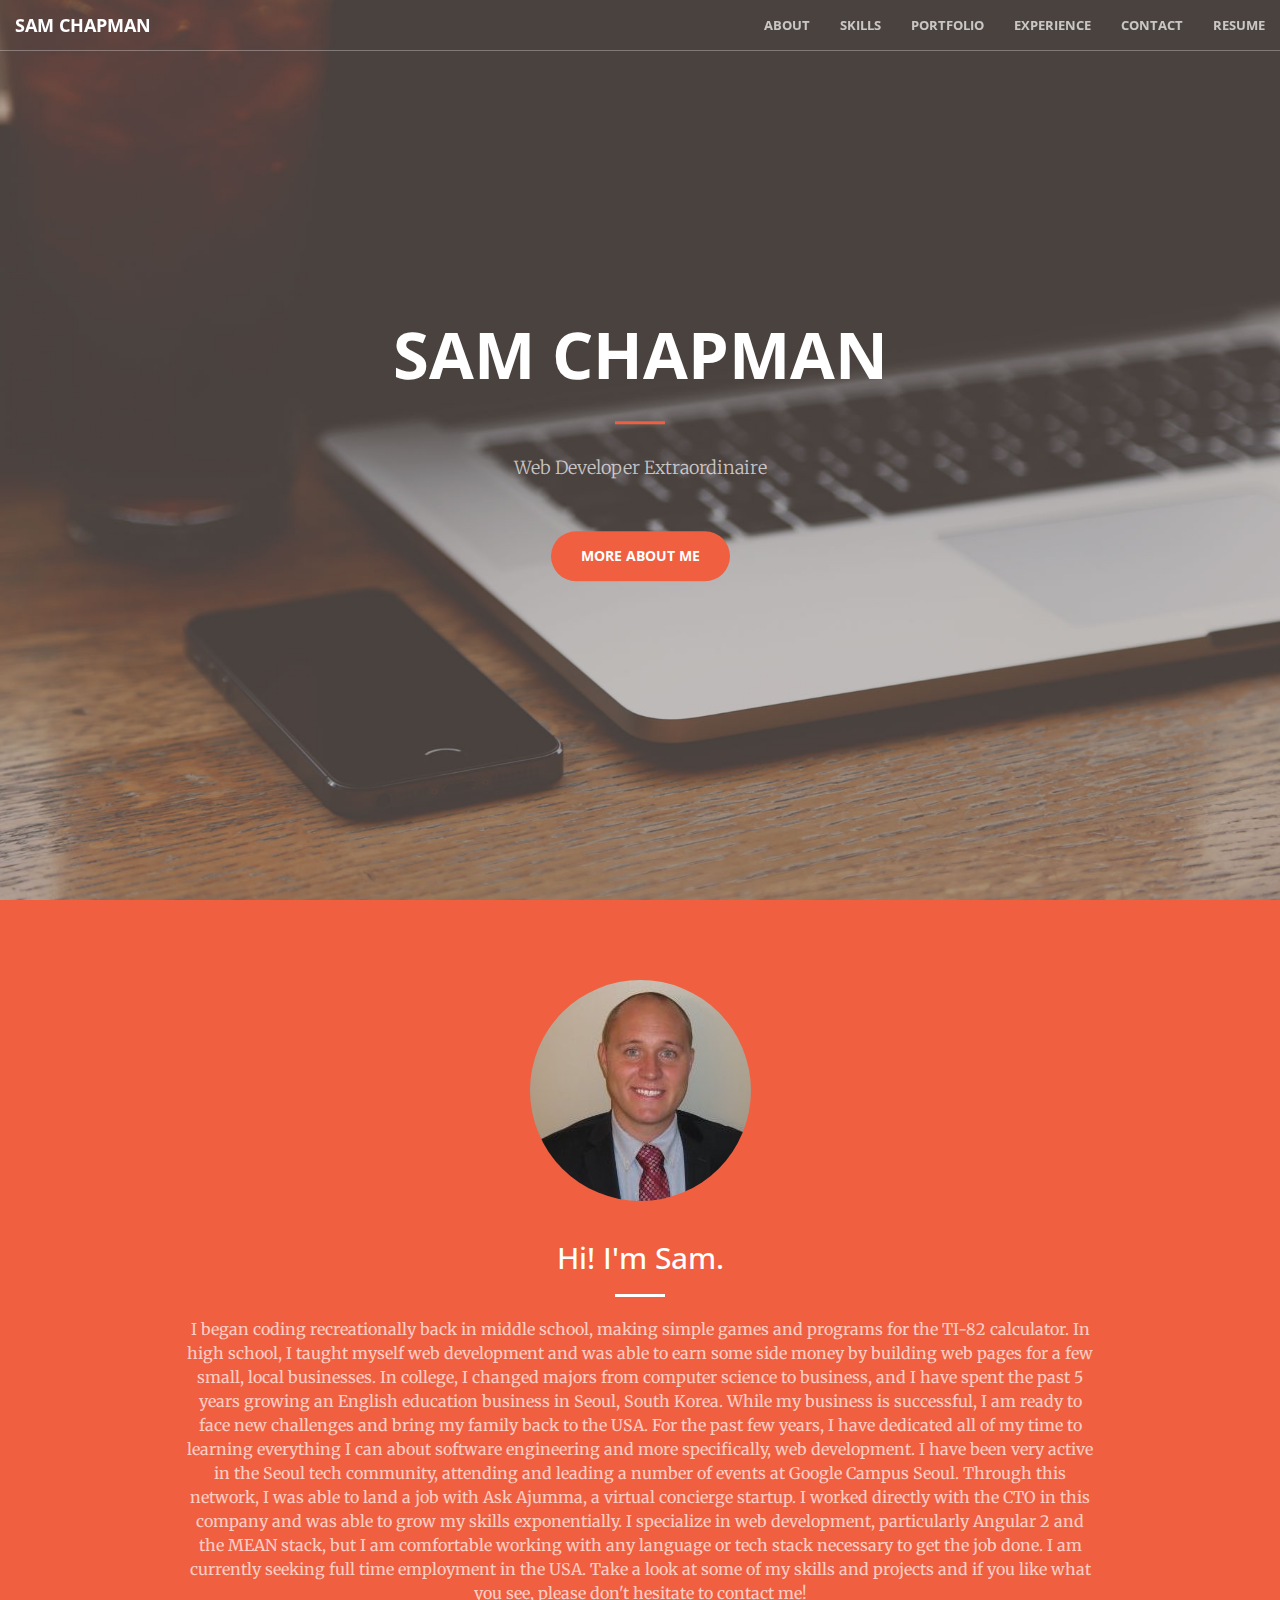
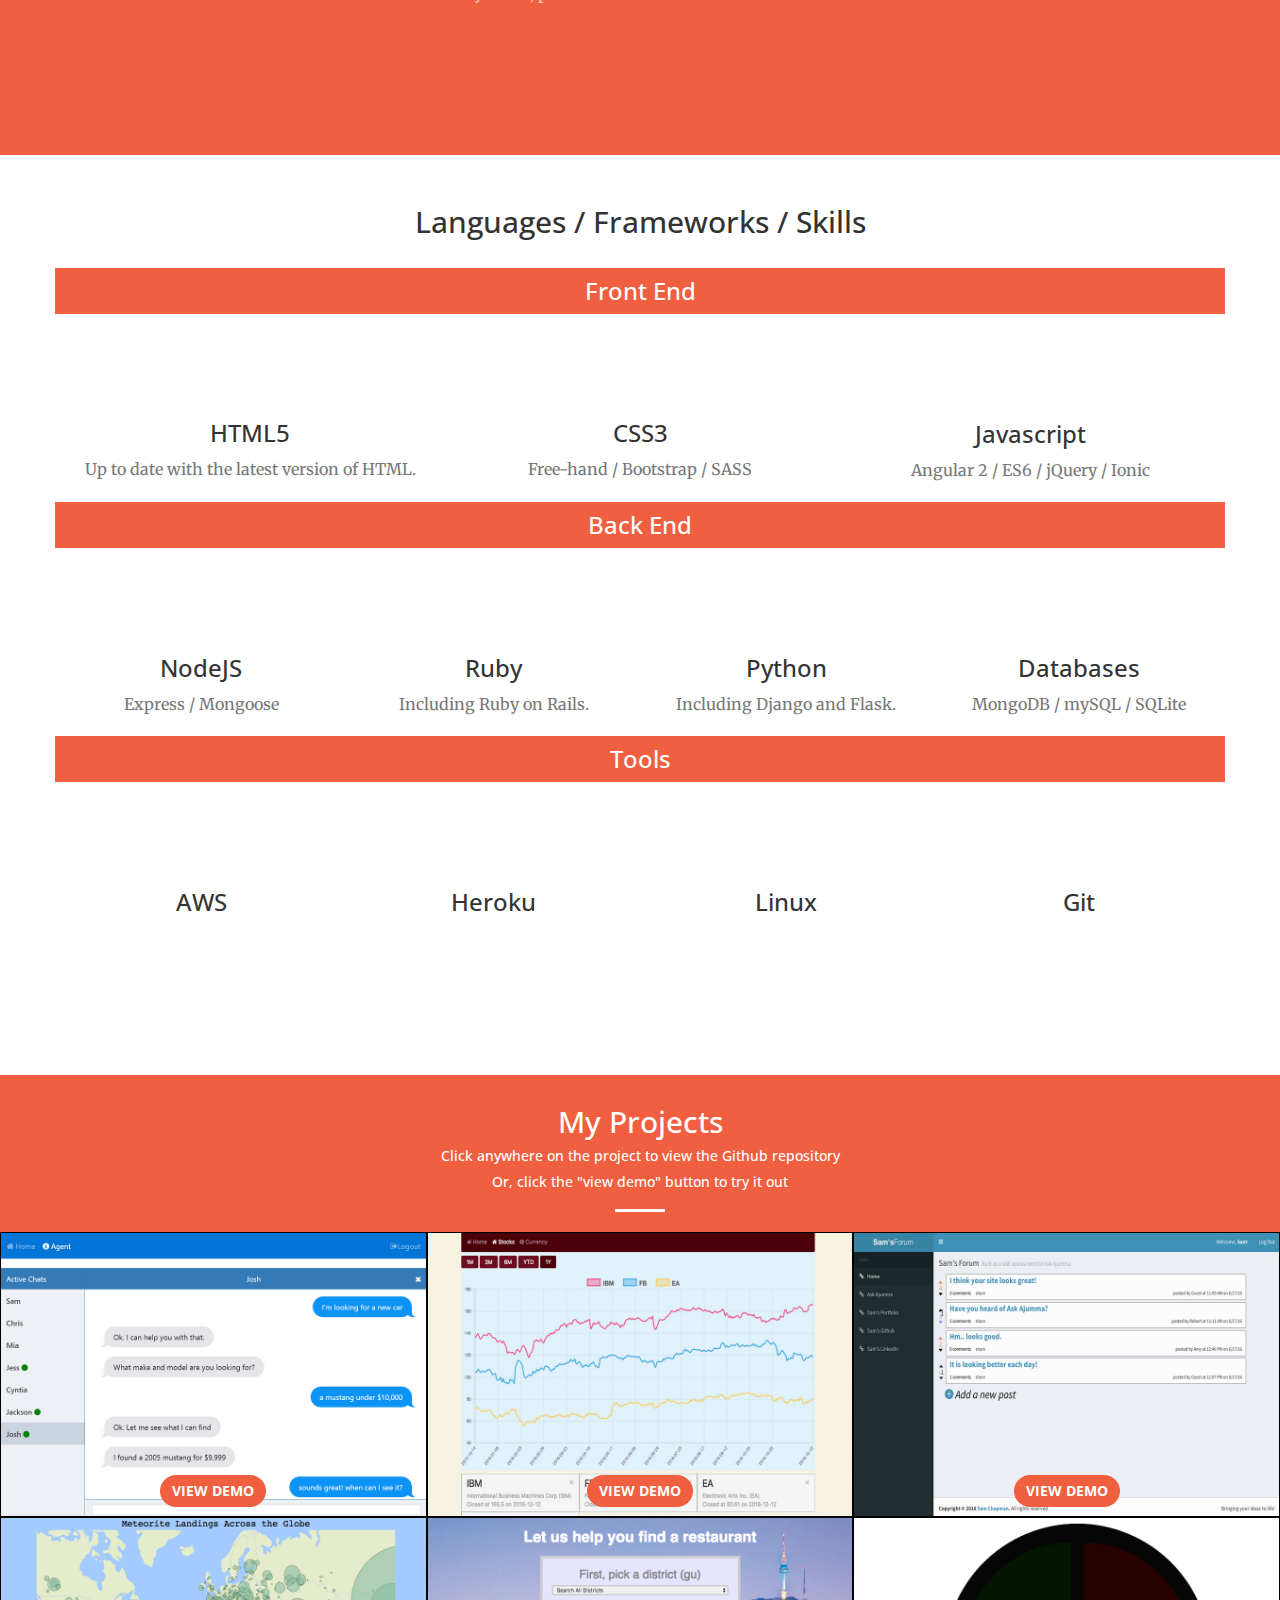
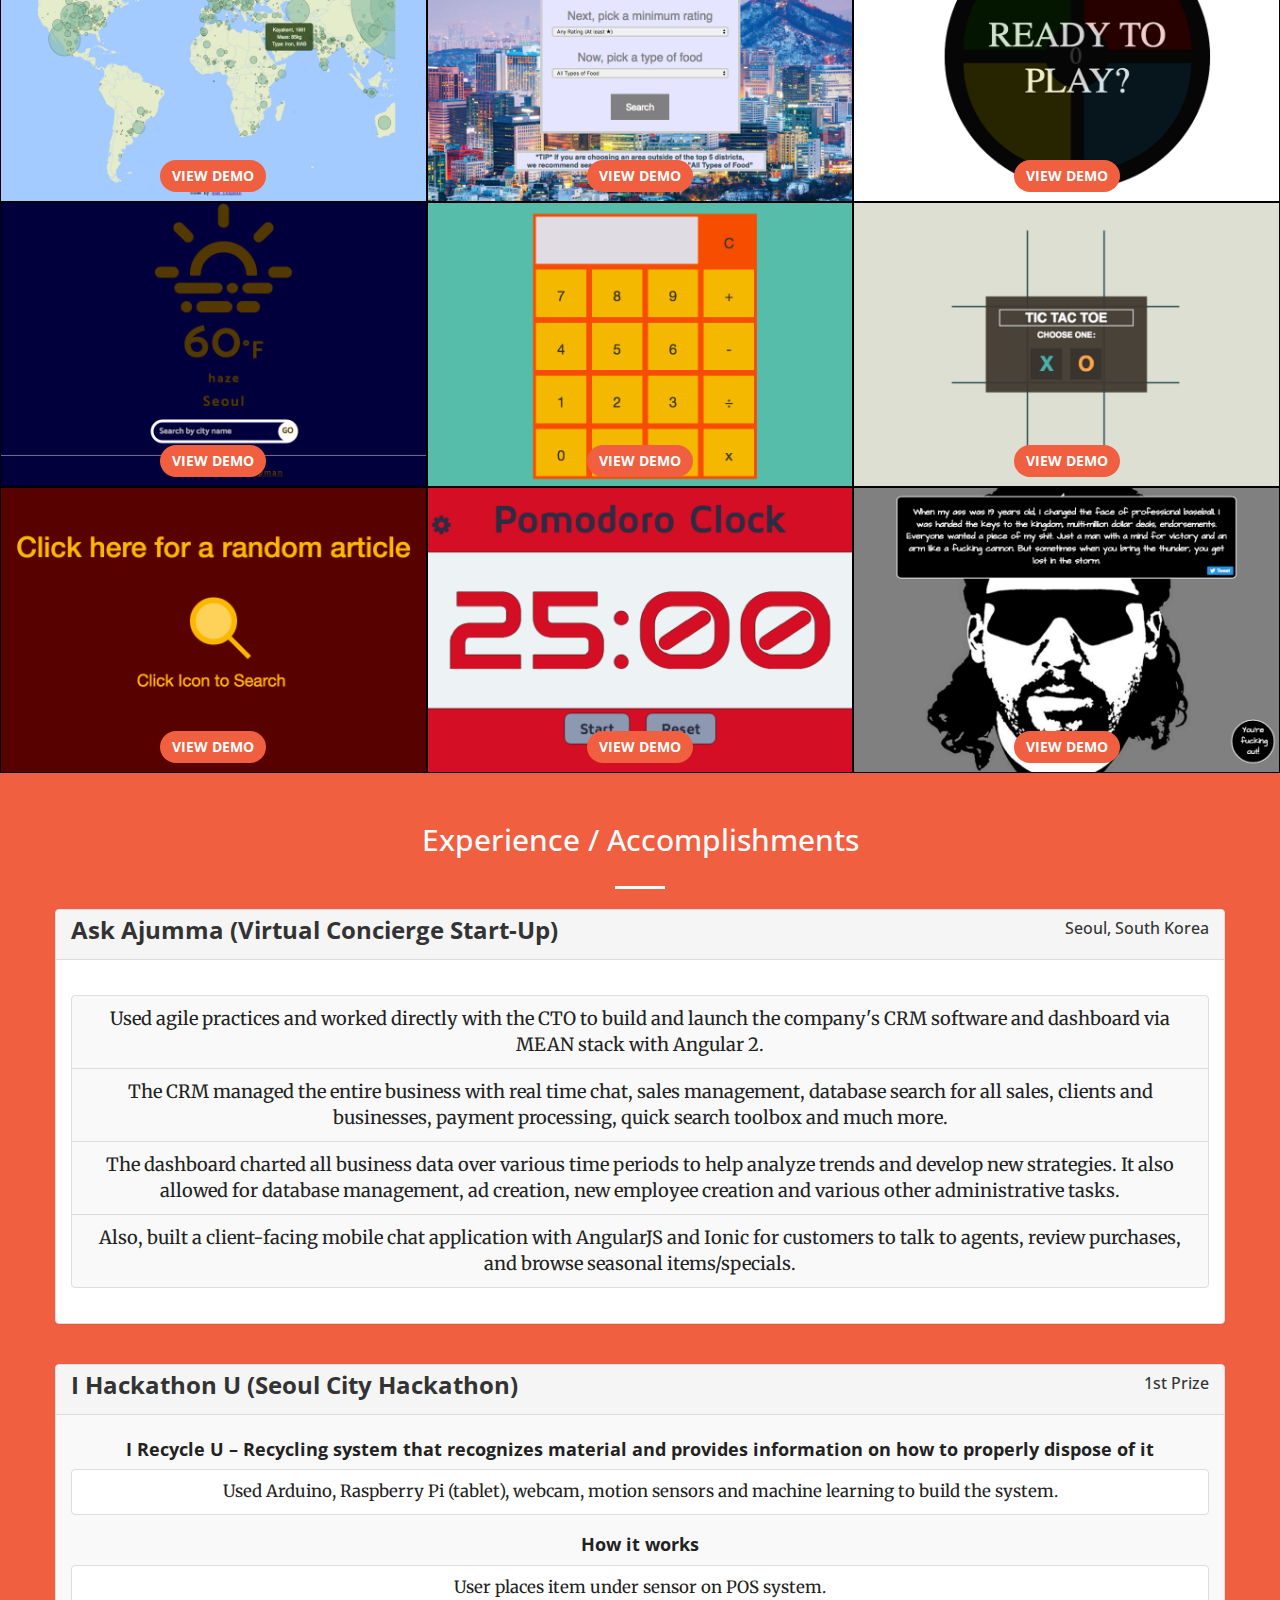
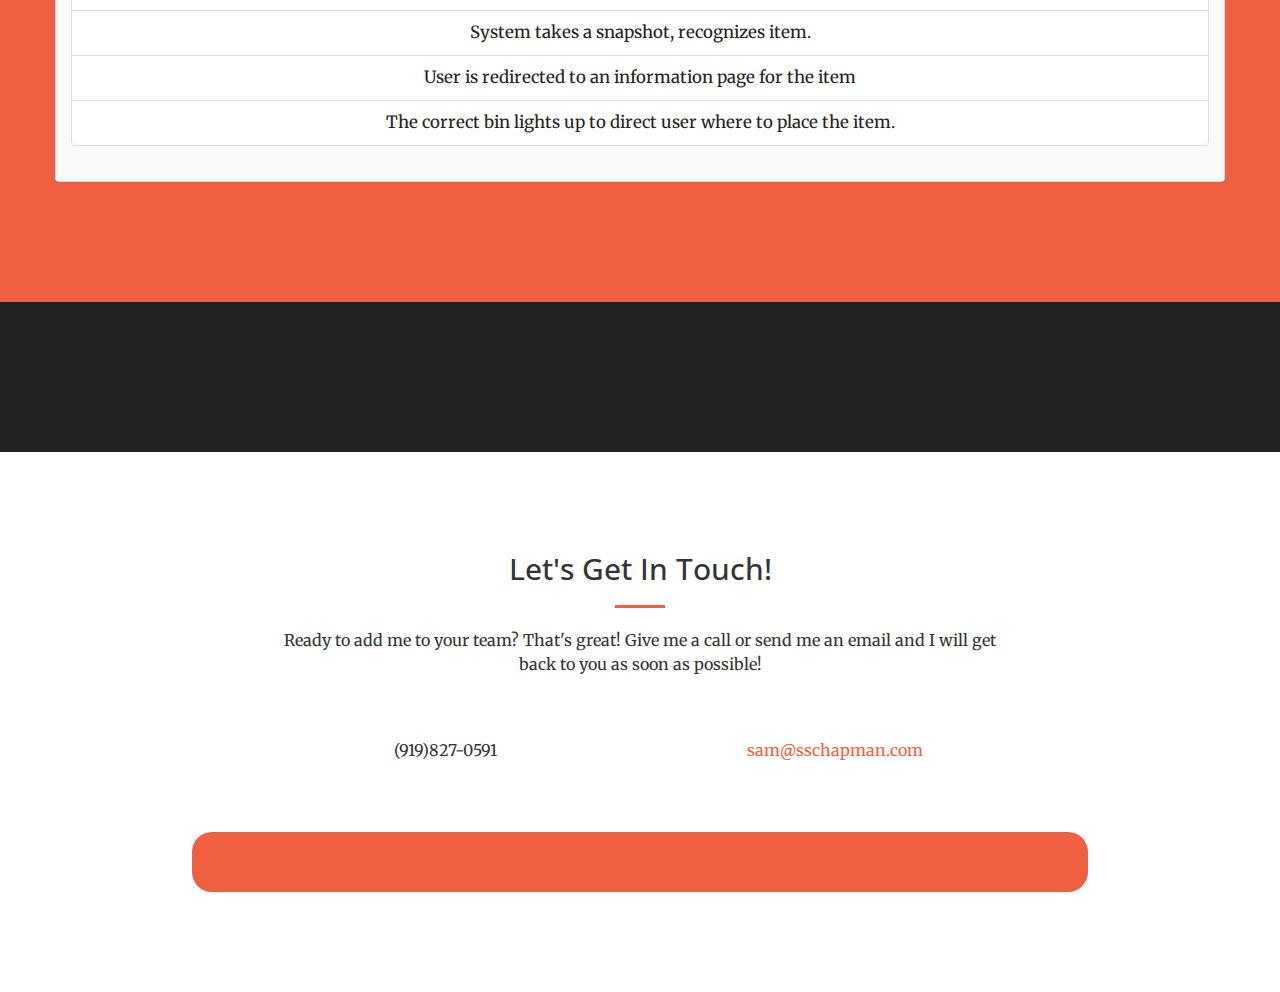
<file: index.html>
<!DOCTYPE html><html lang="en"><head>  
<meta charset="utf-8">  
<meta http-equiv="X-UA-Compatible" content="IE=edge">  
<meta name="viewport" content="width=device-width, initial-scale=1">  
<meta property="og:title" content="Sam Chapman | Web Developer Extraordinaire" />  
<meta property="og:description" name="description" content="Full stack web developer looking for full time employment in the Raleigh-Durham area" />  
<meta name="author" content="Sam Chapman">  
<meta property="og:image" content="http://www.sschapman.com/img/screenshot.PNG" />  
<meta property="og:submitted-image-url" content="http://www.sschapman.com/img/screenshot.PNG" />  
<title>Sam Chapman</title>  <!-- Bootstrap Core CSS -->  <link rel="stylesheet" href="css/bootstrap.min.css" type="text/css">  <!-- Custom Fonts -->  <link href='http://fonts.googleapis.com/css?family=Open+Sans:300italic,400italic,600italic,700italic,800italic,400,300,600,700,800' rel='stylesheet' type='text/css'>  <link href='http://fonts.googleapis.com/css?family=Merriweather:400,300,300italic,400italic,700,700italic,900,900italic' rel='stylesheet' type='text/css'>  <link rel="stylesheet" href="font-awesome/css/font-awesome.min.css" type="text/css">  <link rel="stylesheet" href="font-mfizz/font-mfizz.css">  <!-- Plugin CSS -->  <link rel="stylesheet" href="css/animate.min.css" type="text/css">  <!-- Custom CSS -->  <link rel="stylesheet" href="css/creative.css" type="text/css"></head><body id="page-top">  <nav id="mainNav" class="navbar navbar-default navbar-fixed-top">    <div class="container-fluid">      <!-- Brand and toggle get grouped for better mobile display -->      <div class="navbar-header">        <button type="button" class="navbar-toggle collapsed" data-toggle="collapse" data-target="#bs-example-navbar-collapse-1">                    <span class="sr-only">Toggle navigation</span>                    <span class="icon-bar"></span>                    <span class="icon-bar"></span>                    <span class="icon-bar"></span>                </button>        <a class="navbar-brand page-scroll" href="#page-top">Sam Chapman</a>      </div>      <!-- Collect the nav links, forms, and other content for toggling -->      <div class="collapse navbar-collapse" id="bs-example-navbar-collapse-1">        <ul class="nav navbar-nav navbar-right">          <li>            <a class="page-scroll" href="#about">About</a>          </li>          <li>            <a class="page-scroll" href="#skills">Skills</a>          </li>          <li>            <a class="page-scroll" href="#portfolio">Portfolio</a>          </li>          <li>            <a class="page-scroll" href="#experience">Experience</a>          </li>          <li>            <a class="page-scroll" href="#contact">Contact</a>          </li>          <li>            <a class="page-scroll" href="/ResumeChapmanSam.pdf">Resume</a>          </li>        </ul>      </div>      <!-- /.navbar-collapse -->    </div>    <!-- /.container-fluid -->  </nav>  <header>    <div class="header-content">      <div class="header-content-inner">        <h1>Sam Chapman</h1>        <hr>        <p>Web Developer Extraordinaire</p>        <a href="#about" class="btn btn-primary btn-xl page-scroll wow tada">More About Me</a>      </div>    </div>  </header>  <section class="bg-primary" id="about">    <div class="container text-center">      <div id="bio">        <img class="img-circle img-responsive sampic" src="img/sam.jpg" alt="Sam Chapman">        <h2 class="section-heading">Hi! I'm Sam.</h2>        <hr class="light">        <!--TODO  - CHANGE THIS SECTION-->        <p class="text-faded">          I began coding recreationally back in middle school, making simple games and programs for the TI-82 calculator. In high school, I taught myself web development and was able to earn some side money by building web pages for a few small, local businesses.          In college, I changed majors from computer science to business, and I have spent the past 5 years growing an English education business in Seoul, South Korea. While my business is successful, I am ready to face new challenges and bring my family back to the USA.          For the past few years, I have dedicated all of my time to learning everything I can about software engineering and more specifically, web development. I have been very active in the Seoul          tech community, attending and leading a number of events at Google Campus Seoul. Through this network, I was able to land a job with Ask Ajumma, a virtual concierge startup. I worked directly with the CTO in this company and was able to grow my skills exponentially.          I specialize in web development, particularly Angular 2 and the MEAN stack, but I am comfortable working with any language or tech stack necessary to get the job done. I am currently seeking full time employment in the USA.          Take a look at some of my skills and projects and if you like what you see, please don't hesitate to contact me!        </p>        <a href="#skills" class="btn btn-default btn-xl wow tada">My Skills</a>      </div>    </div>  </section>  <section id="skills">    <div class="container lang">      <div class="row">        <div class="col-lg-12 text-center">          <h2 class="section-heading">Languages / Frameworks / Skills</h2>        </div>      </div>    </div>    <div class="container">      <div class="row">        <h3 class="text-center skill-category">Front End</h3>        <div class="col-xs-12 col-md-4 col-lg-4 text-center">          <div class="service-box">            <i class="fa fa-4x fa-html5 wow bounceIn text-primary"></i>            <h3>HTML5</h3>            <p class="text-muted">Up to date with the latest version of HTML.</p>          </div>        </div>        <div class="col-xs-12 col-md-4 col-lg-4 text-center">          <div class="service-box">            <i class="fa fa-4x fa-css3 wow bounceIn text-primary" data-wow-delay=".1s"></i>            <h3>CSS3</h3>            <p class="text-muted">Free-hand / Bootstrap / SASS</p>          </div>        </div>        <div class="col-xs-12 col-md-4 col-lg-4 text-center">          <div class="service-box">            <i class="mfizz text-primary icon-javascript wow bounceIn text-primary" data-wow-delay=".2s"></i>            <h3 class="mf">Javascript</h3>            <p class="text-muted">Angular 2 / ES6 / jQuery / Ionic</p>          </div>        </div>      </div>      <div class="row">        <h3 class="text-center skill-category">Back End</h3>        <div class="col-xs-12 col-md-6 col-lg-3 text-center">          <div class="service-box">            <i class="mfizz text-primary icon-nodejs wow bounceIn text-primary" data-wow-delay=".3s"></i>            <h3 class="mf">NodeJS</h3>            <p class="text-muted">Express / Mongoose</p>          </div>        </div>        <div class="col-xs-12 col-md-6 col-lg-3 text-center">          <div class="service-box">            <i class="mfizz text-primary icon-ruby wow bounceIn text-primary" data-wow-delay=".3s"></i>            <h3 class="mf">Ruby</h3>            <p class="text-muted">Including Ruby on Rails.</p>          </div>        </div>        <div class="col-xs-12 col-md-6 col-lg-3 text-center">          <div class="service-box">            <i class="mfizz text-primary icon-python wow bounceIn text-primary" data-wow-delay=".4s"></i>            <h3 class="mf">Python</h3>            <p class="text-muted">Including Django and Flask.</p>          </div>        </div>        <div class="col-xs-12 col-md-6 col-lg-3 text-center">          <div class="service-box">            <i class="mfizz db text-primary icon-database wow bounceIn text-primary" data-wow-delay=".5s"></i>            <h3 class="mf">Databases</h3>            <p class="text-muted">MongoDB / mySQL / SQLite</p>          </div>        </div>      </div>      <div class="row">        <h3 class="text-center skill-category">Tools</h3>        <div class="col-xs-12 col-md-6 col-lg-3 text-center">          <div class="service-box">            <i class="mfizz text-primary icon-aws wow bounceIn text-primary" data-wow-delay=".3s"></i>            <h3 class="mf">AWS</h3>          </div>        </div>        <div class="col-xs-12 col-md-6 col-lg-3 text-center">          <div class="service-box">            <i class="mfizz text-primary icon-heroku wow bounceIn text-primary" data-wow-delay=".3s" style="margin-right:-25px;"></i>            <h3 class="mf">Heroku</h3>          </div>        </div>        <div class="col-xs-12 col-md-6 col-lg-3 text-center">          <div class="service-box">            <i class="mfizz text-primary icon-ubuntu wow bounceIn text-primary" data-wow-delay=".4s" style="margin-left:-5px;"></i>            <h3 class="mf">Linux</h3>          </div>        </div>        <div class="col-xs-12 col-md-6 col-lg-3 text-center">          <div class="service-box">            <i class="mfizz db text-primary icon-shell wow bounceIn text-primary" data-wow-delay=".5s" style="margin-left:-20px;"></i>            <h3 class="mf">Git</h3>          </div>        </div>      </div>    </div>    <div class="text-center proj">      <a href="#portfolio" class="btn btn-primary btn-xl page-scroll wow tada">View My Projects!</a>    </div>  </section>  <section class="bg-primary no-padding" id="portfolio">    <div class="container">      <div class="row">        <div class="col-lg-12 text-center">          <h2 class="section-heading projects">My Projects</h2>          <h5>Click anywhere on the project to view the Github repository</h5>          <h5>Or, click the "view demo" button to try it out</h5>          <hr class="light">        </div>      </div>    </div>    <div class="container-fluid">      <div class="row no-gutter">        <div class="col-lg-4 col-sm-6">          <a href="http://github.com/sschapma/c2b-chat" class="portfolio-box">            <img src="/img/c2b.png" class="img-responsive" alt="">            <div class="portfolio-box-caption">              <div class="portfolio-box-caption-content">                <div class="project-name">Client to Business Chat</div>                <div class="project-description text-faded">                  This app was built to help customers get in touch with a business in real time. If no agent is available, you can send an email to the business. Utilizes MEAN Stack with Angular 2, Auth0, and Socket.io.                </div>              </div>            </div>          </a>          <a target="_blank" href="http://ec2-35-165-243-135.us-west-2.compute.amazonaws.com">            <button class="btn btn-small btn-primary view-demo">View Demo</button></a>        </div>        <div class="col-lg-4 col-sm-6">          <a href="http://www.github.com/sschapma/financial-charts" class="portfolio-box">            <img src="/img/fin-charts.png" class="img-responsive" alt="">            <div class="portfolio-box-caption">              <div class="portfolio-box-caption-content">                <div class="project-name">Financial Charts</div>                <div class="project-description text-faded">                  This Angular 2 app allows you to chart multiple stocks over different time periods by utilizing the Quandl Financial API. It also compares and charts foreign exchange rates for the past year. It uses local storage to save information for next session.                </div>              </div>            </div>          </a>          <a target="_blank" href="https://financial-charts.herokuapp.com/"><button class="btn btn-small btn-primary view-demo">View Demo</button></a>        </div>        <div class="col-lg-4 col-sm-6">          <a href="http://www.github.com/sschapma/skillAssessment" class="portfolio-box">            <img src="/img/red-clone.png" class="img-responsive" alt="">            <div class="portfolio-box-caption">              <div class="portfolio-box-caption-content">                <div class="project-name">Reddit Clone</div>                <div class="project-description text-faded">                  This MEAN stack CRUD app was built to mimic reddit (or any message board site). It authorizes users, allows them to leave a post, comment on other posts, and upvote/downvote.                </div>              </div>            </div>          </a>          <a target="_blank" href="https://powerful-shore-29891.herokuapp.com/"><button class="btn btn-small btn-primary view-demo">View Demo</button></a>        </div>        <div class="col-lg-4 col-sm-6">          <a href="http://www.github.com/sschapma/d3-meteorite-map" class="portfolio-box">            <img src="/img/d3-map.png" class="img-responsive" alt="">            <div class="portfolio-box-caption">              <div class="portfolio-box-caption-content">                <div class="project-name">Global Meteor Landings (D3)</div>                <div class="project-description text-faded">                  This app uses D3 to chart all known meteor landings across the globe. Hovering over an event will give more information about it. Allows for zooming in and out.                </div>              </div>            </div>          </a>          <a target="_blank" href="/d3-meteors/"><button class="btn btn-small btn-primary view-demo">View Demo</button></a>        </div>        <div class="col-lg-4 col-sm-6">          <a href="http://www.github.com/sschapma/srgsearch" class="portfolio-box">            <img src="/img/srg.PNG" class="img-responsive" alt="">            <div class="portfolio-box-caption">              <div class="portfolio-box-caption-content">                <div class="project-name">                  Seoul Restaurant Search                </div>                <div class="project-description text-faded">                  Searches a database of almost 500 restaurants in Seoul, South Korea by district, rating and type of food. Built with Python and Flask.                </div>              </div>            </div>          </a>          <a target="_blank" href="https://seoulbuzzsearch.herokuapp.com/"><button class="btn btn-small btn-primary view-demo">View Demo</button></a>        </div>        <div class="col-lg-4 col-sm-6">          <a href="http://www.github.com/sschapma/simon-memory-game" class="portfolio-box">            <img src="/img/simon.PNG" class="img-responsive" alt="">            <div class="portfolio-box-caption">              <div class="portfolio-box-caption-content">                <div class="project-name">                  Simon Memory Game                </div>                <div class="project-description text-faded">                  The classic 80's memory game. Initially, one color is lit and a tone is played. Each time you click on the correct color, an additional color is added to the sequence. If you get 20 in a row, you win!                </div>              </div>            </div>          </a>          <a target="_blank" href="/simon-memory-game/"><button class="btn btn-small btn-primary view-demo">View Demo</button></a>        </div>        <div class="col-lg-4 col-sm-6">          <a href="http://www.github.com/sschapma/local-weather-app" class="portfolio-box">            <img src="/img/weather.PNG" class="img-responsive" alt="">            <div class="portfolio-box-caption">              <div class="portfolio-box-caption-content">                <div class="project-name">                  Local Weather App                </div>                <div class="project-description text-faded">                  This app finds your local weather by IP. You can toggle between &deg;F and &deg;C by clicking the unit. A search box is included to search for weather in another city.                </div>              </div>            </div>          </a>          <a target="_blank" href="/local-weather-app/"><button class="btn btn-small btn-primary view-demo">View Demo</button></a>        </div>        <div class="col-lg-4 col-sm-6">          <a href="http://www.github.com/sschapma/calculator" class="portfolio-box">            <img src="/img/calc.PNG" class="img-responsive" alt="">            <div class="portfolio-box-caption">              <div class="portfolio-box-caption-content">                <div class="project-name">                  Calculator                </div>                <div class="project-description text-faded">                  A javascript calculator that can take input from the keyboard and/or mouse. It chains commands and results in an error when attempting to divide by zero.                </div>              </div>            </div>          </a>          <a target="_blank" href="/calculator/"><button class="btn btn-small btn-primary view-demo">View Demo</button></a>        </div>        <div class="col-lg-4 col-sm-6">          <a href="http://www.github.com/sschapma/tic-tac-toe" class="portfolio-box">            <img src="/img/ttt.PNG" class="img-responsive" alt="">            <div class="portfolio-box-caption">              <div class="portfolio-box-caption-content">                <div class="project-name">                  Tic Tac Toe                </div>                <div class="project-description text-faded">                  An unbeatable tic tac toe AI game. Choose to play with either X or O.                </div>              </div>            </div>          </a>          <a target="_blank" href="/tic-tac-toe/"><button class="btn btn-small btn-primary view-demo">View Demo</button></a>        </div>        <div class="col-lg-4 col-sm-6">          <a href="http://www.github.com/sschapma/wiki-viewer" class="portfolio-box">            <img src="/img/wiki.PNG" class="img-responsive" alt="">            <div class="portfolio-box-caption">              <div class="portfolio-box-caption-content">                <div class="project-name">                  Wikipedia Search                </div>                <div class="project-description text-faded">                  An app that allows you to search wikipedia and go directly to the correct page. It includes a suggestion box and returns a list of related entries to find exactly what you are looking for.                </div>              </div>            </div>          </a>          <a target="_blank" href="/wiki-viewer/"><button class="btn btn-small btn-primary view-demo">View Demo</button></a>        </div>        <div class="col-lg-4 col-sm-6">          <a href="http://www.github.com/sschapma/pomodoro-clock" class="portfolio-box">            <img src="/img/pomo.PNG" class="img-responsive" alt="">            <div class="portfolio-box-caption">              <div class="portfolio-box-caption-content">                <div class="project-name">                  Pomodoro Clock                </div>                <div class="project-description text-faded">                  A pomodoro clock that allows you to customize your work time and break time. A tone is played so you know when each session (or break) is over.                </div>              </div>            </div>          </a>          <a target="_blank" href="/pomodoro-clock/"><button class="btn btn-small btn-primary view-demo">View Demo</button></a>        </div>        <div class="col-lg-4 col-sm-6">          <a href="http://www.github.com/sschapma/kenny-powers-quotes" class="portfolio-box">            <img src="/img/kp.png" class="img-responsive" alt="">            <div class="portfolio-box-caption">              <div class="portfolio-box-caption-content">                <div class="project-name">                  Kenny Powers Quote Generator (NSFW)                </div>                <div class="project-description text-faded">                  A random quote generator based on Kenny Powers from the tv show "Eastbound and Down." If you are familiar with the show, you will know that he uses very strong language, so these quotes are NSFW.                </div>              </div>            </div>          </a>          <a target="_blank" href="/kenny-powers-quotes/"><button class="btn btn-small btn-primary view-demo">View Demo</button></a>        </div>      </div>    </div>  </section>  <section class="bg-primary" id="experience">    <div class="container lang">      <div class="row">        <div class="col-lg-12 text-center">          <h2 class="section-heading">Experience / Accomplishments</h2>        </div>      </div>    </div>        <hr class="light"><div class="container">  <div class="row">        <div class="panel panel-default">          <div class="panel-heading">            <h2 class="panel-title">                    <span class="pull-left title-style">Ask Ajumma <span class="mobile-title sub-title vc">(Virtual Concierge Start-Up)</span></span>                    <span class="pull-right mobile-title city">Seoul, South Korea</span>            </h2>          </div>          <div class="panel-body">            <ul class="list-group" style="margin-top:20px;">  <li class="list-group-item justify">Used agile practices and worked directly with the CTO to build and launch the company's CRM software and dashboard via MEAN stack with Angular 2.</li>  <li class="list-group-item justify">The CRM managed the entire business with real time chat, sales management, database search for all sales, clients and businesses, payment processing, quick search toolbox and much more.</li>  <li class="list-group-item justify">The dashboard charted all business data over various time periods to help analyze trends and develop new strategies. It also allowed for database management, ad creation, new employee creation and various other administrative tasks.</li>  <li class="list-group-item justify">Also, built a client-facing mobile chat application with AngularJS and Ionic for customers to talk to agents, review purchases, and browse seasonal items/specials.</li></ul>          </div>        </div>        <br />        <div class="panel panel-default">          <div class="panel-heading">            <h2 class="panel-title">                    <span class="pull-left title-style">I Hackathon U <span class="mobile-title sub-title">(Seoul City Hackathon)</span></span>                    <span class="pull-right mobile-title">1st Prize</span>                  </h2>          </div>          <div class="panel-body hackathon">            <h4><b>I Recycle U – Recycling system that recognizes material and provides information on how to properly dispose of it</b></h4>            <ul class="list-group"><li class="list-group-item">Used Arduino, Raspberry Pi (tablet), webcam, motion sensors and machine learning to build the system.</li></ul>            <h4><b>How it works</b></h4>            <ul class="list-group">            <li class="list-group-item">User places item under sensor on POS system.</li>            <li class="list-group-item">System takes a snapshot, recognizes item.</li>            <li class="list-group-item">User is redirected to an information page for the item</li>            <li class="list-group-item">The correct bin lights up to direct user where to place the item.</li>            </ul>          </div>        </div>      </div></div>  </section>  <aside class="bg-dark">    <div class="container text-center">      <div class="call-to-action">        <a href="#contact" class="btn btn-default btn-xl wow tada">Contact Me!</a>      </div>    </div>  </aside>  <section id="contact">    <div class="container">      <div class="row">        <div class="col-lg-8 col-lg-offset-2 text-center">          <h2 class="section-heading">Let's Get In Touch!</h2>          <hr class="primary">          <p>Ready to add me to your team? That's great! Give me a call or send me an email and I will get back to you as soon as possible!</p>        </div>        <div class="col-lg-4 col-lg-offset-2 text-center">          <i class="fa fa-phone fa-3x wow bounceIn"></i>
  <p>(919)827-0591</p>        </div>        <div class="col-lg-4 text-center">          <i class="fa fa-envelope-o fa-3x wow bounceIn" data-wow-delay=".1s"></i>          <p><a href="mailto:sam@sschapman.com">sam@sschapman.com</a></p>        </div>      </div>    </div>    <div class="social container text-center">      <div class="row">        <div class="col-xs-3 text-center"><a href="http://www.github.com/sschapma"><i class="fa fa-github wow bounceIn" data-wow-delay=".1s" aria-hidden="true"></i></a></div>        <div class="col-xs-3 text-center"><a href="http://codepen.io/schap843/pens/public/"><i class="fa fa-codepen wow bounceIn" data-wow-delay=".2s" aria-hidden="true"></i></a></div>        <div class="col-xs-3 text-center"><a href="https://www.freecodecamp.com/sschapma"><i class="fa fa-fire wow bounceIn" data-wow-delay=".3s" aria-hidden="true"></i></a></div>        <div class="col-xs-3 text-center"><a href="https://www.linkedin.com/in/sam-chapman-02452861"><i class="fa fa-linkedin wow bounceIn" data-wow-delay=".4s" aria-hidden="true"></i></a></div>      </div>    </div>  </section>  <!-- jQuery -->  <script src="js/jquery.js"></script>  <!-- Bootstrap Core JavaScript -->  <script src="js/bootstrap.min.js"></script>  <!-- Plugin JavaScript -->  <script src="js/jquery.easing.min.js"></script>  <script src="js/jquery.fittext.js"></script>  <script src="js/wow.min.js"></script>  <!-- Custom Theme JavaScript -->  <script src="js/creative.js"></script></body></html>
</file>
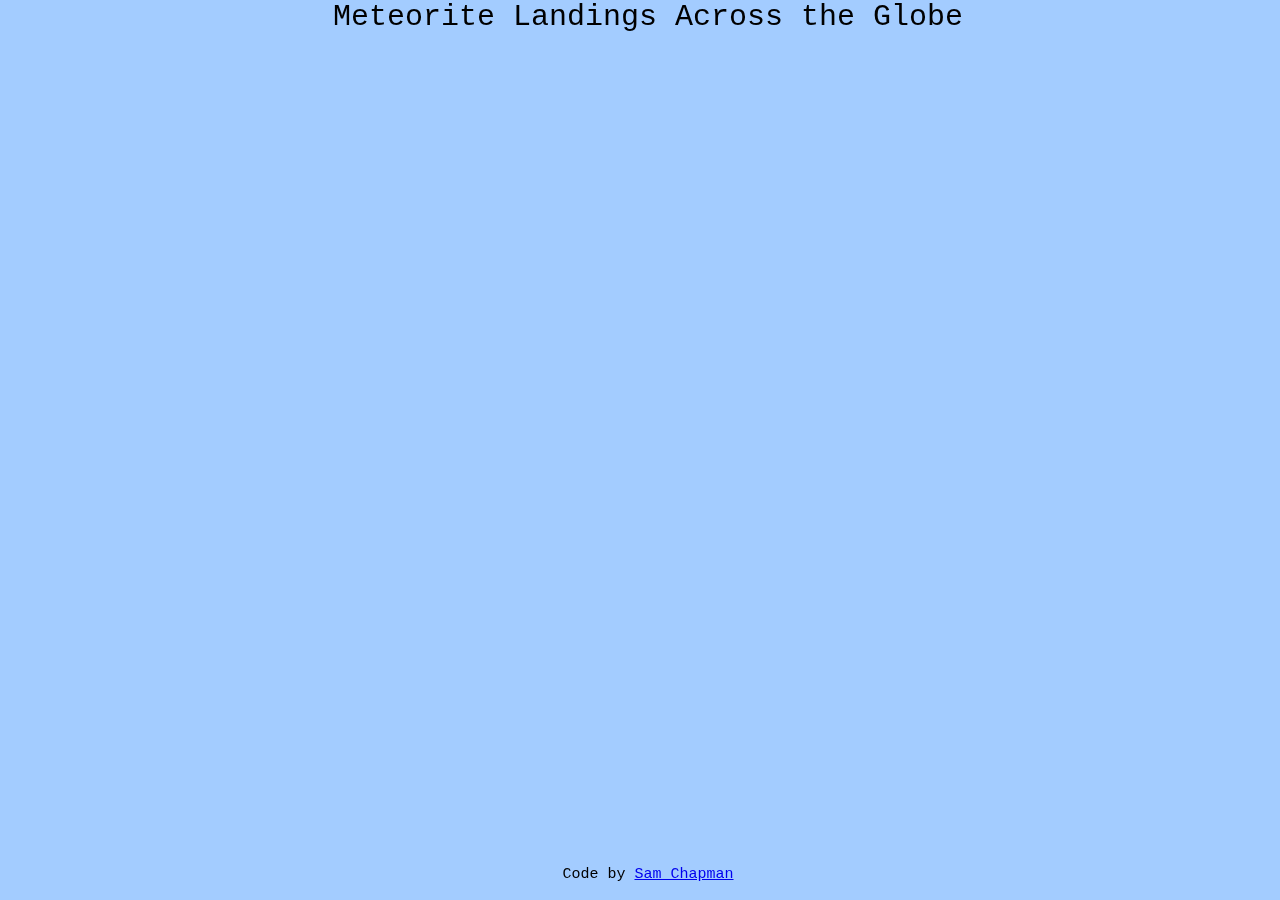
<file: d3-meteors/index.html>
<!DOCTYPE html>
<html >
<head>
  <meta charset="UTF-8">
  <meta name="viewport" content="width=device-width, initial-scale=1">
  <title>Meteorite Landings</title>
  <link rel="stylesheet" href="css/style.css">
</head>

<body>
  <h1>Meteorite Landings Across the Globe</h1>

  <div class="container"></div>

  <h2>Code by <a href="http://sschapman.com" target="_blank">Sam Chapman</a></h2>

  <script src='http://d3js.org/d3.v3.min.js'></script>
  <script src='http://d3js.org/topojson.v0.min.js'></script>
  <script src="js/index.js"></script>
</body>
</html>
</file>
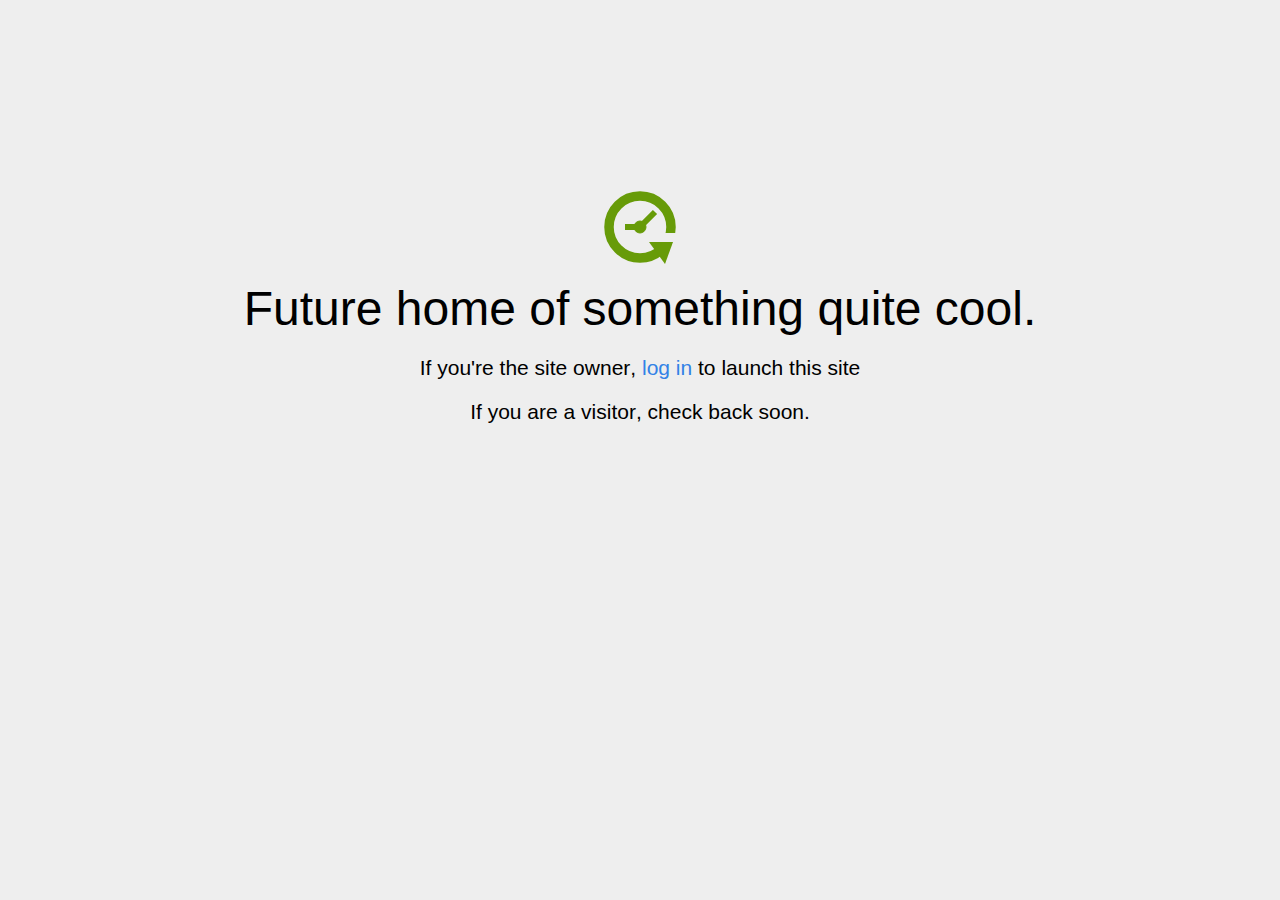
<file: home.html>
<!DOCTYPE html>
<html>
<head>
<title>Coming Soon</title>
<meta http-equiv="content-type" content="text/html; charset=utf-8" >
<meta name="viewport" content="width=device-width, initial-scale=1.0">
<style type="text/css">
body {
  /*background: linear-gradient(90deg, white, gray);*/
  background-color: #eee;
}

body, h1, p {
  font-family: "Helvetica Neue", "Segoe UI", Segoe, Helvetica, Arial, "Lucida Grande", sans-serif;
  font-weight: normal;
  margin: 0;
  padding: 0;
  text-align: center;
}

.container {
  margin-left:  auto;
  margin-right:  auto;
  margin-top: 177px;
  max-width: 1170px;
  padding-right: 15px;
  padding-left: 15px;
}

.row:before, .row:after {
  display: table;
  content: " ";
}

h1 {
  font-size: 48px;
  font-weight: 300;
  margin: 0 0 20px 0;
}

.lead {
  font-size: 21px;
  font-weight: 200;
  margin-bottom: 20px;
}

p {
  margin: 0 0 10px;
}

a {
  color: #3282e6;
  text-decoration: none;
}
</style>
</head>

<body>
<div class="container text-center" id="error">

  <svg height="100" width="100">
    <circle cx="50" cy="50" r="31" stroke="#679b08" stroke-width="9.5" fill="none" />
    <circle cx="50" cy="50" r="6" stroke="#679b08" stroke-width="1" fill="#679b08" />
    <line x1="50" y1="50" x2="35" y2="50" style="stroke:#679b08;stroke-width:6" />
    <line x1="65" y1="35" x2="50" y2="50" style="stroke:#679b08;stroke-width:6" />
    <path d="M59 65 L83 65 L75 87 Z" fill="#679b08" />
    <rect width="20" height="9" x="70" y="56" style="fill:#eee;stroke-width:0;" />
  </svg>
  <div class="row">
    <div class="col-md-12">
      <div class="main-icon text-success"><span class="uxicon uxicon-clock-refresh"></span></div>
      <h1>Future home of something quite cool.</h1>
      <p class="lead">If you're the <strong>site owner</strong>, <a href="/cpanel">log in</a> to launch this site</p>
      <p class="lead">If you are a <strong>visitor</strong>, check back soon.</p>
    </div>
  </div>

</div>

</body>
</html>
</file>
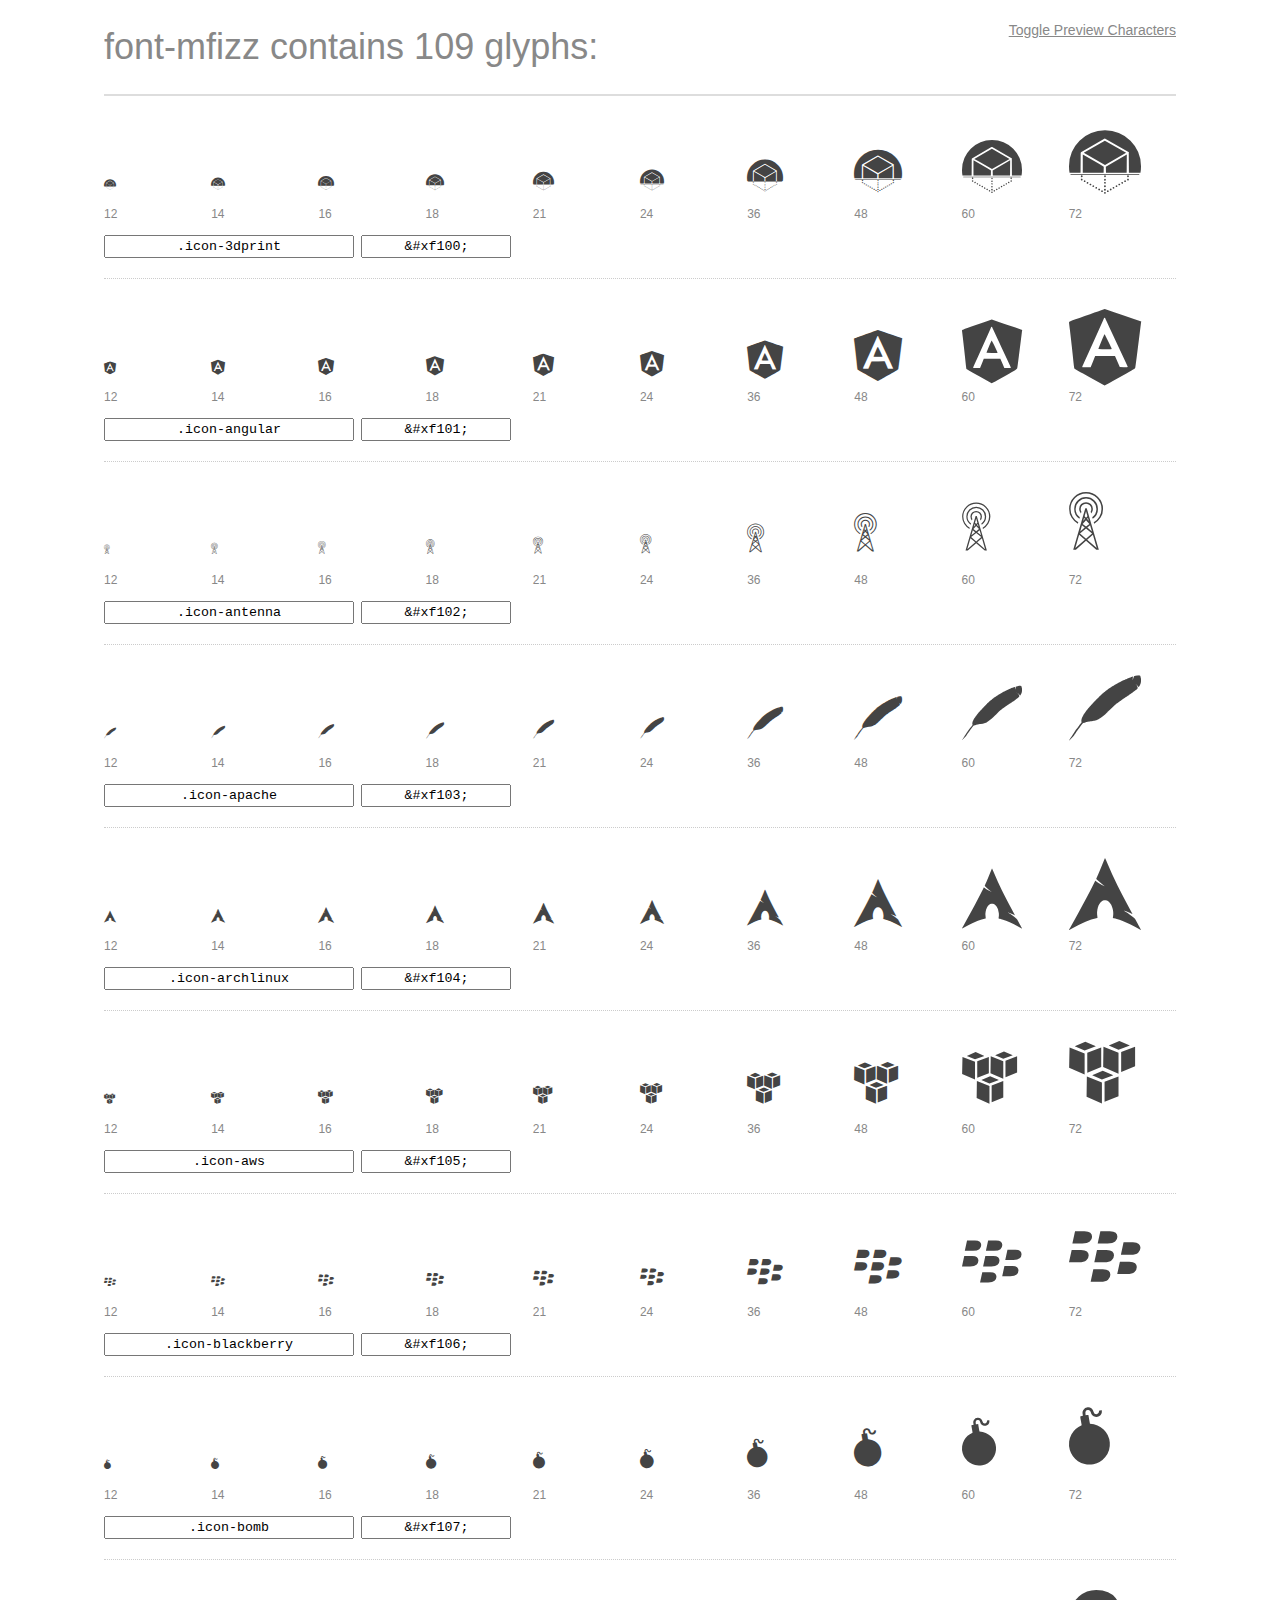
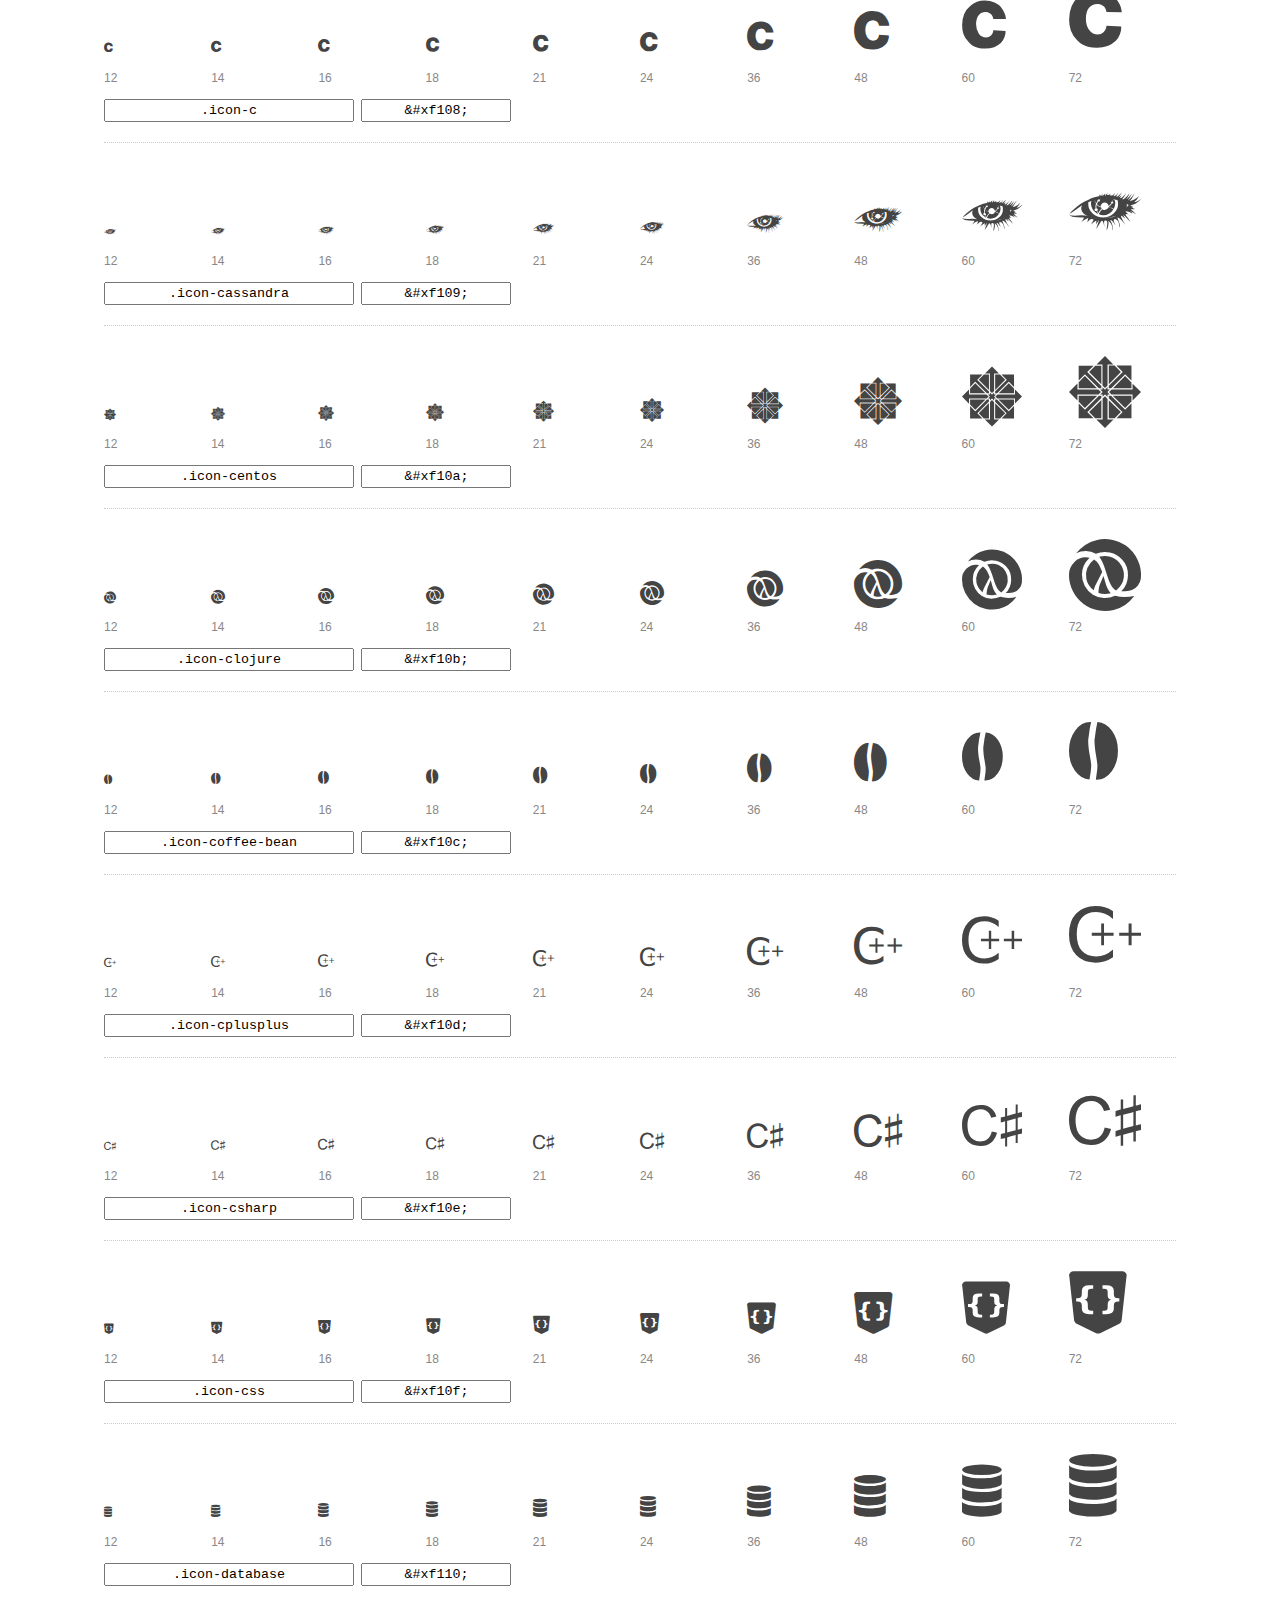
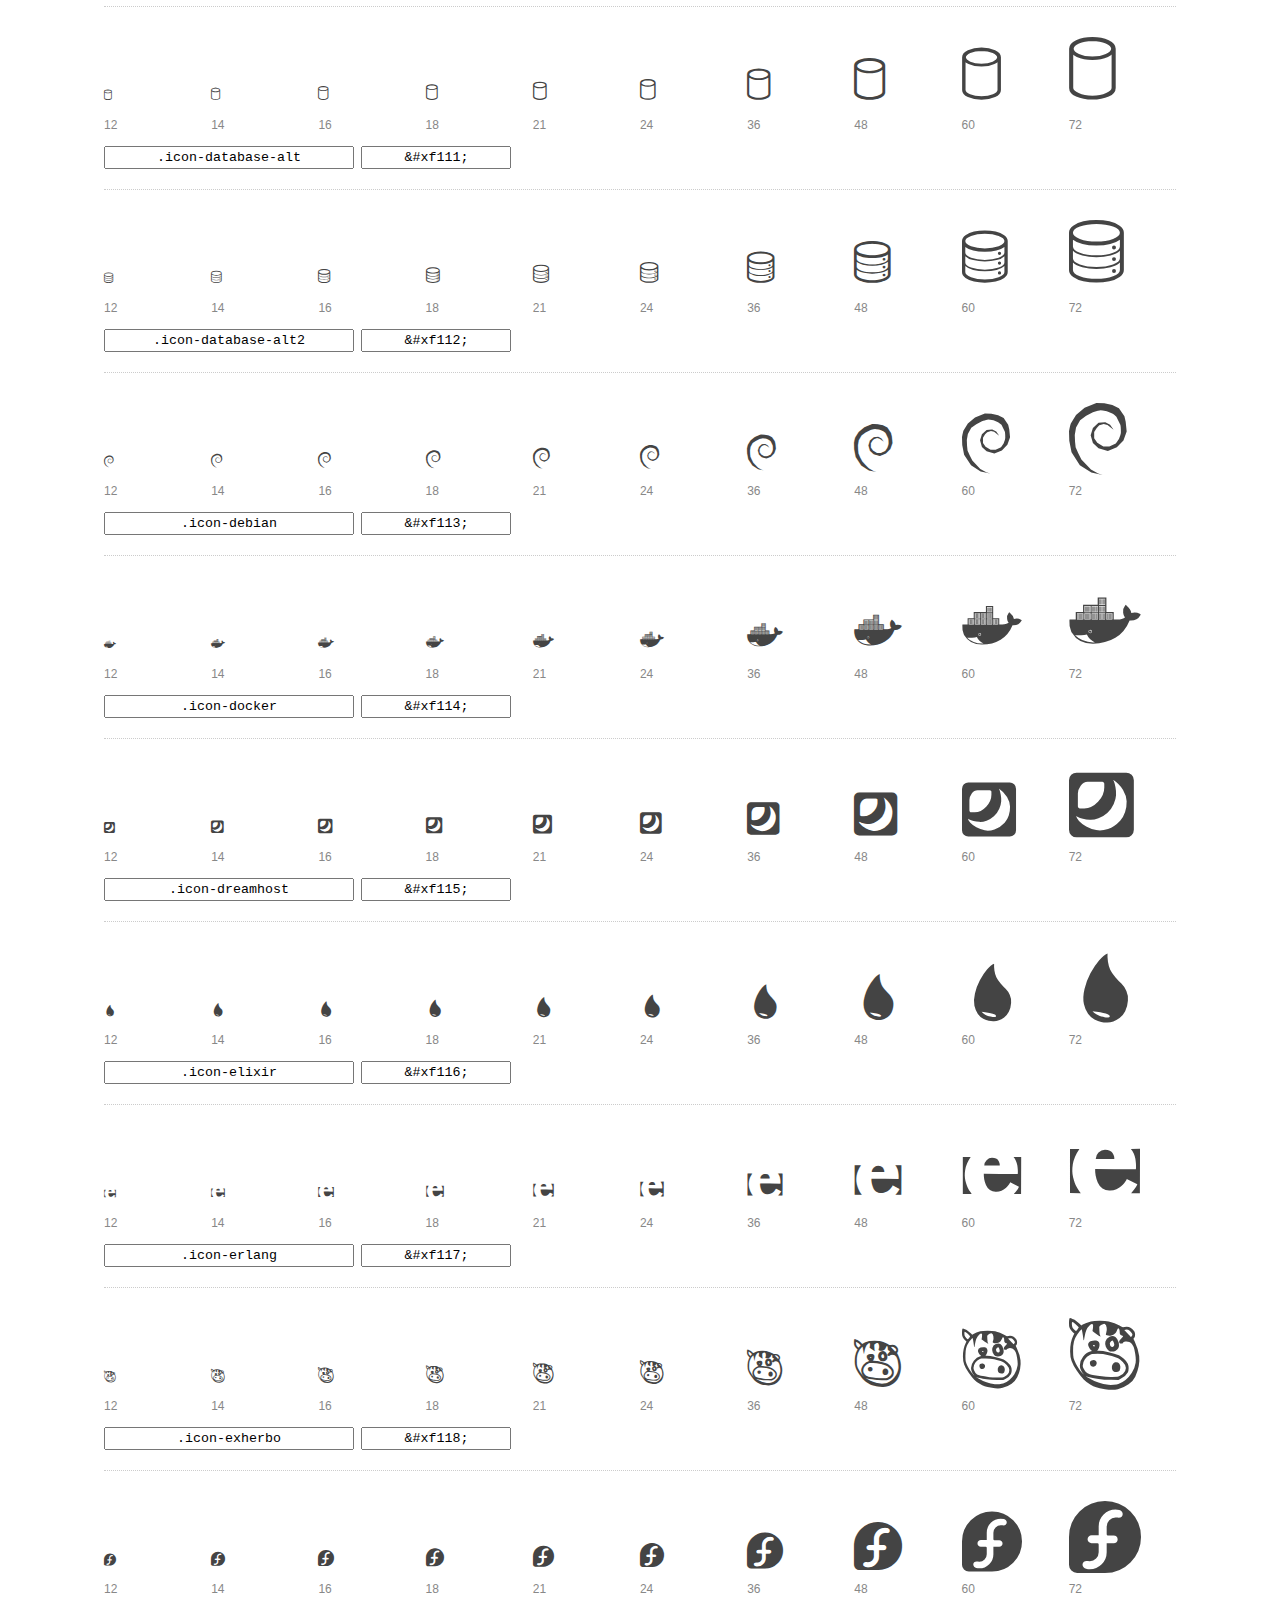
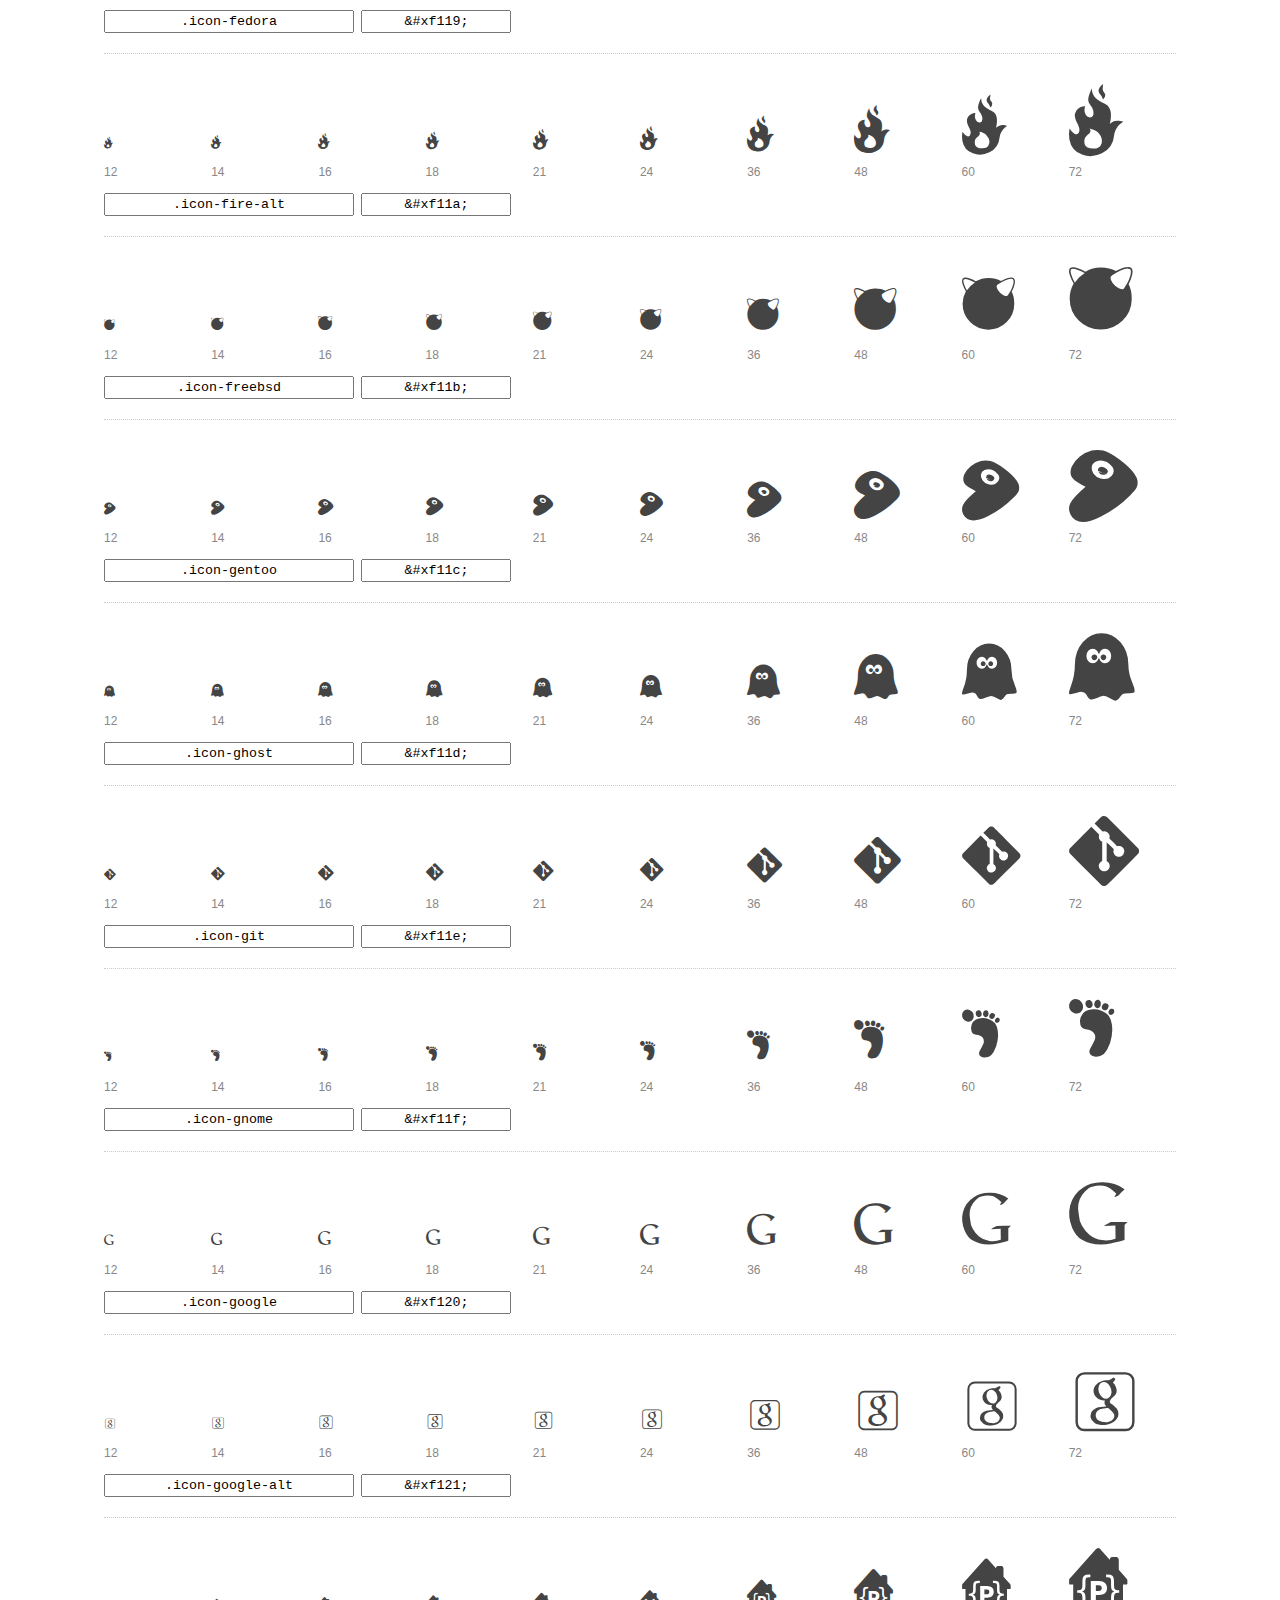
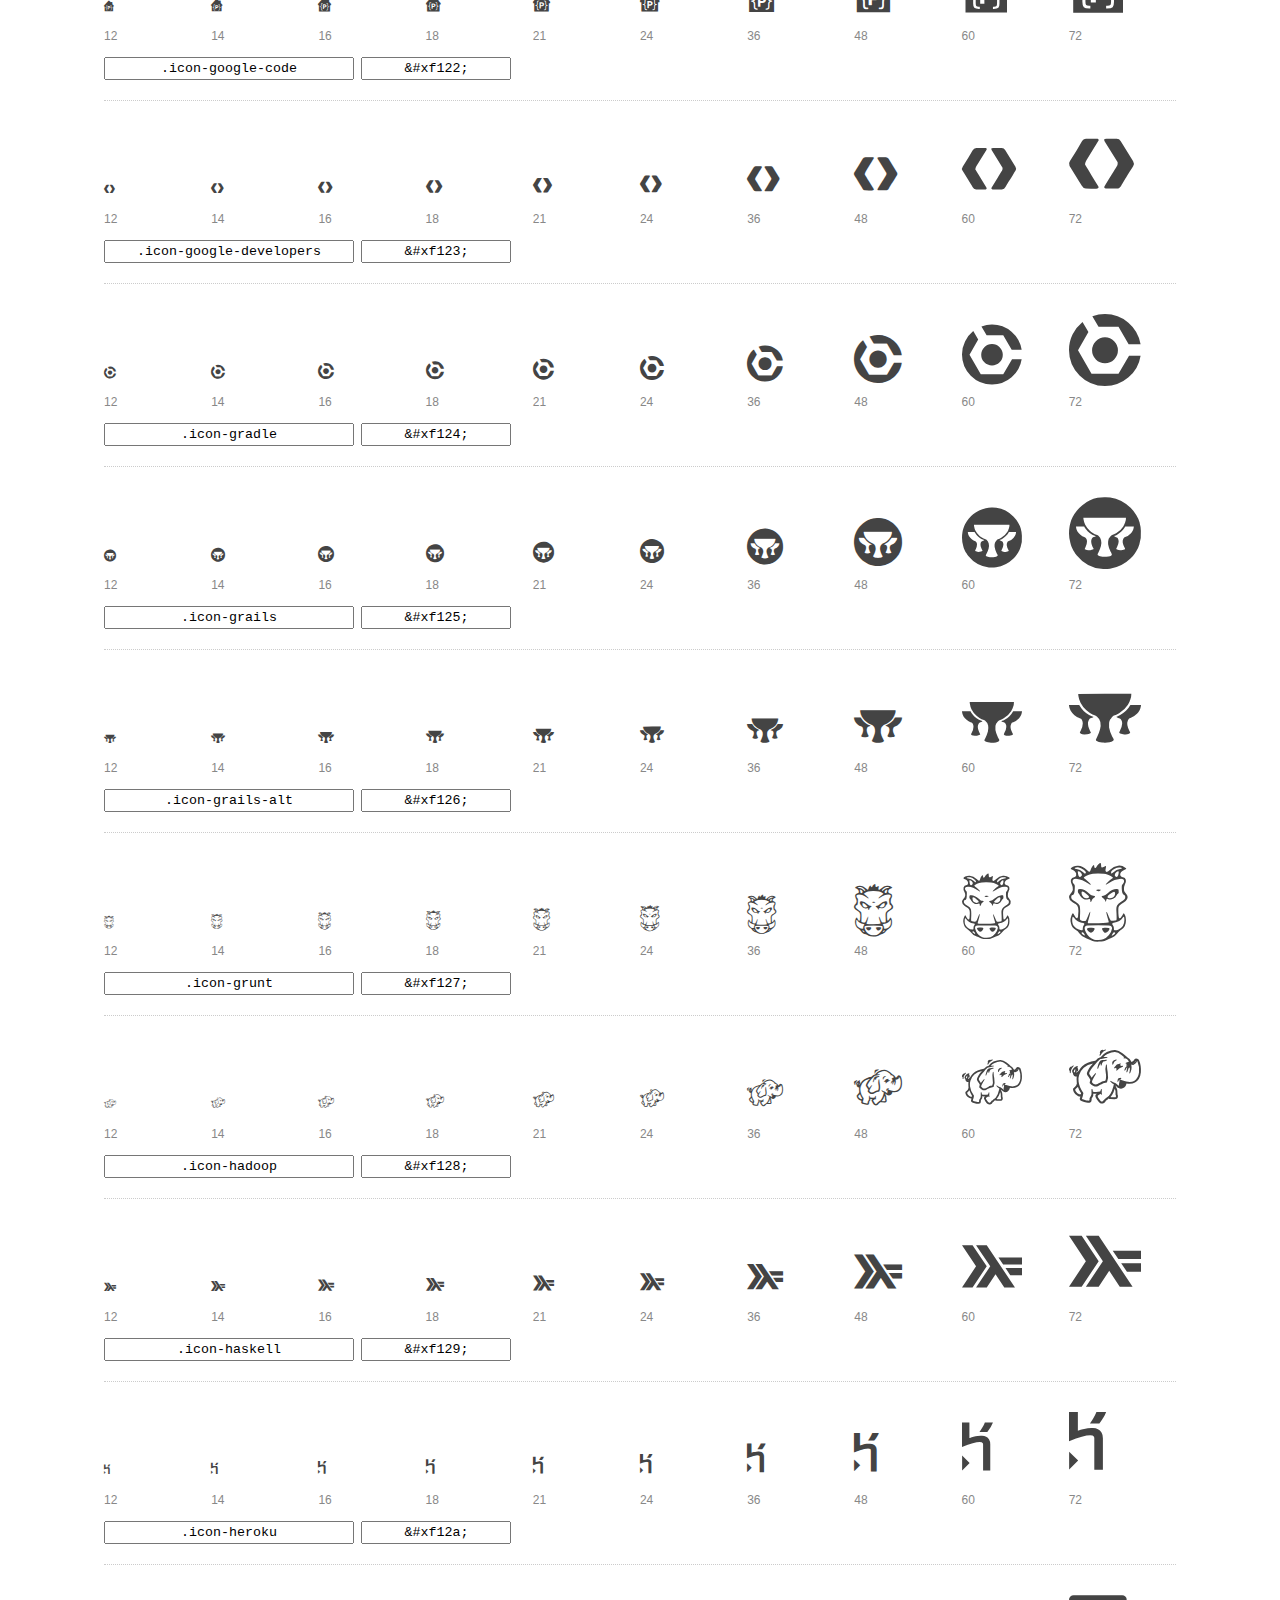
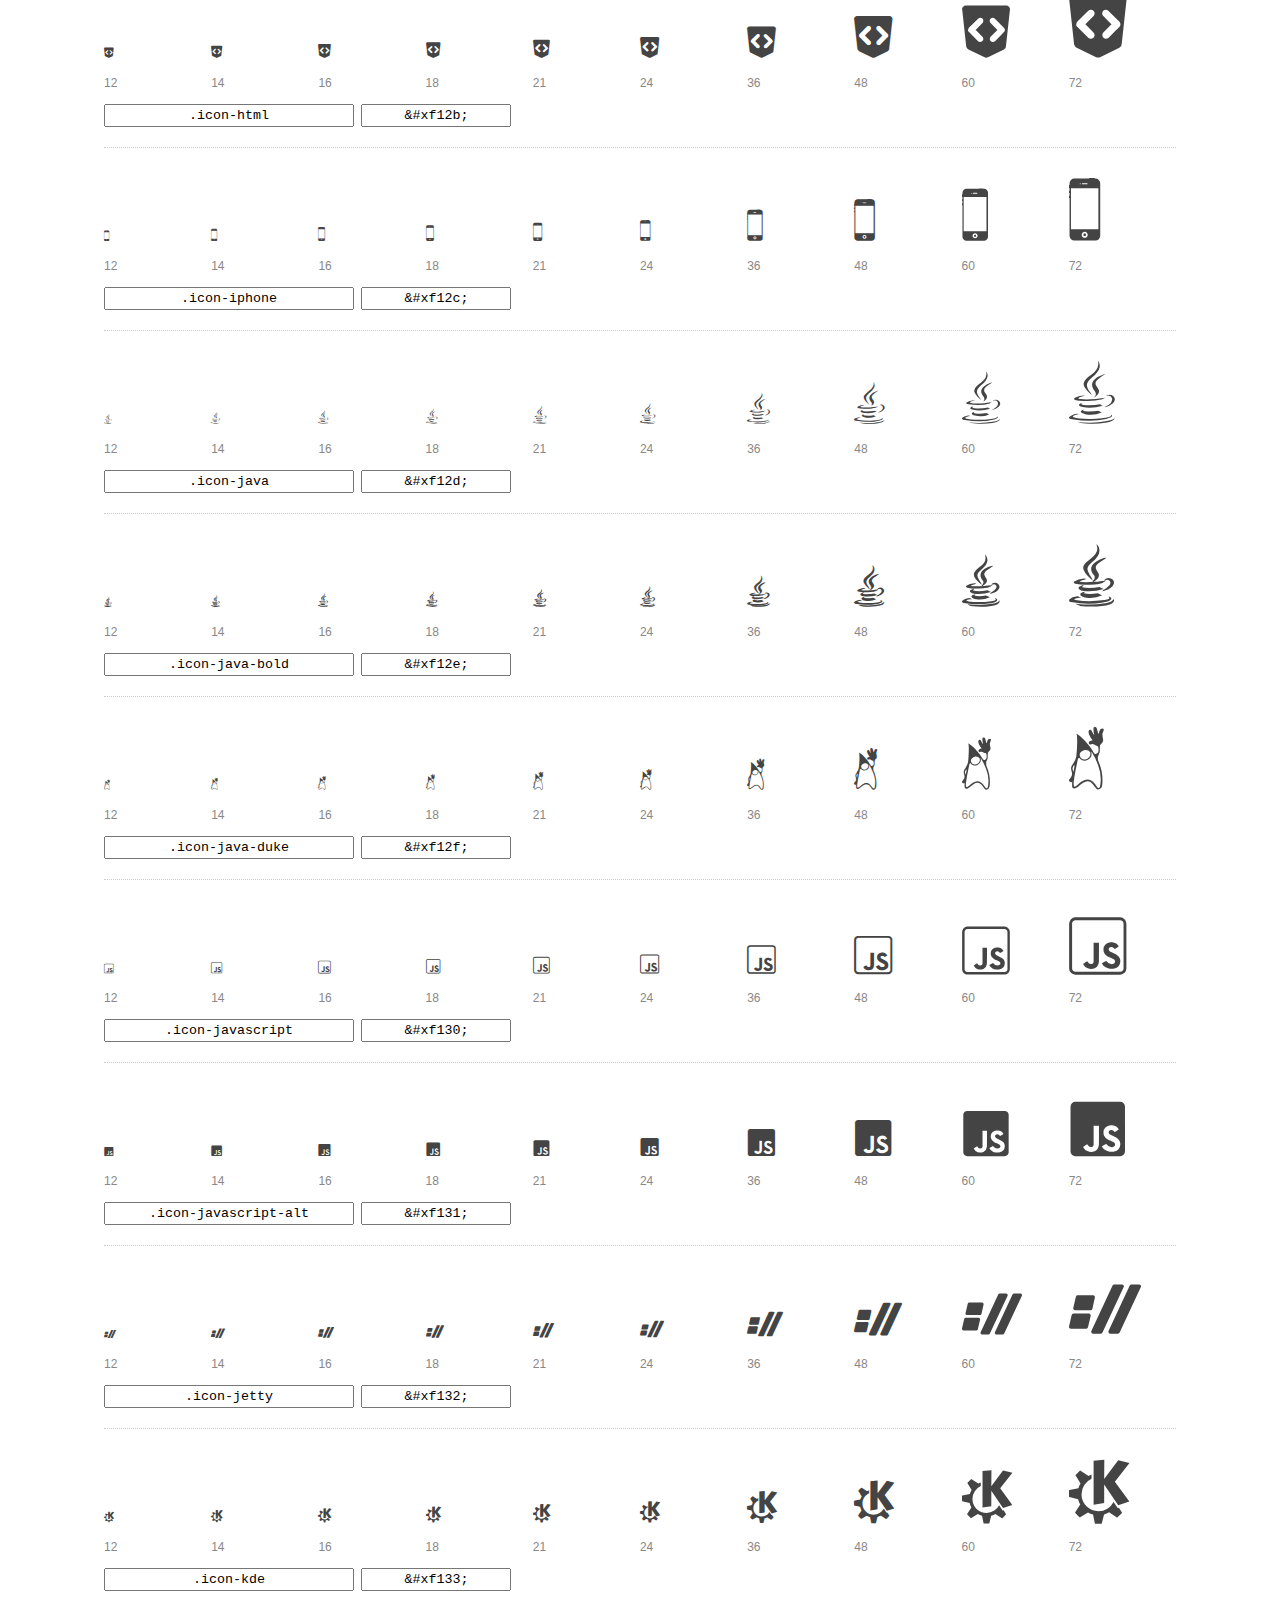
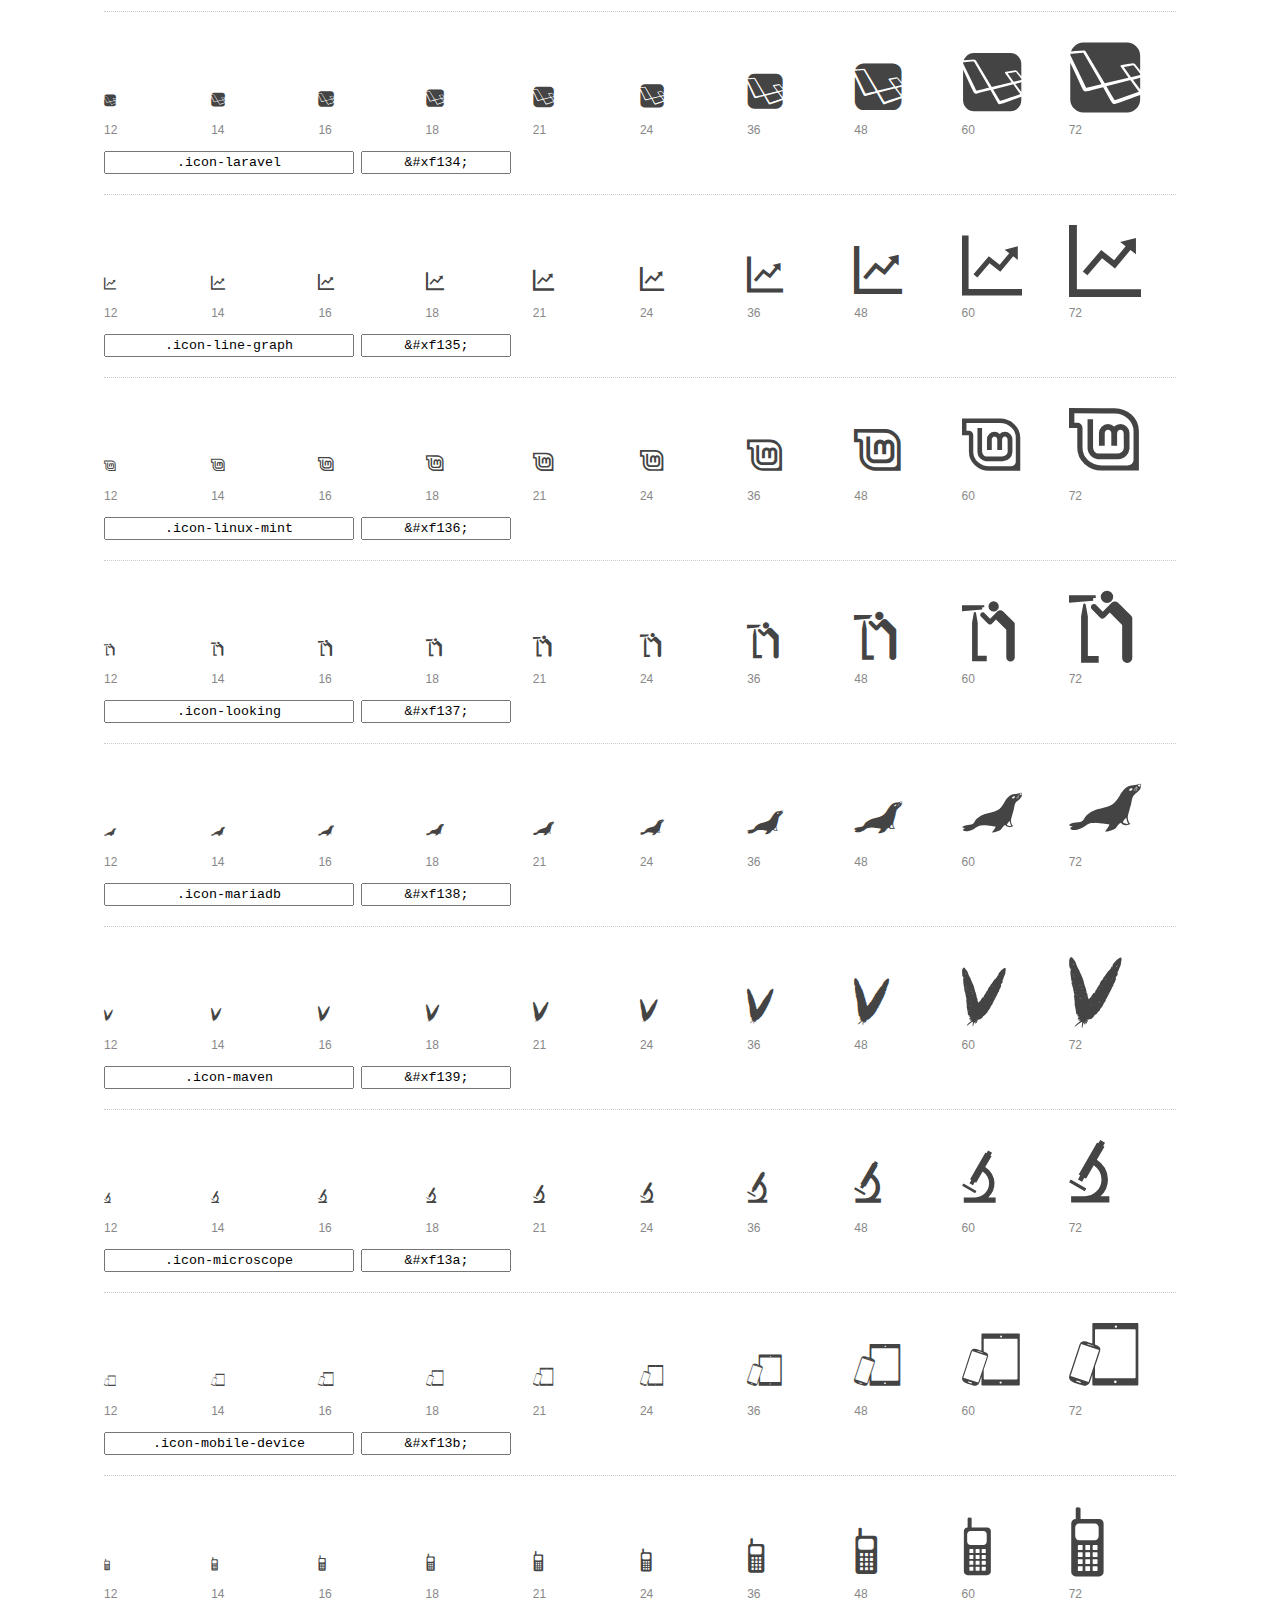
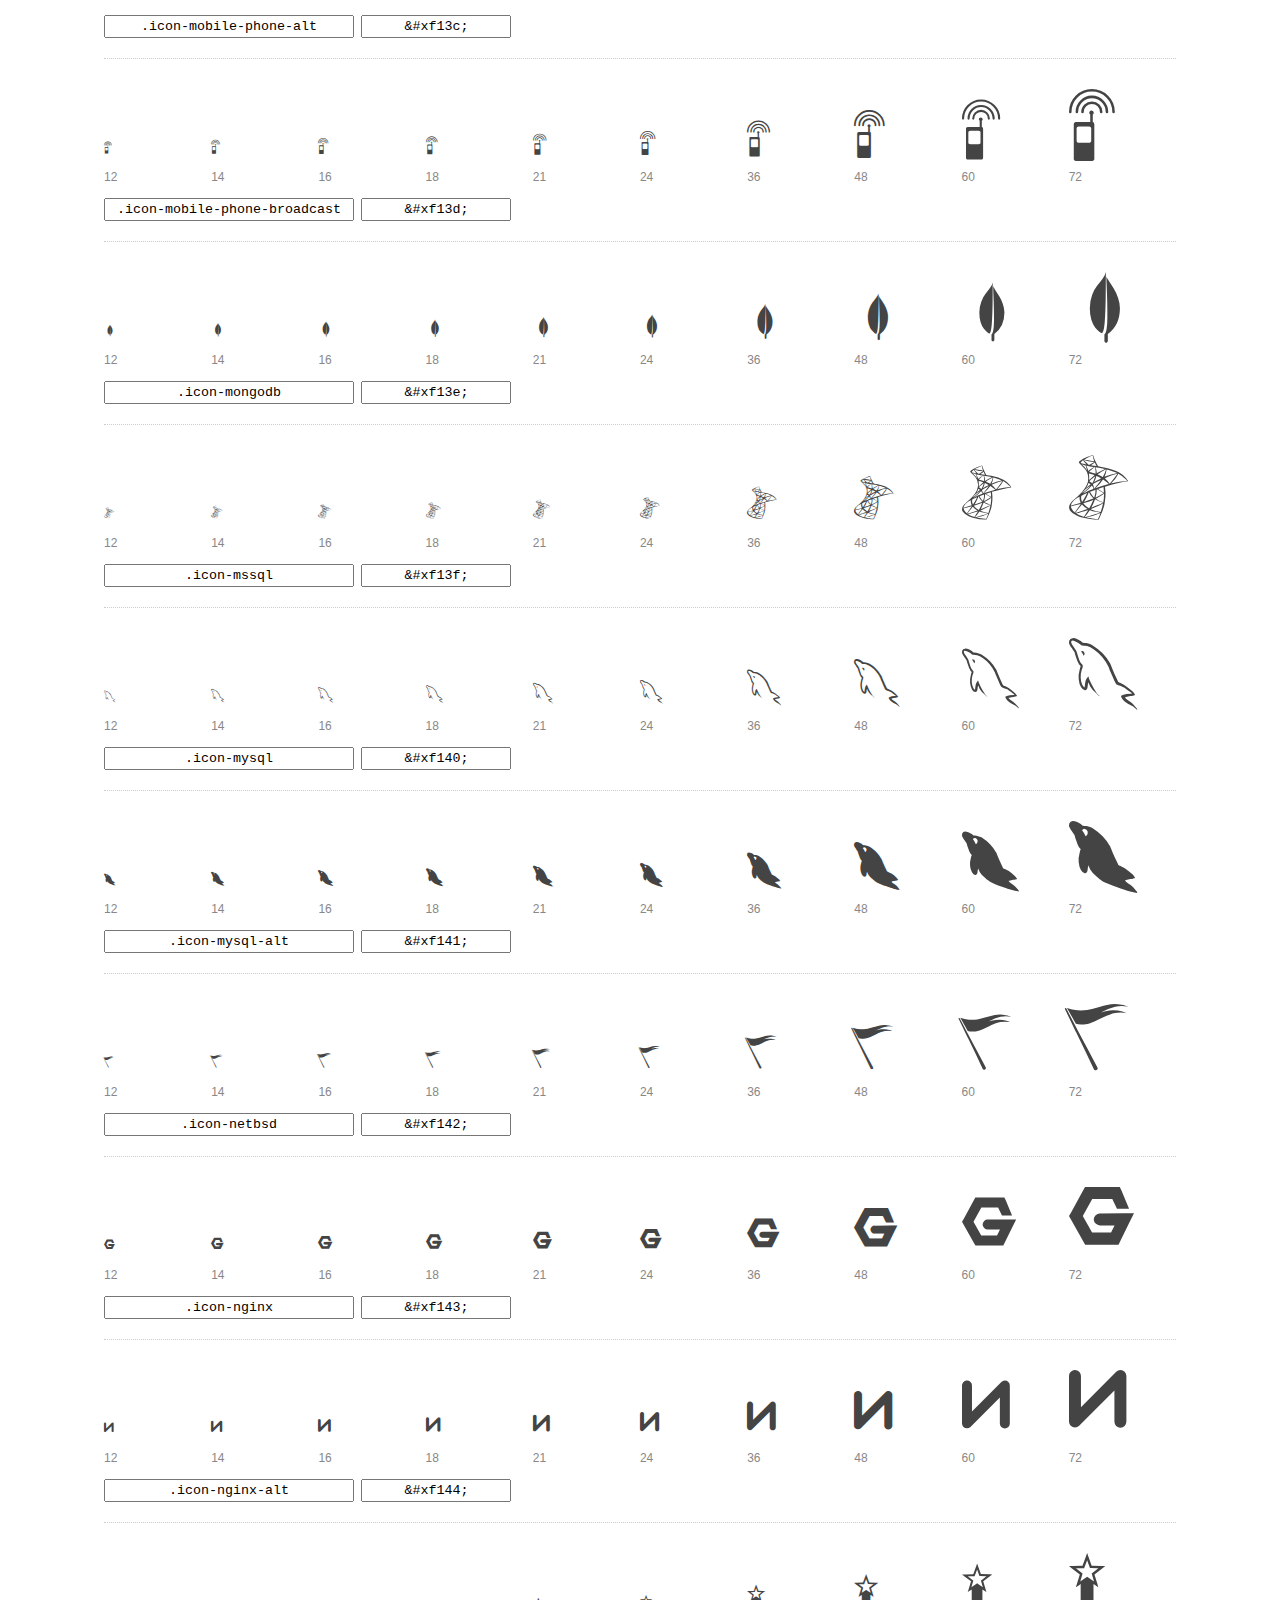
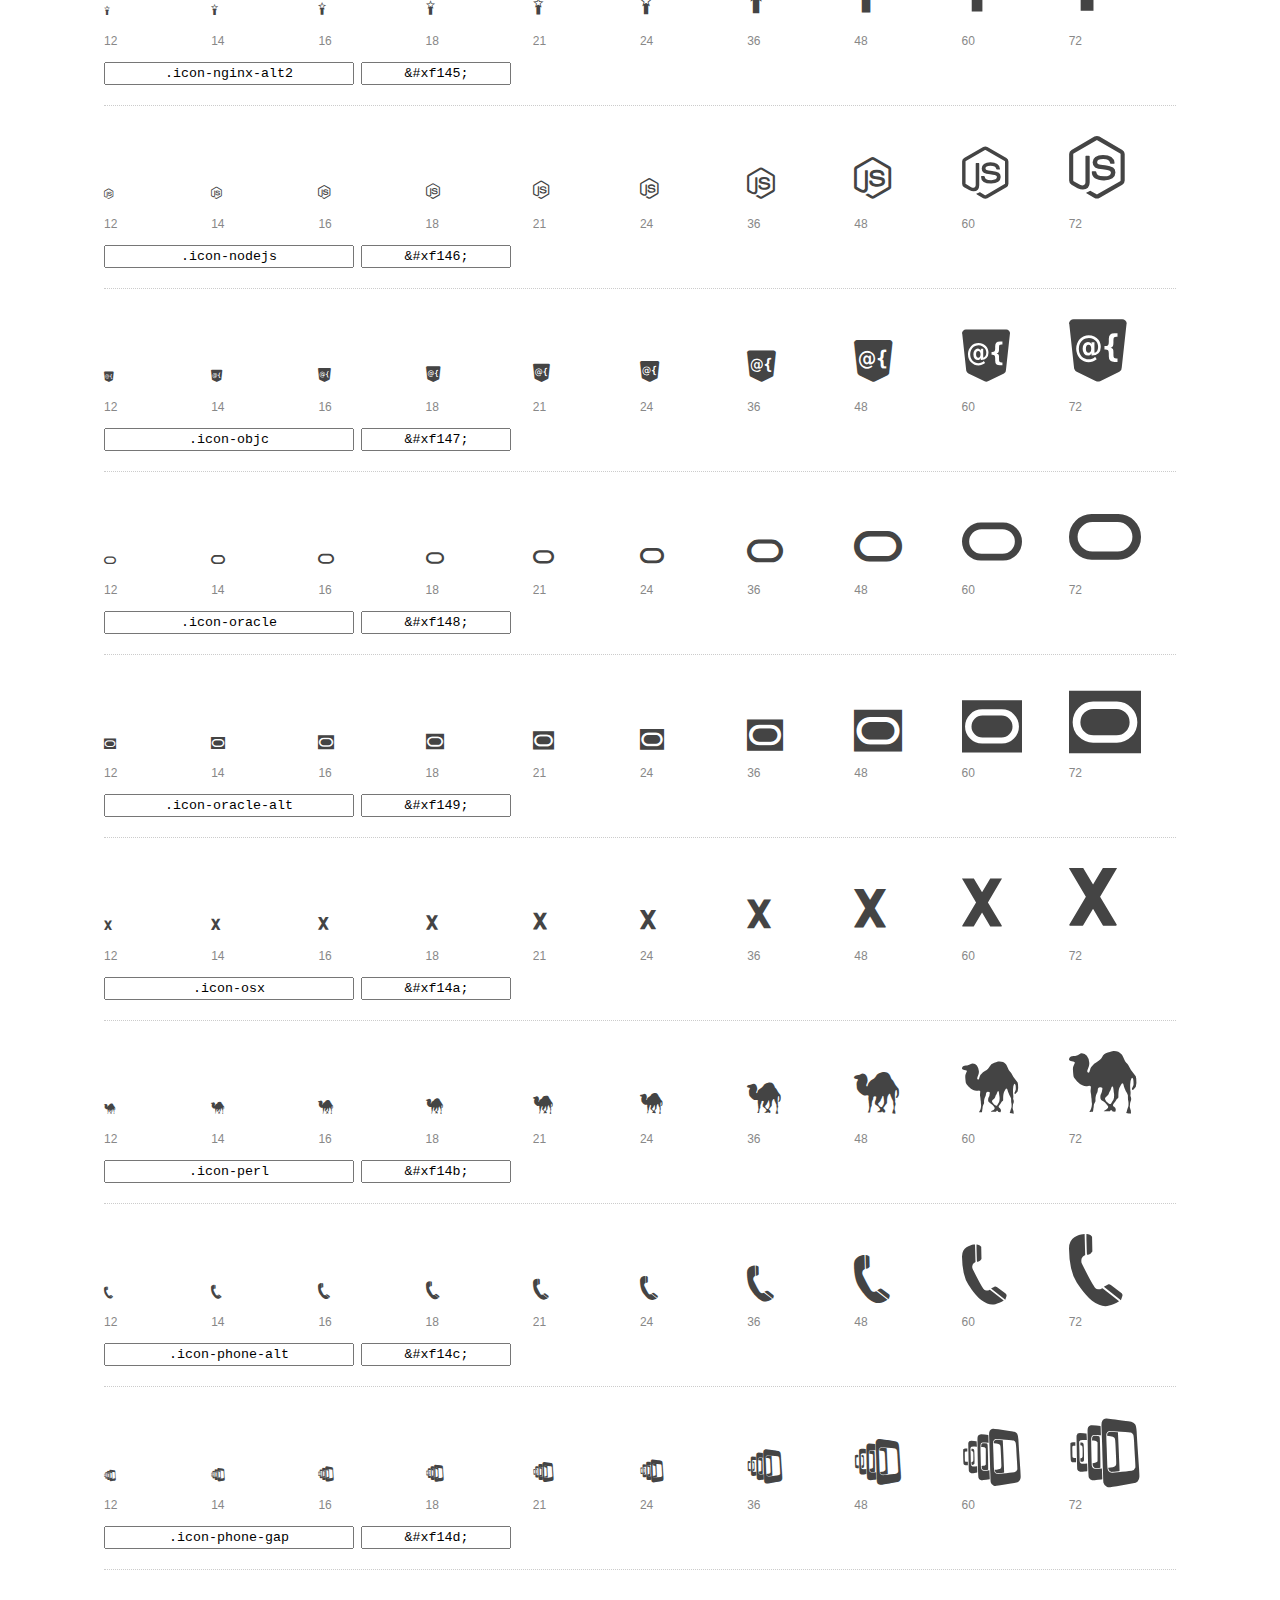
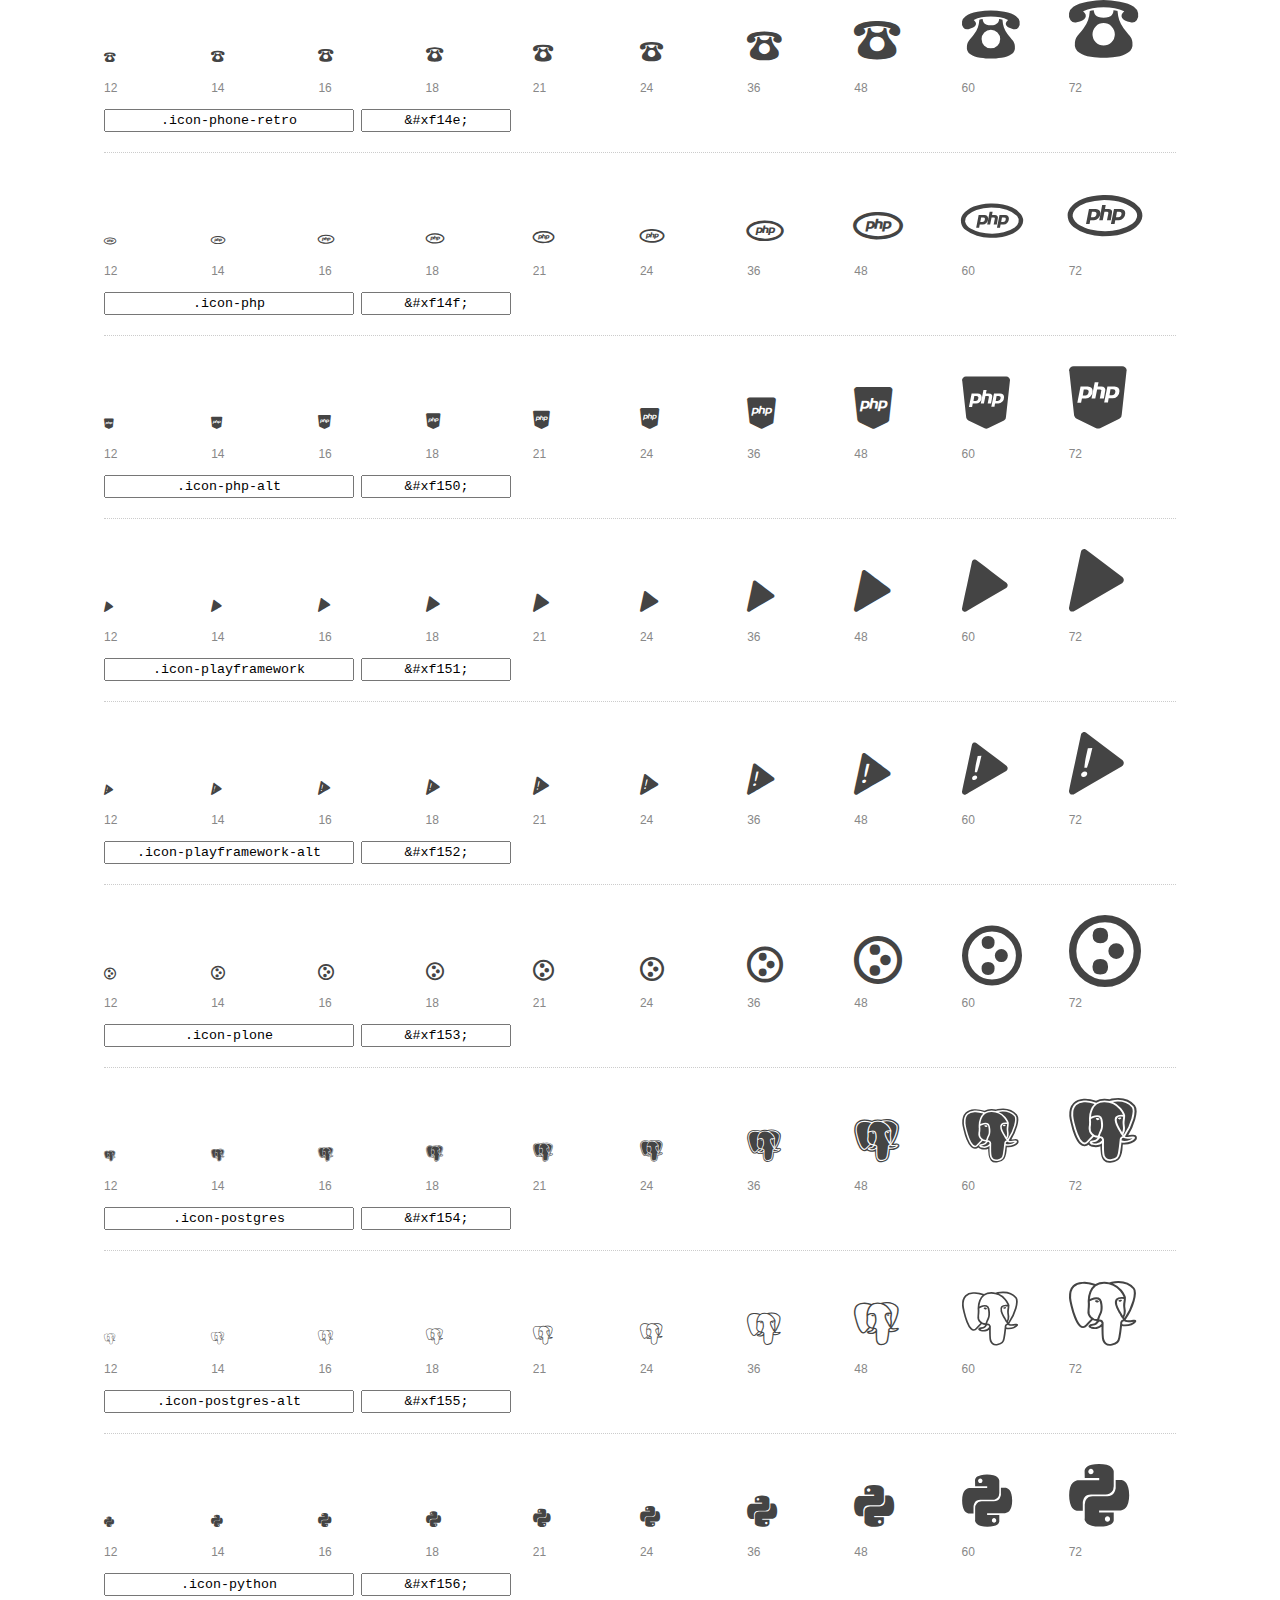
<file: font-mfizz/preview.html>
<!DOCTYPE html>
<html>
  <head>
    <title>font-mfizz glyphs preview</title>

    <style>
      /* Page Styles */

      * {
        -moz-box-sizing: border-box;
        -webkit-box-sizing: border-box;
        box-sizing: border-box;
        margin: 0;
        padding: 0;
      }

      body {
        background: #fff;
        color: #444;
        font: 16px/1.5 "Helvetica Neue", Helvetica, Arial, sans-serif;
      }

      a,
      a:visited {
        color: #888;
        text-decoration: underline;
      }
      a:hover,
      a:focus { color: #000; }

      header {
        border-bottom: 2px solid #ddd;
        margin-bottom: 20px;
        overflow: hidden;
        padding: 20px 0;
      }

      header h1 {
        color: #888;
        float: left;
        font-size: 36px;
        font-weight: 300;
      }

      header a {
        float: right;
        font-size: 14px;
      }

      .container {
        margin: 0 auto;
        max-width: 1200px;
        min-width: 960px;
        padding: 0 40px;
        width: 90%;
      }

      .glyph {
        border-bottom: 1px dotted #ccc;
        padding: 10px 0 20px;
        margin-bottom: 20px;
      }

      .preview-glyphs { vertical-align: bottom; }

      .preview-scale {
        color: #888;
        font-size: 12px;
        margin-top: 5px;
      }

      .step {
        display: inline-block;
        line-height: 1;
        position: relative;
        width: 10%;
      }

      .step .letters,
      .step i {
        -webkit-transition: opacity .3s;
        -moz-transition: opacity .3s;
        -ms-transition: opacity .3s;
        -o-transition: opacity .3s;
        transition: opacity .3s;
      }

      .step:hover .letters { opacity: 1; }
      .step:hover i { opacity: .3; }

      .letters {
        opacity: .3;
        position: absolute;
      }

      .characters-off .letters { display: none; }
      .characters-off .step:hover i { opacity: 1; }

      
      .size-12 { font-size: 12px; }
      
      .size-14 { font-size: 14px; }
      
      .size-16 { font-size: 16px; }
      
      .size-18 { font-size: 18px; }
      
      .size-21 { font-size: 21px; }
      
      .size-24 { font-size: 24px; }
      
      .size-36 { font-size: 36px; }
      
      .size-48 { font-size: 48px; }
      
      .size-60 { font-size: 60px; }
      
      .size-72 { font-size: 72px; }
      

      .usage { margin-top: 10px; }

      .usage input {
        font-family: monospace;
        margin-right: 3px;
        padding: 2px 5px;
        text-align: center;
      }

      .usage .point { width: 150px; }

      .usage .class { width: 250px; }

      footer {
        color: #888;
        font-size: 12px;
        padding: 20px 0;
      }

      /* Icon Font: font-mfizz */

      @font-face {
  font-family: "font-mfizz";
  src: url("./font-mfizz.eot");
  src: url("./font-mfizz.eot?#iefix") format("embedded-opentype"),
       url("./font-mfizz.woff") format("woff"),
       url("./font-mfizz.ttf") format("truetype"),
       url("./font-mfizz.svg#font-mfizz") format("svg");
  font-weight: normal;
  font-style: normal;
}

@media screen and (-webkit-min-device-pixel-ratio:0) {
  @font-face {
    font-family: "font-mfizz";
    src: url("./font-mfizz.svg#font-mfizz") format("svg");
  }
}

      [data-icon]:before { content: attr(data-icon); }

      [data-icon]:before,
      .icon-3dprint:before,
.icon-angular:before,
.icon-antenna:before,
.icon-apache:before,
.icon-archlinux:before,
.icon-aws:before,
.icon-blackberry:before,
.icon-bomb:before,
.icon-c:before,
.icon-cassandra:before,
.icon-centos:before,
.icon-clojure:before,
.icon-coffee-bean:before,
.icon-cplusplus:before,
.icon-csharp:before,
.icon-css:before,
.icon-database:before,
.icon-database-alt:before,
.icon-database-alt2:before,
.icon-debian:before,
.icon-docker:before,
.icon-dreamhost:before,
.icon-elixir:before,
.icon-erlang:before,
.icon-exherbo:before,
.icon-fedora:before,
.icon-fire-alt:before,
.icon-freebsd:before,
.icon-gentoo:before,
.icon-ghost:before,
.icon-git:before,
.icon-gnome:before,
.icon-google:before,
.icon-google-alt:before,
.icon-google-code:before,
.icon-google-developers:before,
.icon-gradle:before,
.icon-grails:before,
.icon-grails-alt:before,
.icon-grunt:before,
.icon-hadoop:before,
.icon-haskell:before,
.icon-heroku:before,
.icon-html:before,
.icon-iphone:before,
.icon-java:before,
.icon-java-bold:before,
.icon-java-duke:before,
.icon-javascript:before,
.icon-javascript-alt:before,
.icon-jetty:before,
.icon-kde:before,
.icon-laravel:before,
.icon-line-graph:before,
.icon-linux-mint:before,
.icon-looking:before,
.icon-mariadb:before,
.icon-maven:before,
.icon-microscope:before,
.icon-mobile-device:before,
.icon-mobile-phone-alt:before,
.icon-mobile-phone-broadcast:before,
.icon-mongodb:before,
.icon-mssql:before,
.icon-mysql:before,
.icon-mysql-alt:before,
.icon-netbsd:before,
.icon-nginx:before,
.icon-nginx-alt:before,
.icon-nginx-alt2:before,
.icon-nodejs:before,
.icon-objc:before,
.icon-oracle:before,
.icon-oracle-alt:before,
.icon-osx:before,
.icon-perl:before,
.icon-phone-alt:before,
.icon-phone-gap:before,
.icon-phone-retro:before,
.icon-php:before,
.icon-php-alt:before,
.icon-playframework:before,
.icon-playframework-alt:before,
.icon-plone:before,
.icon-postgres:before,
.icon-postgres-alt:before,
.icon-python:before,
.icon-raspberrypi:before,
.icon-redhat:before,
.icon-redis:before,
.icon-ruby:before,
.icon-ruby-on-rails:before,
.icon-ruby-on-rails-alt:before,
.icon-satellite:before,
.icon-scala:before,
.icon-scala-alt:before,
.icon-script:before,
.icon-script-alt:before,
.icon-shell:before,
.icon-solaris:before,
.icon-splatter:before,
.icon-spring:before,
.icon-suse:before,
.icon-svg:before,
.icon-symfony:before,
.icon-tomcat:before,
.icon-ubuntu:before,
.icon-wireless:before,
.icon-wordpress:before {
        display: inline-block;
  font-family: "font-mfizz";
  font-style: normal;
  font-weight: normal;
  font-variant: normal;
  line-height: 1;
  text-decoration: inherit;
  text-rendering: optimizeLegibility;
  text-transform: none;
  -moz-osx-font-smoothing: grayscale;
  -webkit-font-smoothing: antialiased;
  font-smoothing: antialiased;
      }

      .icon-3dprint:before { content: "\f100"; }
.icon-angular:before { content: "\f101"; }
.icon-antenna:before { content: "\f102"; }
.icon-apache:before { content: "\f103"; }
.icon-archlinux:before { content: "\f104"; }
.icon-aws:before { content: "\f105"; }
.icon-blackberry:before { content: "\f106"; }
.icon-bomb:before { content: "\f107"; }
.icon-c:before { content: "\f108"; }
.icon-cassandra:before { content: "\f109"; }
.icon-centos:before { content: "\f10a"; }
.icon-clojure:before { content: "\f10b"; }
.icon-coffee-bean:before { content: "\f10c"; }
.icon-cplusplus:before { content: "\f10d"; }
.icon-csharp:before { content: "\f10e"; }
.icon-css:before { content: "\f10f"; }
.icon-database:before { content: "\f110"; }
.icon-database-alt:before { content: "\f111"; }
.icon-database-alt2:before { content: "\f112"; }
.icon-debian:before { content: "\f113"; }
.icon-docker:before { content: "\f114"; }
.icon-dreamhost:before { content: "\f115"; }
.icon-elixir:before { content: "\f116"; }
.icon-erlang:before { content: "\f117"; }
.icon-exherbo:before { content: "\f118"; }
.icon-fedora:before { content: "\f119"; }
.icon-fire-alt:before { content: "\f11a"; }
.icon-freebsd:before { content: "\f11b"; }
.icon-gentoo:before { content: "\f11c"; }
.icon-ghost:before { content: "\f11d"; }
.icon-git:before { content: "\f11e"; }
.icon-gnome:before { content: "\f11f"; }
.icon-google:before { content: "\f120"; }
.icon-google-alt:before { content: "\f121"; }
.icon-google-code:before { content: "\f122"; }
.icon-google-developers:before { content: "\f123"; }
.icon-gradle:before { content: "\f124"; }
.icon-grails:before { content: "\f125"; }
.icon-grails-alt:before { content: "\f126"; }
.icon-grunt:before { content: "\f127"; }
.icon-hadoop:before { content: "\f128"; }
.icon-haskell:before { content: "\f129"; }
.icon-heroku:before { content: "\f12a"; }
.icon-html:before { content: "\f12b"; }
.icon-iphone:before { content: "\f12c"; }
.icon-java:before { content: "\f12d"; }
.icon-java-bold:before { content: "\f12e"; }
.icon-java-duke:before { content: "\f12f"; }
.icon-javascript:before { content: "\f130"; }
.icon-javascript-alt:before { content: "\f131"; }
.icon-jetty:before { content: "\f132"; }
.icon-kde:before { content: "\f133"; }
.icon-laravel:before { content: "\f134"; }
.icon-line-graph:before { content: "\f135"; }
.icon-linux-mint:before { content: "\f136"; }
.icon-looking:before { content: "\f137"; }
.icon-mariadb:before { content: "\f138"; }
.icon-maven:before { content: "\f139"; }
.icon-microscope:before { content: "\f13a"; }
.icon-mobile-device:before { content: "\f13b"; }
.icon-mobile-phone-alt:before { content: "\f13c"; }
.icon-mobile-phone-broadcast:before { content: "\f13d"; }
.icon-mongodb:before { content: "\f13e"; }
.icon-mssql:before { content: "\f13f"; }
.icon-mysql:before { content: "\f140"; }
.icon-mysql-alt:before { content: "\f141"; }
.icon-netbsd:before { content: "\f142"; }
.icon-nginx:before { content: "\f143"; }
.icon-nginx-alt:before { content: "\f144"; }
.icon-nginx-alt2:before { content: "\f145"; }
.icon-nodejs:before { content: "\f146"; }
.icon-objc:before { content: "\f147"; }
.icon-oracle:before { content: "\f148"; }
.icon-oracle-alt:before { content: "\f149"; }
.icon-osx:before { content: "\f14a"; }
.icon-perl:before { content: "\f14b"; }
.icon-phone-alt:before { content: "\f14c"; }
.icon-phone-gap:before { content: "\f14d"; }
.icon-phone-retro:before { content: "\f14e"; }
.icon-php:before { content: "\f14f"; }
.icon-php-alt:before { content: "\f150"; }
.icon-playframework:before { content: "\f151"; }
.icon-playframework-alt:before { content: "\f152"; }
.icon-plone:before { content: "\f153"; }
.icon-postgres:before { content: "\f154"; }
.icon-postgres-alt:before { content: "\f155"; }
.icon-python:before { content: "\f156"; }
.icon-raspberrypi:before { content: "\f157"; }
.icon-redhat:before { content: "\f158"; }
.icon-redis:before { content: "\f159"; }
.icon-ruby:before { content: "\f15a"; }
.icon-ruby-on-rails:before { content: "\f15b"; }
.icon-ruby-on-rails-alt:before { content: "\f15c"; }
.icon-satellite:before { content: "\f15d"; }
.icon-scala:before { content: "\f15e"; }
.icon-scala-alt:before { content: "\f15f"; }
.icon-script:before { content: "\f160"; }
.icon-script-alt:before { content: "\f161"; }
.icon-shell:before { content: "\f162"; }
.icon-solaris:before { content: "\f163"; }
.icon-splatter:before { content: "\f164"; }
.icon-spring:before { content: "\f165"; }
.icon-suse:before { content: "\f166"; }
.icon-svg:before { content: "\f167"; }
.icon-symfony:before { content: "\f168"; }
.icon-tomcat:before { content: "\f169"; }
.icon-ubuntu:before { content: "\f16a"; }
.icon-wireless:before { content: "\f16b"; }
.icon-wordpress:before { content: "\f16c"; }
    </style>

    <!--[if lte IE 8]><script src="http://html5shiv.googlecode.com/svn/trunk/html5.js"></script><![endif]-->

    <script>
      function toggleCharacters() {
        var body = document.getElementsByTagName('body')[0];
        body.className = body.className === 'characters-off' ? '' : 'characters-off';
      }
    </script>
  </head>

  <body class="characters-off">
    <div id="page" class="container">
      <header>
        <h1>font-mfizz contains 109 glyphs:</h1>
        <a onclick="toggleCharacters(); return false;" href="#">Toggle Preview Characters</a>
      </header>

      
      <div class="glyph">
        <div class="preview-glyphs">
          <span class="step size-12"><span class="letters">Pp</span><i id="icon-3dprint" class="icon-3dprint"></i></span><span class="step size-14"><span class="letters">Pp</span><i id="icon-3dprint" class="icon-3dprint"></i></span><span class="step size-16"><span class="letters">Pp</span><i id="icon-3dprint" class="icon-3dprint"></i></span><span class="step size-18"><span class="letters">Pp</span><i id="icon-3dprint" class="icon-3dprint"></i></span><span class="step size-21"><span class="letters">Pp</span><i id="icon-3dprint" class="icon-3dprint"></i></span><span class="step size-24"><span class="letters">Pp</span><i id="icon-3dprint" class="icon-3dprint"></i></span><span class="step size-36"><span class="letters">Pp</span><i id="icon-3dprint" class="icon-3dprint"></i></span><span class="step size-48"><span class="letters">Pp</span><i id="icon-3dprint" class="icon-3dprint"></i></span><span class="step size-60"><span class="letters">Pp</span><i id="icon-3dprint" class="icon-3dprint"></i></span><span class="step size-72"><span class="letters">Pp</span><i id="icon-3dprint" class="icon-3dprint"></i></span>
        </div>
        <div class="preview-scale">
          <span class="step">12</span><span class="step">14</span><span class="step">16</span><span class="step">18</span><span class="step">21</span><span class="step">24</span><span class="step">36</span><span class="step">48</span><span class="step">60</span><span class="step">72</span>
        </div>
        <div class="usage">
          <input class="class" type="text" readonly="readonly" onClick="this.select();" value=".icon-3dprint" />
          <input class="point" type="text" readonly="readonly" onClick="this.select();" value="&amp;#xf100;" />
        </div>
      </div>
      
      <div class="glyph">
        <div class="preview-glyphs">
          <span class="step size-12"><span class="letters">Pp</span><i id="icon-angular" class="icon-angular"></i></span><span class="step size-14"><span class="letters">Pp</span><i id="icon-angular" class="icon-angular"></i></span><span class="step size-16"><span class="letters">Pp</span><i id="icon-angular" class="icon-angular"></i></span><span class="step size-18"><span class="letters">Pp</span><i id="icon-angular" class="icon-angular"></i></span><span class="step size-21"><span class="letters">Pp</span><i id="icon-angular" class="icon-angular"></i></span><span class="step size-24"><span class="letters">Pp</span><i id="icon-angular" class="icon-angular"></i></span><span class="step size-36"><span class="letters">Pp</span><i id="icon-angular" class="icon-angular"></i></span><span class="step size-48"><span class="letters">Pp</span><i id="icon-angular" class="icon-angular"></i></span><span class="step size-60"><span class="letters">Pp</span><i id="icon-angular" class="icon-angular"></i></span><span class="step size-72"><span class="letters">Pp</span><i id="icon-angular" class="icon-angular"></i></span>
        </div>
        <div class="preview-scale">
          <span class="step">12</span><span class="step">14</span><span class="step">16</span><span class="step">18</span><span class="step">21</span><span class="step">24</span><span class="step">36</span><span class="step">48</span><span class="step">60</span><span class="step">72</span>
        </div>
        <div class="usage">
          <input class="class" type="text" readonly="readonly" onClick="this.select();" value=".icon-angular" />
          <input class="point" type="text" readonly="readonly" onClick="this.select();" value="&amp;#xf101;" />
        </div>
      </div>
      
      <div class="glyph">
        <div class="preview-glyphs">
          <span class="step size-12"><span class="letters">Pp</span><i id="icon-antenna" class="icon-antenna"></i></span><span class="step size-14"><span class="letters">Pp</span><i id="icon-antenna" class="icon-antenna"></i></span><span class="step size-16"><span class="letters">Pp</span><i id="icon-antenna" class="icon-antenna"></i></span><span class="step size-18"><span class="letters">Pp</span><i id="icon-antenna" class="icon-antenna"></i></span><span class="step size-21"><span class="letters">Pp</span><i id="icon-antenna" class="icon-antenna"></i></span><span class="step size-24"><span class="letters">Pp</span><i id="icon-antenna" class="icon-antenna"></i></span><span class="step size-36"><span class="letters">Pp</span><i id="icon-antenna" class="icon-antenna"></i></span><span class="step size-48"><span class="letters">Pp</span><i id="icon-antenna" class="icon-antenna"></i></span><span class="step size-60"><span class="letters">Pp</span><i id="icon-antenna" class="icon-antenna"></i></span><span class="step size-72"><span class="letters">Pp</span><i id="icon-antenna" class="icon-antenna"></i></span>
        </div>
        <div class="preview-scale">
          <span class="step">12</span><span class="step">14</span><span class="step">16</span><span class="step">18</span><span class="step">21</span><span class="step">24</span><span class="step">36</span><span class="step">48</span><span class="step">60</span><span class="step">72</span>
        </div>
        <div class="usage">
          <input class="class" type="text" readonly="readonly" onClick="this.select();" value=".icon-antenna" />
          <input class="point" type="text" readonly="readonly" onClick="this.select();" value="&amp;#xf102;" />
        </div>
      </div>
      
      <div class="glyph">
        <div class="preview-glyphs">
          <span class="step size-12"><span class="letters">Pp</span><i id="icon-apache" class="icon-apache"></i></span><span class="step size-14"><span class="letters">Pp</span><i id="icon-apache" class="icon-apache"></i></span><span class="step size-16"><span class="letters">Pp</span><i id="icon-apache" class="icon-apache"></i></span><span class="step size-18"><span class="letters">Pp</span><i id="icon-apache" class="icon-apache"></i></span><span class="step size-21"><span class="letters">Pp</span><i id="icon-apache" class="icon-apache"></i></span><span class="step size-24"><span class="letters">Pp</span><i id="icon-apache" class="icon-apache"></i></span><span class="step size-36"><span class="letters">Pp</span><i id="icon-apache" class="icon-apache"></i></span><span class="step size-48"><span class="letters">Pp</span><i id="icon-apache" class="icon-apache"></i></span><span class="step size-60"><span class="letters">Pp</span><i id="icon-apache" class="icon-apache"></i></span><span class="step size-72"><span class="letters">Pp</span><i id="icon-apache" class="icon-apache"></i></span>
        </div>
        <div class="preview-scale">
          <span class="step">12</span><span class="step">14</span><span class="step">16</span><span class="step">18</span><span class="step">21</span><span class="step">24</span><span class="step">36</span><span class="step">48</span><span class="step">60</span><span class="step">72</span>
        </div>
        <div class="usage">
          <input class="class" type="text" readonly="readonly" onClick="this.select();" value=".icon-apache" />
          <input class="point" type="text" readonly="readonly" onClick="this.select();" value="&amp;#xf103;" />
        </div>
      </div>
      
      <div class="glyph">
        <div class="preview-glyphs">
          <span class="step size-12"><span class="letters">Pp</span><i id="icon-archlinux" class="icon-archlinux"></i></span><span class="step size-14"><span class="letters">Pp</span><i id="icon-archlinux" class="icon-archlinux"></i></span><span class="step size-16"><span class="letters">Pp</span><i id="icon-archlinux" class="icon-archlinux"></i></span><span class="step size-18"><span class="letters">Pp</span><i id="icon-archlinux" class="icon-archlinux"></i></span><span class="step size-21"><span class="letters">Pp</span><i id="icon-archlinux" class="icon-archlinux"></i></span><span class="step size-24"><span class="letters">Pp</span><i id="icon-archlinux" class="icon-archlinux"></i></span><span class="step size-36"><span class="letters">Pp</span><i id="icon-archlinux" class="icon-archlinux"></i></span><span class="step size-48"><span class="letters">Pp</span><i id="icon-archlinux" class="icon-archlinux"></i></span><span class="step size-60"><span class="letters">Pp</span><i id="icon-archlinux" class="icon-archlinux"></i></span><span class="step size-72"><span class="letters">Pp</span><i id="icon-archlinux" class="icon-archlinux"></i></span>
        </div>
        <div class="preview-scale">
          <span class="step">12</span><span class="step">14</span><span class="step">16</span><span class="step">18</span><span class="step">21</span><span class="step">24</span><span class="step">36</span><span class="step">48</span><span class="step">60</span><span class="step">72</span>
        </div>
        <div class="usage">
          <input class="class" type="text" readonly="readonly" onClick="this.select();" value=".icon-archlinux" />
          <input class="point" type="text" readonly="readonly" onClick="this.select();" value="&amp;#xf104;" />
        </div>
      </div>
      
      <div class="glyph">
        <div class="preview-glyphs">
          <span class="step size-12"><span class="letters">Pp</span><i id="icon-aws" class="icon-aws"></i></span><span class="step size-14"><span class="letters">Pp</span><i id="icon-aws" class="icon-aws"></i></span><span class="step size-16"><span class="letters">Pp</span><i id="icon-aws" class="icon-aws"></i></span><span class="step size-18"><span class="letters">Pp</span><i id="icon-aws" class="icon-aws"></i></span><span class="step size-21"><span class="letters">Pp</span><i id="icon-aws" class="icon-aws"></i></span><span class="step size-24"><span class="letters">Pp</span><i id="icon-aws" class="icon-aws"></i></span><span class="step size-36"><span class="letters">Pp</span><i id="icon-aws" class="icon-aws"></i></span><span class="step size-48"><span class="letters">Pp</span><i id="icon-aws" class="icon-aws"></i></span><span class="step size-60"><span class="letters">Pp</span><i id="icon-aws" class="icon-aws"></i></span><span class="step size-72"><span class="letters">Pp</span><i id="icon-aws" class="icon-aws"></i></span>
        </div>
        <div class="preview-scale">
          <span class="step">12</span><span class="step">14</span><span class="step">16</span><span class="step">18</span><span class="step">21</span><span class="step">24</span><span class="step">36</span><span class="step">48</span><span class="step">60</span><span class="step">72</span>
        </div>
        <div class="usage">
          <input class="class" type="text" readonly="readonly" onClick="this.select();" value=".icon-aws" />
          <input class="point" type="text" readonly="readonly" onClick="this.select();" value="&amp;#xf105;" />
        </div>
      </div>
      
      <div class="glyph">
        <div class="preview-glyphs">
          <span class="step size-12"><span class="letters">Pp</span><i id="icon-blackberry" class="icon-blackberry"></i></span><span class="step size-14"><span class="letters">Pp</span><i id="icon-blackberry" class="icon-blackberry"></i></span><span class="step size-16"><span class="letters">Pp</span><i id="icon-blackberry" class="icon-blackberry"></i></span><span class="step size-18"><span class="letters">Pp</span><i id="icon-blackberry" class="icon-blackberry"></i></span><span class="step size-21"><span class="letters">Pp</span><i id="icon-blackberry" class="icon-blackberry"></i></span><span class="step size-24"><span class="letters">Pp</span><i id="icon-blackberry" class="icon-blackberry"></i></span><span class="step size-36"><span class="letters">Pp</span><i id="icon-blackberry" class="icon-blackberry"></i></span><span class="step size-48"><span class="letters">Pp</span><i id="icon-blackberry" class="icon-blackberry"></i></span><span class="step size-60"><span class="letters">Pp</span><i id="icon-blackberry" class="icon-blackberry"></i></span><span class="step size-72"><span class="letters">Pp</span><i id="icon-blackberry" class="icon-blackberry"></i></span>
        </div>
        <div class="preview-scale">
          <span class="step">12</span><span class="step">14</span><span class="step">16</span><span class="step">18</span><span class="step">21</span><span class="step">24</span><span class="step">36</span><span class="step">48</span><span class="step">60</span><span class="step">72</span>
        </div>
        <div class="usage">
          <input class="class" type="text" readonly="readonly" onClick="this.select();" value=".icon-blackberry" />
          <input class="point" type="text" readonly="readonly" onClick="this.select();" value="&amp;#xf106;" />
        </div>
      </div>
      
      <div class="glyph">
        <div class="preview-glyphs">
          <span class="step size-12"><span class="letters">Pp</span><i id="icon-bomb" class="icon-bomb"></i></span><span class="step size-14"><span class="letters">Pp</span><i id="icon-bomb" class="icon-bomb"></i></span><span class="step size-16"><span class="letters">Pp</span><i id="icon-bomb" class="icon-bomb"></i></span><span class="step size-18"><span class="letters">Pp</span><i id="icon-bomb" class="icon-bomb"></i></span><span class="step size-21"><span class="letters">Pp</span><i id="icon-bomb" class="icon-bomb"></i></span><span class="step size-24"><span class="letters">Pp</span><i id="icon-bomb" class="icon-bomb"></i></span><span class="step size-36"><span class="letters">Pp</span><i id="icon-bomb" class="icon-bomb"></i></span><span class="step size-48"><span class="letters">Pp</span><i id="icon-bomb" class="icon-bomb"></i></span><span class="step size-60"><span class="letters">Pp</span><i id="icon-bomb" class="icon-bomb"></i></span><span class="step size-72"><span class="letters">Pp</span><i id="icon-bomb" class="icon-bomb"></i></span>
        </div>
        <div class="preview-scale">
          <span class="step">12</span><span class="step">14</span><span class="step">16</span><span class="step">18</span><span class="step">21</span><span class="step">24</span><span class="step">36</span><span class="step">48</span><span class="step">60</span><span class="step">72</span>
        </div>
        <div class="usage">
          <input class="class" type="text" readonly="readonly" onClick="this.select();" value=".icon-bomb" />
          <input class="point" type="text" readonly="readonly" onClick="this.select();" value="&amp;#xf107;" />
        </div>
      </div>
      
      <div class="glyph">
        <div class="preview-glyphs">
          <span class="step size-12"><span class="letters">Pp</span><i id="icon-c" class="icon-c"></i></span><span class="step size-14"><span class="letters">Pp</span><i id="icon-c" class="icon-c"></i></span><span class="step size-16"><span class="letters">Pp</span><i id="icon-c" class="icon-c"></i></span><span class="step size-18"><span class="letters">Pp</span><i id="icon-c" class="icon-c"></i></span><span class="step size-21"><span class="letters">Pp</span><i id="icon-c" class="icon-c"></i></span><span class="step size-24"><span class="letters">Pp</span><i id="icon-c" class="icon-c"></i></span><span class="step size-36"><span class="letters">Pp</span><i id="icon-c" class="icon-c"></i></span><span class="step size-48"><span class="letters">Pp</span><i id="icon-c" class="icon-c"></i></span><span class="step size-60"><span class="letters">Pp</span><i id="icon-c" class="icon-c"></i></span><span class="step size-72"><span class="letters">Pp</span><i id="icon-c" class="icon-c"></i></span>
        </div>
        <div class="preview-scale">
          <span class="step">12</span><span class="step">14</span><span class="step">16</span><span class="step">18</span><span class="step">21</span><span class="step">24</span><span class="step">36</span><span class="step">48</span><span class="step">60</span><span class="step">72</span>
        </div>
        <div class="usage">
          <input class="class" type="text" readonly="readonly" onClick="this.select();" value=".icon-c" />
          <input class="point" type="text" readonly="readonly" onClick="this.select();" value="&amp;#xf108;" />
        </div>
      </div>
      
      <div class="glyph">
        <div class="preview-glyphs">
          <span class="step size-12"><span class="letters">Pp</span><i id="icon-cassandra" class="icon-cassandra"></i></span><span class="step size-14"><span class="letters">Pp</span><i id="icon-cassandra" class="icon-cassandra"></i></span><span class="step size-16"><span class="letters">Pp</span><i id="icon-cassandra" class="icon-cassandra"></i></span><span class="step size-18"><span class="letters">Pp</span><i id="icon-cassandra" class="icon-cassandra"></i></span><span class="step size-21"><span class="letters">Pp</span><i id="icon-cassandra" class="icon-cassandra"></i></span><span class="step size-24"><span class="letters">Pp</span><i id="icon-cassandra" class="icon-cassandra"></i></span><span class="step size-36"><span class="letters">Pp</span><i id="icon-cassandra" class="icon-cassandra"></i></span><span class="step size-48"><span class="letters">Pp</span><i id="icon-cassandra" class="icon-cassandra"></i></span><span class="step size-60"><span class="letters">Pp</span><i id="icon-cassandra" class="icon-cassandra"></i></span><span class="step size-72"><span class="letters">Pp</span><i id="icon-cassandra" class="icon-cassandra"></i></span>
        </div>
        <div class="preview-scale">
          <span class="step">12</span><span class="step">14</span><span class="step">16</span><span class="step">18</span><span class="step">21</span><span class="step">24</span><span class="step">36</span><span class="step">48</span><span class="step">60</span><span class="step">72</span>
        </div>
        <div class="usage">
          <input class="class" type="text" readonly="readonly" onClick="this.select();" value=".icon-cassandra" />
          <input class="point" type="text" readonly="readonly" onClick="this.select();" value="&amp;#xf109;" />
        </div>
      </div>
      
      <div class="glyph">
        <div class="preview-glyphs">
          <span class="step size-12"><span class="letters">Pp</span><i id="icon-centos" class="icon-centos"></i></span><span class="step size-14"><span class="letters">Pp</span><i id="icon-centos" class="icon-centos"></i></span><span class="step size-16"><span class="letters">Pp</span><i id="icon-centos" class="icon-centos"></i></span><span class="step size-18"><span class="letters">Pp</span><i id="icon-centos" class="icon-centos"></i></span><span class="step size-21"><span class="letters">Pp</span><i id="icon-centos" class="icon-centos"></i></span><span class="step size-24"><span class="letters">Pp</span><i id="icon-centos" class="icon-centos"></i></span><span class="step size-36"><span class="letters">Pp</span><i id="icon-centos" class="icon-centos"></i></span><span class="step size-48"><span class="letters">Pp</span><i id="icon-centos" class="icon-centos"></i></span><span class="step size-60"><span class="letters">Pp</span><i id="icon-centos" class="icon-centos"></i></span><span class="step size-72"><span class="letters">Pp</span><i id="icon-centos" class="icon-centos"></i></span>
        </div>
        <div class="preview-scale">
          <span class="step">12</span><span class="step">14</span><span class="step">16</span><span class="step">18</span><span class="step">21</span><span class="step">24</span><span class="step">36</span><span class="step">48</span><span class="step">60</span><span class="step">72</span>
        </div>
        <div class="usage">
          <input class="class" type="text" readonly="readonly" onClick="this.select();" value=".icon-centos" />
          <input class="point" type="text" readonly="readonly" onClick="this.select();" value="&amp;#xf10a;" />
        </div>
      </div>
      
      <div class="glyph">
        <div class="preview-glyphs">
          <span class="step size-12"><span class="letters">Pp</span><i id="icon-clojure" class="icon-clojure"></i></span><span class="step size-14"><span class="letters">Pp</span><i id="icon-clojure" class="icon-clojure"></i></span><span class="step size-16"><span class="letters">Pp</span><i id="icon-clojure" class="icon-clojure"></i></span><span class="step size-18"><span class="letters">Pp</span><i id="icon-clojure" class="icon-clojure"></i></span><span class="step size-21"><span class="letters">Pp</span><i id="icon-clojure" class="icon-clojure"></i></span><span class="step size-24"><span class="letters">Pp</span><i id="icon-clojure" class="icon-clojure"></i></span><span class="step size-36"><span class="letters">Pp</span><i id="icon-clojure" class="icon-clojure"></i></span><span class="step size-48"><span class="letters">Pp</span><i id="icon-clojure" class="icon-clojure"></i></span><span class="step size-60"><span class="letters">Pp</span><i id="icon-clojure" class="icon-clojure"></i></span><span class="step size-72"><span class="letters">Pp</span><i id="icon-clojure" class="icon-clojure"></i></span>
        </div>
        <div class="preview-scale">
          <span class="step">12</span><span class="step">14</span><span class="step">16</span><span class="step">18</span><span class="step">21</span><span class="step">24</span><span class="step">36</span><span class="step">48</span><span class="step">60</span><span class="step">72</span>
        </div>
        <div class="usage">
          <input class="class" type="text" readonly="readonly" onClick="this.select();" value=".icon-clojure" />
          <input class="point" type="text" readonly="readonly" onClick="this.select();" value="&amp;#xf10b;" />
        </div>
      </div>
      
      <div class="glyph">
        <div class="preview-glyphs">
          <span class="step size-12"><span class="letters">Pp</span><i id="icon-coffee-bean" class="icon-coffee-bean"></i></span><span class="step size-14"><span class="letters">Pp</span><i id="icon-coffee-bean" class="icon-coffee-bean"></i></span><span class="step size-16"><span class="letters">Pp</span><i id="icon-coffee-bean" class="icon-coffee-bean"></i></span><span class="step size-18"><span class="letters">Pp</span><i id="icon-coffee-bean" class="icon-coffee-bean"></i></span><span class="step size-21"><span class="letters">Pp</span><i id="icon-coffee-bean" class="icon-coffee-bean"></i></span><span class="step size-24"><span class="letters">Pp</span><i id="icon-coffee-bean" class="icon-coffee-bean"></i></span><span class="step size-36"><span class="letters">Pp</span><i id="icon-coffee-bean" class="icon-coffee-bean"></i></span><span class="step size-48"><span class="letters">Pp</span><i id="icon-coffee-bean" class="icon-coffee-bean"></i></span><span class="step size-60"><span class="letters">Pp</span><i id="icon-coffee-bean" class="icon-coffee-bean"></i></span><span class="step size-72"><span class="letters">Pp</span><i id="icon-coffee-bean" class="icon-coffee-bean"></i></span>
        </div>
        <div class="preview-scale">
          <span class="step">12</span><span class="step">14</span><span class="step">16</span><span class="step">18</span><span class="step">21</span><span class="step">24</span><span class="step">36</span><span class="step">48</span><span class="step">60</span><span class="step">72</span>
        </div>
        <div class="usage">
          <input class="class" type="text" readonly="readonly" onClick="this.select();" value=".icon-coffee-bean" />
          <input class="point" type="text" readonly="readonly" onClick="this.select();" value="&amp;#xf10c;" />
        </div>
      </div>
      
      <div class="glyph">
        <div class="preview-glyphs">
          <span class="step size-12"><span class="letters">Pp</span><i id="icon-cplusplus" class="icon-cplusplus"></i></span><span class="step size-14"><span class="letters">Pp</span><i id="icon-cplusplus" class="icon-cplusplus"></i></span><span class="step size-16"><span class="letters">Pp</span><i id="icon-cplusplus" class="icon-cplusplus"></i></span><span class="step size-18"><span class="letters">Pp</span><i id="icon-cplusplus" class="icon-cplusplus"></i></span><span class="step size-21"><span class="letters">Pp</span><i id="icon-cplusplus" class="icon-cplusplus"></i></span><span class="step size-24"><span class="letters">Pp</span><i id="icon-cplusplus" class="icon-cplusplus"></i></span><span class="step size-36"><span class="letters">Pp</span><i id="icon-cplusplus" class="icon-cplusplus"></i></span><span class="step size-48"><span class="letters">Pp</span><i id="icon-cplusplus" class="icon-cplusplus"></i></span><span class="step size-60"><span class="letters">Pp</span><i id="icon-cplusplus" class="icon-cplusplus"></i></span><span class="step size-72"><span class="letters">Pp</span><i id="icon-cplusplus" class="icon-cplusplus"></i></span>
        </div>
        <div class="preview-scale">
          <span class="step">12</span><span class="step">14</span><span class="step">16</span><span class="step">18</span><span class="step">21</span><span class="step">24</span><span class="step">36</span><span class="step">48</span><span class="step">60</span><span class="step">72</span>
        </div>
        <div class="usage">
          <input class="class" type="text" readonly="readonly" onClick="this.select();" value=".icon-cplusplus" />
          <input class="point" type="text" readonly="readonly" onClick="this.select();" value="&amp;#xf10d;" />
        </div>
      </div>
      
      <div class="glyph">
        <div class="preview-glyphs">
          <span class="step size-12"><span class="letters">Pp</span><i id="icon-csharp" class="icon-csharp"></i></span><span class="step size-14"><span class="letters">Pp</span><i id="icon-csharp" class="icon-csharp"></i></span><span class="step size-16"><span class="letters">Pp</span><i id="icon-csharp" class="icon-csharp"></i></span><span class="step size-18"><span class="letters">Pp</span><i id="icon-csharp" class="icon-csharp"></i></span><span class="step size-21"><span class="letters">Pp</span><i id="icon-csharp" class="icon-csharp"></i></span><span class="step size-24"><span class="letters">Pp</span><i id="icon-csharp" class="icon-csharp"></i></span><span class="step size-36"><span class="letters">Pp</span><i id="icon-csharp" class="icon-csharp"></i></span><span class="step size-48"><span class="letters">Pp</span><i id="icon-csharp" class="icon-csharp"></i></span><span class="step size-60"><span class="letters">Pp</span><i id="icon-csharp" class="icon-csharp"></i></span><span class="step size-72"><span class="letters">Pp</span><i id="icon-csharp" class="icon-csharp"></i></span>
        </div>
        <div class="preview-scale">
          <span class="step">12</span><span class="step">14</span><span class="step">16</span><span class="step">18</span><span class="step">21</span><span class="step">24</span><span class="step">36</span><span class="step">48</span><span class="step">60</span><span class="step">72</span>
        </div>
        <div class="usage">
          <input class="class" type="text" readonly="readonly" onClick="this.select();" value=".icon-csharp" />
          <input class="point" type="text" readonly="readonly" onClick="this.select();" value="&amp;#xf10e;" />
        </div>
      </div>
      
      <div class="glyph">
        <div class="preview-glyphs">
          <span class="step size-12"><span class="letters">Pp</span><i id="icon-css" class="icon-css"></i></span><span class="step size-14"><span class="letters">Pp</span><i id="icon-css" class="icon-css"></i></span><span class="step size-16"><span class="letters">Pp</span><i id="icon-css" class="icon-css"></i></span><span class="step size-18"><span class="letters">Pp</span><i id="icon-css" class="icon-css"></i></span><span class="step size-21"><span class="letters">Pp</span><i id="icon-css" class="icon-css"></i></span><span class="step size-24"><span class="letters">Pp</span><i id="icon-css" class="icon-css"></i></span><span class="step size-36"><span class="letters">Pp</span><i id="icon-css" class="icon-css"></i></span><span class="step size-48"><span class="letters">Pp</span><i id="icon-css" class="icon-css"></i></span><span class="step size-60"><span class="letters">Pp</span><i id="icon-css" class="icon-css"></i></span><span class="step size-72"><span class="letters">Pp</span><i id="icon-css" class="icon-css"></i></span>
        </div>
        <div class="preview-scale">
          <span class="step">12</span><span class="step">14</span><span class="step">16</span><span class="step">18</span><span class="step">21</span><span class="step">24</span><span class="step">36</span><span class="step">48</span><span class="step">60</span><span class="step">72</span>
        </div>
        <div class="usage">
          <input class="class" type="text" readonly="readonly" onClick="this.select();" value=".icon-css" />
          <input class="point" type="text" readonly="readonly" onClick="this.select();" value="&amp;#xf10f;" />
        </div>
      </div>
      
      <div class="glyph">
        <div class="preview-glyphs">
          <span class="step size-12"><span class="letters">Pp</span><i id="icon-database" class="icon-database"></i></span><span class="step size-14"><span class="letters">Pp</span><i id="icon-database" class="icon-database"></i></span><span class="step size-16"><span class="letters">Pp</span><i id="icon-database" class="icon-database"></i></span><span class="step size-18"><span class="letters">Pp</span><i id="icon-database" class="icon-database"></i></span><span class="step size-21"><span class="letters">Pp</span><i id="icon-database" class="icon-database"></i></span><span class="step size-24"><span class="letters">Pp</span><i id="icon-database" class="icon-database"></i></span><span class="step size-36"><span class="letters">Pp</span><i id="icon-database" class="icon-database"></i></span><span class="step size-48"><span class="letters">Pp</span><i id="icon-database" class="icon-database"></i></span><span class="step size-60"><span class="letters">Pp</span><i id="icon-database" class="icon-database"></i></span><span class="step size-72"><span class="letters">Pp</span><i id="icon-database" class="icon-database"></i></span>
        </div>
        <div class="preview-scale">
          <span class="step">12</span><span class="step">14</span><span class="step">16</span><span class="step">18</span><span class="step">21</span><span class="step">24</span><span class="step">36</span><span class="step">48</span><span class="step">60</span><span class="step">72</span>
        </div>
        <div class="usage">
          <input class="class" type="text" readonly="readonly" onClick="this.select();" value=".icon-database" />
          <input class="point" type="text" readonly="readonly" onClick="this.select();" value="&amp;#xf110;" />
        </div>
      </div>
      
      <div class="glyph">
        <div class="preview-glyphs">
          <span class="step size-12"><span class="letters">Pp</span><i id="icon-database-alt" class="icon-database-alt"></i></span><span class="step size-14"><span class="letters">Pp</span><i id="icon-database-alt" class="icon-database-alt"></i></span><span class="step size-16"><span class="letters">Pp</span><i id="icon-database-alt" class="icon-database-alt"></i></span><span class="step size-18"><span class="letters">Pp</span><i id="icon-database-alt" class="icon-database-alt"></i></span><span class="step size-21"><span class="letters">Pp</span><i id="icon-database-alt" class="icon-database-alt"></i></span><span class="step size-24"><span class="letters">Pp</span><i id="icon-database-alt" class="icon-database-alt"></i></span><span class="step size-36"><span class="letters">Pp</span><i id="icon-database-alt" class="icon-database-alt"></i></span><span class="step size-48"><span class="letters">Pp</span><i id="icon-database-alt" class="icon-database-alt"></i></span><span class="step size-60"><span class="letters">Pp</span><i id="icon-database-alt" class="icon-database-alt"></i></span><span class="step size-72"><span class="letters">Pp</span><i id="icon-database-alt" class="icon-database-alt"></i></span>
        </div>
        <div class="preview-scale">
          <span class="step">12</span><span class="step">14</span><span class="step">16</span><span class="step">18</span><span class="step">21</span><span class="step">24</span><span class="step">36</span><span class="step">48</span><span class="step">60</span><span class="step">72</span>
        </div>
        <div class="usage">
          <input class="class" type="text" readonly="readonly" onClick="this.select();" value=".icon-database-alt" />
          <input class="point" type="text" readonly="readonly" onClick="this.select();" value="&amp;#xf111;" />
        </div>
      </div>
      
      <div class="glyph">
        <div class="preview-glyphs">
          <span class="step size-12"><span class="letters">Pp</span><i id="icon-database-alt2" class="icon-database-alt2"></i></span><span class="step size-14"><span class="letters">Pp</span><i id="icon-database-alt2" class="icon-database-alt2"></i></span><span class="step size-16"><span class="letters">Pp</span><i id="icon-database-alt2" class="icon-database-alt2"></i></span><span class="step size-18"><span class="letters">Pp</span><i id="icon-database-alt2" class="icon-database-alt2"></i></span><span class="step size-21"><span class="letters">Pp</span><i id="icon-database-alt2" class="icon-database-alt2"></i></span><span class="step size-24"><span class="letters">Pp</span><i id="icon-database-alt2" class="icon-database-alt2"></i></span><span class="step size-36"><span class="letters">Pp</span><i id="icon-database-alt2" class="icon-database-alt2"></i></span><span class="step size-48"><span class="letters">Pp</span><i id="icon-database-alt2" class="icon-database-alt2"></i></span><span class="step size-60"><span class="letters">Pp</span><i id="icon-database-alt2" class="icon-database-alt2"></i></span><span class="step size-72"><span class="letters">Pp</span><i id="icon-database-alt2" class="icon-database-alt2"></i></span>
        </div>
        <div class="preview-scale">
          <span class="step">12</span><span class="step">14</span><span class="step">16</span><span class="step">18</span><span class="step">21</span><span class="step">24</span><span class="step">36</span><span class="step">48</span><span class="step">60</span><span class="step">72</span>
        </div>
        <div class="usage">
          <input class="class" type="text" readonly="readonly" onClick="this.select();" value=".icon-database-alt2" />
          <input class="point" type="text" readonly="readonly" onClick="this.select();" value="&amp;#xf112;" />
        </div>
      </div>
      
      <div class="glyph">
        <div class="preview-glyphs">
          <span class="step size-12"><span class="letters">Pp</span><i id="icon-debian" class="icon-debian"></i></span><span class="step size-14"><span class="letters">Pp</span><i id="icon-debian" class="icon-debian"></i></span><span class="step size-16"><span class="letters">Pp</span><i id="icon-debian" class="icon-debian"></i></span><span class="step size-18"><span class="letters">Pp</span><i id="icon-debian" class="icon-debian"></i></span><span class="step size-21"><span class="letters">Pp</span><i id="icon-debian" class="icon-debian"></i></span><span class="step size-24"><span class="letters">Pp</span><i id="icon-debian" class="icon-debian"></i></span><span class="step size-36"><span class="letters">Pp</span><i id="icon-debian" class="icon-debian"></i></span><span class="step size-48"><span class="letters">Pp</span><i id="icon-debian" class="icon-debian"></i></span><span class="step size-60"><span class="letters">Pp</span><i id="icon-debian" class="icon-debian"></i></span><span class="step size-72"><span class="letters">Pp</span><i id="icon-debian" class="icon-debian"></i></span>
        </div>
        <div class="preview-scale">
          <span class="step">12</span><span class="step">14</span><span class="step">16</span><span class="step">18</span><span class="step">21</span><span class="step">24</span><span class="step">36</span><span class="step">48</span><span class="step">60</span><span class="step">72</span>
        </div>
        <div class="usage">
          <input class="class" type="text" readonly="readonly" onClick="this.select();" value=".icon-debian" />
          <input class="point" type="text" readonly="readonly" onClick="this.select();" value="&amp;#xf113;" />
        </div>
      </div>
      
      <div class="glyph">
        <div class="preview-glyphs">
          <span class="step size-12"><span class="letters">Pp</span><i id="icon-docker" class="icon-docker"></i></span><span class="step size-14"><span class="letters">Pp</span><i id="icon-docker" class="icon-docker"></i></span><span class="step size-16"><span class="letters">Pp</span><i id="icon-docker" class="icon-docker"></i></span><span class="step size-18"><span class="letters">Pp</span><i id="icon-docker" class="icon-docker"></i></span><span class="step size-21"><span class="letters">Pp</span><i id="icon-docker" class="icon-docker"></i></span><span class="step size-24"><span class="letters">Pp</span><i id="icon-docker" class="icon-docker"></i></span><span class="step size-36"><span class="letters">Pp</span><i id="icon-docker" class="icon-docker"></i></span><span class="step size-48"><span class="letters">Pp</span><i id="icon-docker" class="icon-docker"></i></span><span class="step size-60"><span class="letters">Pp</span><i id="icon-docker" class="icon-docker"></i></span><span class="step size-72"><span class="letters">Pp</span><i id="icon-docker" class="icon-docker"></i></span>
        </div>
        <div class="preview-scale">
          <span class="step">12</span><span class="step">14</span><span class="step">16</span><span class="step">18</span><span class="step">21</span><span class="step">24</span><span class="step">36</span><span class="step">48</span><span class="step">60</span><span class="step">72</span>
        </div>
        <div class="usage">
          <input class="class" type="text" readonly="readonly" onClick="this.select();" value=".icon-docker" />
          <input class="point" type="text" readonly="readonly" onClick="this.select();" value="&amp;#xf114;" />
        </div>
      </div>
      
      <div class="glyph">
        <div class="preview-glyphs">
          <span class="step size-12"><span class="letters">Pp</span><i id="icon-dreamhost" class="icon-dreamhost"></i></span><span class="step size-14"><span class="letters">Pp</span><i id="icon-dreamhost" class="icon-dreamhost"></i></span><span class="step size-16"><span class="letters">Pp</span><i id="icon-dreamhost" class="icon-dreamhost"></i></span><span class="step size-18"><span class="letters">Pp</span><i id="icon-dreamhost" class="icon-dreamhost"></i></span><span class="step size-21"><span class="letters">Pp</span><i id="icon-dreamhost" class="icon-dreamhost"></i></span><span class="step size-24"><span class="letters">Pp</span><i id="icon-dreamhost" class="icon-dreamhost"></i></span><span class="step size-36"><span class="letters">Pp</span><i id="icon-dreamhost" class="icon-dreamhost"></i></span><span class="step size-48"><span class="letters">Pp</span><i id="icon-dreamhost" class="icon-dreamhost"></i></span><span class="step size-60"><span class="letters">Pp</span><i id="icon-dreamhost" class="icon-dreamhost"></i></span><span class="step size-72"><span class="letters">Pp</span><i id="icon-dreamhost" class="icon-dreamhost"></i></span>
        </div>
        <div class="preview-scale">
          <span class="step">12</span><span class="step">14</span><span class="step">16</span><span class="step">18</span><span class="step">21</span><span class="step">24</span><span class="step">36</span><span class="step">48</span><span class="step">60</span><span class="step">72</span>
        </div>
        <div class="usage">
          <input class="class" type="text" readonly="readonly" onClick="this.select();" value=".icon-dreamhost" />
          <input class="point" type="text" readonly="readonly" onClick="this.select();" value="&amp;#xf115;" />
        </div>
      </div>
      
      <div class="glyph">
        <div class="preview-glyphs">
          <span class="step size-12"><span class="letters">Pp</span><i id="icon-elixir" class="icon-elixir"></i></span><span class="step size-14"><span class="letters">Pp</span><i id="icon-elixir" class="icon-elixir"></i></span><span class="step size-16"><span class="letters">Pp</span><i id="icon-elixir" class="icon-elixir"></i></span><span class="step size-18"><span class="letters">Pp</span><i id="icon-elixir" class="icon-elixir"></i></span><span class="step size-21"><span class="letters">Pp</span><i id="icon-elixir" class="icon-elixir"></i></span><span class="step size-24"><span class="letters">Pp</span><i id="icon-elixir" class="icon-elixir"></i></span><span class="step size-36"><span class="letters">Pp</span><i id="icon-elixir" class="icon-elixir"></i></span><span class="step size-48"><span class="letters">Pp</span><i id="icon-elixir" class="icon-elixir"></i></span><span class="step size-60"><span class="letters">Pp</span><i id="icon-elixir" class="icon-elixir"></i></span><span class="step size-72"><span class="letters">Pp</span><i id="icon-elixir" class="icon-elixir"></i></span>
        </div>
        <div class="preview-scale">
          <span class="step">12</span><span class="step">14</span><span class="step">16</span><span class="step">18</span><span class="step">21</span><span class="step">24</span><span class="step">36</span><span class="step">48</span><span class="step">60</span><span class="step">72</span>
        </div>
        <div class="usage">
          <input class="class" type="text" readonly="readonly" onClick="this.select();" value=".icon-elixir" />
          <input class="point" type="text" readonly="readonly" onClick="this.select();" value="&amp;#xf116;" />
        </div>
      </div>
      
      <div class="glyph">
        <div class="preview-glyphs">
          <span class="step size-12"><span class="letters">Pp</span><i id="icon-erlang" class="icon-erlang"></i></span><span class="step size-14"><span class="letters">Pp</span><i id="icon-erlang" class="icon-erlang"></i></span><span class="step size-16"><span class="letters">Pp</span><i id="icon-erlang" class="icon-erlang"></i></span><span class="step size-18"><span class="letters">Pp</span><i id="icon-erlang" class="icon-erlang"></i></span><span class="step size-21"><span class="letters">Pp</span><i id="icon-erlang" class="icon-erlang"></i></span><span class="step size-24"><span class="letters">Pp</span><i id="icon-erlang" class="icon-erlang"></i></span><span class="step size-36"><span class="letters">Pp</span><i id="icon-erlang" class="icon-erlang"></i></span><span class="step size-48"><span class="letters">Pp</span><i id="icon-erlang" class="icon-erlang"></i></span><span class="step size-60"><span class="letters">Pp</span><i id="icon-erlang" class="icon-erlang"></i></span><span class="step size-72"><span class="letters">Pp</span><i id="icon-erlang" class="icon-erlang"></i></span>
        </div>
        <div class="preview-scale">
          <span class="step">12</span><span class="step">14</span><span class="step">16</span><span class="step">18</span><span class="step">21</span><span class="step">24</span><span class="step">36</span><span class="step">48</span><span class="step">60</span><span class="step">72</span>
        </div>
        <div class="usage">
          <input class="class" type="text" readonly="readonly" onClick="this.select();" value=".icon-erlang" />
          <input class="point" type="text" readonly="readonly" onClick="this.select();" value="&amp;#xf117;" />
        </div>
      </div>
      
      <div class="glyph">
        <div class="preview-glyphs">
          <span class="step size-12"><span class="letters">Pp</span><i id="icon-exherbo" class="icon-exherbo"></i></span><span class="step size-14"><span class="letters">Pp</span><i id="icon-exherbo" class="icon-exherbo"></i></span><span class="step size-16"><span class="letters">Pp</span><i id="icon-exherbo" class="icon-exherbo"></i></span><span class="step size-18"><span class="letters">Pp</span><i id="icon-exherbo" class="icon-exherbo"></i></span><span class="step size-21"><span class="letters">Pp</span><i id="icon-exherbo" class="icon-exherbo"></i></span><span class="step size-24"><span class="letters">Pp</span><i id="icon-exherbo" class="icon-exherbo"></i></span><span class="step size-36"><span class="letters">Pp</span><i id="icon-exherbo" class="icon-exherbo"></i></span><span class="step size-48"><span class="letters">Pp</span><i id="icon-exherbo" class="icon-exherbo"></i></span><span class="step size-60"><span class="letters">Pp</span><i id="icon-exherbo" class="icon-exherbo"></i></span><span class="step size-72"><span class="letters">Pp</span><i id="icon-exherbo" class="icon-exherbo"></i></span>
        </div>
        <div class="preview-scale">
          <span class="step">12</span><span class="step">14</span><span class="step">16</span><span class="step">18</span><span class="step">21</span><span class="step">24</span><span class="step">36</span><span class="step">48</span><span class="step">60</span><span class="step">72</span>
        </div>
        <div class="usage">
          <input class="class" type="text" readonly="readonly" onClick="this.select();" value=".icon-exherbo" />
          <input class="point" type="text" readonly="readonly" onClick="this.select();" value="&amp;#xf118;" />
        </div>
      </div>
      
      <div class="glyph">
        <div class="preview-glyphs">
          <span class="step size-12"><span class="letters">Pp</span><i id="icon-fedora" class="icon-fedora"></i></span><span class="step size-14"><span class="letters">Pp</span><i id="icon-fedora" class="icon-fedora"></i></span><span class="step size-16"><span class="letters">Pp</span><i id="icon-fedora" class="icon-fedora"></i></span><span class="step size-18"><span class="letters">Pp</span><i id="icon-fedora" class="icon-fedora"></i></span><span class="step size-21"><span class="letters">Pp</span><i id="icon-fedora" class="icon-fedora"></i></span><span class="step size-24"><span class="letters">Pp</span><i id="icon-fedora" class="icon-fedora"></i></span><span class="step size-36"><span class="letters">Pp</span><i id="icon-fedora" class="icon-fedora"></i></span><span class="step size-48"><span class="letters">Pp</span><i id="icon-fedora" class="icon-fedora"></i></span><span class="step size-60"><span class="letters">Pp</span><i id="icon-fedora" class="icon-fedora"></i></span><span class="step size-72"><span class="letters">Pp</span><i id="icon-fedora" class="icon-fedora"></i></span>
        </div>
        <div class="preview-scale">
          <span class="step">12</span><span class="step">14</span><span class="step">16</span><span class="step">18</span><span class="step">21</span><span class="step">24</span><span class="step">36</span><span class="step">48</span><span class="step">60</span><span class="step">72</span>
        </div>
        <div class="usage">
          <input class="class" type="text" readonly="readonly" onClick="this.select();" value=".icon-fedora" />
          <input class="point" type="text" readonly="readonly" onClick="this.select();" value="&amp;#xf119;" />
        </div>
      </div>
      
      <div class="glyph">
        <div class="preview-glyphs">
          <span class="step size-12"><span class="letters">Pp</span><i id="icon-fire-alt" class="icon-fire-alt"></i></span><span class="step size-14"><span class="letters">Pp</span><i id="icon-fire-alt" class="icon-fire-alt"></i></span><span class="step size-16"><span class="letters">Pp</span><i id="icon-fire-alt" class="icon-fire-alt"></i></span><span class="step size-18"><span class="letters">Pp</span><i id="icon-fire-alt" class="icon-fire-alt"></i></span><span class="step size-21"><span class="letters">Pp</span><i id="icon-fire-alt" class="icon-fire-alt"></i></span><span class="step size-24"><span class="letters">Pp</span><i id="icon-fire-alt" class="icon-fire-alt"></i></span><span class="step size-36"><span class="letters">Pp</span><i id="icon-fire-alt" class="icon-fire-alt"></i></span><span class="step size-48"><span class="letters">Pp</span><i id="icon-fire-alt" class="icon-fire-alt"></i></span><span class="step size-60"><span class="letters">Pp</span><i id="icon-fire-alt" class="icon-fire-alt"></i></span><span class="step size-72"><span class="letters">Pp</span><i id="icon-fire-alt" class="icon-fire-alt"></i></span>
        </div>
        <div class="preview-scale">
          <span class="step">12</span><span class="step">14</span><span class="step">16</span><span class="step">18</span><span class="step">21</span><span class="step">24</span><span class="step">36</span><span class="step">48</span><span class="step">60</span><span class="step">72</span>
        </div>
        <div class="usage">
          <input class="class" type="text" readonly="readonly" onClick="this.select();" value=".icon-fire-alt" />
          <input class="point" type="text" readonly="readonly" onClick="this.select();" value="&amp;#xf11a;" />
        </div>
      </div>
      
      <div class="glyph">
        <div class="preview-glyphs">
          <span class="step size-12"><span class="letters">Pp</span><i id="icon-freebsd" class="icon-freebsd"></i></span><span class="step size-14"><span class="letters">Pp</span><i id="icon-freebsd" class="icon-freebsd"></i></span><span class="step size-16"><span class="letters">Pp</span><i id="icon-freebsd" class="icon-freebsd"></i></span><span class="step size-18"><span class="letters">Pp</span><i id="icon-freebsd" class="icon-freebsd"></i></span><span class="step size-21"><span class="letters">Pp</span><i id="icon-freebsd" class="icon-freebsd"></i></span><span class="step size-24"><span class="letters">Pp</span><i id="icon-freebsd" class="icon-freebsd"></i></span><span class="step size-36"><span class="letters">Pp</span><i id="icon-freebsd" class="icon-freebsd"></i></span><span class="step size-48"><span class="letters">Pp</span><i id="icon-freebsd" class="icon-freebsd"></i></span><span class="step size-60"><span class="letters">Pp</span><i id="icon-freebsd" class="icon-freebsd"></i></span><span class="step size-72"><span class="letters">Pp</span><i id="icon-freebsd" class="icon-freebsd"></i></span>
        </div>
        <div class="preview-scale">
          <span class="step">12</span><span class="step">14</span><span class="step">16</span><span class="step">18</span><span class="step">21</span><span class="step">24</span><span class="step">36</span><span class="step">48</span><span class="step">60</span><span class="step">72</span>
        </div>
        <div class="usage">
          <input class="class" type="text" readonly="readonly" onClick="this.select();" value=".icon-freebsd" />
          <input class="point" type="text" readonly="readonly" onClick="this.select();" value="&amp;#xf11b;" />
        </div>
      </div>
      
      <div class="glyph">
        <div class="preview-glyphs">
          <span class="step size-12"><span class="letters">Pp</span><i id="icon-gentoo" class="icon-gentoo"></i></span><span class="step size-14"><span class="letters">Pp</span><i id="icon-gentoo" class="icon-gentoo"></i></span><span class="step size-16"><span class="letters">Pp</span><i id="icon-gentoo" class="icon-gentoo"></i></span><span class="step size-18"><span class="letters">Pp</span><i id="icon-gentoo" class="icon-gentoo"></i></span><span class="step size-21"><span class="letters">Pp</span><i id="icon-gentoo" class="icon-gentoo"></i></span><span class="step size-24"><span class="letters">Pp</span><i id="icon-gentoo" class="icon-gentoo"></i></span><span class="step size-36"><span class="letters">Pp</span><i id="icon-gentoo" class="icon-gentoo"></i></span><span class="step size-48"><span class="letters">Pp</span><i id="icon-gentoo" class="icon-gentoo"></i></span><span class="step size-60"><span class="letters">Pp</span><i id="icon-gentoo" class="icon-gentoo"></i></span><span class="step size-72"><span class="letters">Pp</span><i id="icon-gentoo" class="icon-gentoo"></i></span>
        </div>
        <div class="preview-scale">
          <span class="step">12</span><span class="step">14</span><span class="step">16</span><span class="step">18</span><span class="step">21</span><span class="step">24</span><span class="step">36</span><span class="step">48</span><span class="step">60</span><span class="step">72</span>
        </div>
        <div class="usage">
          <input class="class" type="text" readonly="readonly" onClick="this.select();" value=".icon-gentoo" />
          <input class="point" type="text" readonly="readonly" onClick="this.select();" value="&amp;#xf11c;" />
        </div>
      </div>
      
      <div class="glyph">
        <div class="preview-glyphs">
          <span class="step size-12"><span class="letters">Pp</span><i id="icon-ghost" class="icon-ghost"></i></span><span class="step size-14"><span class="letters">Pp</span><i id="icon-ghost" class="icon-ghost"></i></span><span class="step size-16"><span class="letters">Pp</span><i id="icon-ghost" class="icon-ghost"></i></span><span class="step size-18"><span class="letters">Pp</span><i id="icon-ghost" class="icon-ghost"></i></span><span class="step size-21"><span class="letters">Pp</span><i id="icon-ghost" class="icon-ghost"></i></span><span class="step size-24"><span class="letters">Pp</span><i id="icon-ghost" class="icon-ghost"></i></span><span class="step size-36"><span class="letters">Pp</span><i id="icon-ghost" class="icon-ghost"></i></span><span class="step size-48"><span class="letters">Pp</span><i id="icon-ghost" class="icon-ghost"></i></span><span class="step size-60"><span class="letters">Pp</span><i id="icon-ghost" class="icon-ghost"></i></span><span class="step size-72"><span class="letters">Pp</span><i id="icon-ghost" class="icon-ghost"></i></span>
        </div>
        <div class="preview-scale">
          <span class="step">12</span><span class="step">14</span><span class="step">16</span><span class="step">18</span><span class="step">21</span><span class="step">24</span><span class="step">36</span><span class="step">48</span><span class="step">60</span><span class="step">72</span>
        </div>
        <div class="usage">
          <input class="class" type="text" readonly="readonly" onClick="this.select();" value=".icon-ghost" />
          <input class="point" type="text" readonly="readonly" onClick="this.select();" value="&amp;#xf11d;" />
        </div>
      </div>
      
      <div class="glyph">
        <div class="preview-glyphs">
          <span class="step size-12"><span class="letters">Pp</span><i id="icon-git" class="icon-git"></i></span><span class="step size-14"><span class="letters">Pp</span><i id="icon-git" class="icon-git"></i></span><span class="step size-16"><span class="letters">Pp</span><i id="icon-git" class="icon-git"></i></span><span class="step size-18"><span class="letters">Pp</span><i id="icon-git" class="icon-git"></i></span><span class="step size-21"><span class="letters">Pp</span><i id="icon-git" class="icon-git"></i></span><span class="step size-24"><span class="letters">Pp</span><i id="icon-git" class="icon-git"></i></span><span class="step size-36"><span class="letters">Pp</span><i id="icon-git" class="icon-git"></i></span><span class="step size-48"><span class="letters">Pp</span><i id="icon-git" class="icon-git"></i></span><span class="step size-60"><span class="letters">Pp</span><i id="icon-git" class="icon-git"></i></span><span class="step size-72"><span class="letters">Pp</span><i id="icon-git" class="icon-git"></i></span>
        </div>
        <div class="preview-scale">
          <span class="step">12</span><span class="step">14</span><span class="step">16</span><span class="step">18</span><span class="step">21</span><span class="step">24</span><span class="step">36</span><span class="step">48</span><span class="step">60</span><span class="step">72</span>
        </div>
        <div class="usage">
          <input class="class" type="text" readonly="readonly" onClick="this.select();" value=".icon-git" />
          <input class="point" type="text" readonly="readonly" onClick="this.select();" value="&amp;#xf11e;" />
        </div>
      </div>
      
      <div class="glyph">
        <div class="preview-glyphs">
          <span class="step size-12"><span class="letters">Pp</span><i id="icon-gnome" class="icon-gnome"></i></span><span class="step size-14"><span class="letters">Pp</span><i id="icon-gnome" class="icon-gnome"></i></span><span class="step size-16"><span class="letters">Pp</span><i id="icon-gnome" class="icon-gnome"></i></span><span class="step size-18"><span class="letters">Pp</span><i id="icon-gnome" class="icon-gnome"></i></span><span class="step size-21"><span class="letters">Pp</span><i id="icon-gnome" class="icon-gnome"></i></span><span class="step size-24"><span class="letters">Pp</span><i id="icon-gnome" class="icon-gnome"></i></span><span class="step size-36"><span class="letters">Pp</span><i id="icon-gnome" class="icon-gnome"></i></span><span class="step size-48"><span class="letters">Pp</span><i id="icon-gnome" class="icon-gnome"></i></span><span class="step size-60"><span class="letters">Pp</span><i id="icon-gnome" class="icon-gnome"></i></span><span class="step size-72"><span class="letters">Pp</span><i id="icon-gnome" class="icon-gnome"></i></span>
        </div>
        <div class="preview-scale">
          <span class="step">12</span><span class="step">14</span><span class="step">16</span><span class="step">18</span><span class="step">21</span><span class="step">24</span><span class="step">36</span><span class="step">48</span><span class="step">60</span><span class="step">72</span>
        </div>
        <div class="usage">
          <input class="class" type="text" readonly="readonly" onClick="this.select();" value=".icon-gnome" />
          <input class="point" type="text" readonly="readonly" onClick="this.select();" value="&amp;#xf11f;" />
        </div>
      </div>
      
      <div class="glyph">
        <div class="preview-glyphs">
          <span class="step size-12"><span class="letters">Pp</span><i id="icon-google" class="icon-google"></i></span><span class="step size-14"><span class="letters">Pp</span><i id="icon-google" class="icon-google"></i></span><span class="step size-16"><span class="letters">Pp</span><i id="icon-google" class="icon-google"></i></span><span class="step size-18"><span class="letters">Pp</span><i id="icon-google" class="icon-google"></i></span><span class="step size-21"><span class="letters">Pp</span><i id="icon-google" class="icon-google"></i></span><span class="step size-24"><span class="letters">Pp</span><i id="icon-google" class="icon-google"></i></span><span class="step size-36"><span class="letters">Pp</span><i id="icon-google" class="icon-google"></i></span><span class="step size-48"><span class="letters">Pp</span><i id="icon-google" class="icon-google"></i></span><span class="step size-60"><span class="letters">Pp</span><i id="icon-google" class="icon-google"></i></span><span class="step size-72"><span class="letters">Pp</span><i id="icon-google" class="icon-google"></i></span>
        </div>
        <div class="preview-scale">
          <span class="step">12</span><span class="step">14</span><span class="step">16</span><span class="step">18</span><span class="step">21</span><span class="step">24</span><span class="step">36</span><span class="step">48</span><span class="step">60</span><span class="step">72</span>
        </div>
        <div class="usage">
          <input class="class" type="text" readonly="readonly" onClick="this.select();" value=".icon-google" />
          <input class="point" type="text" readonly="readonly" onClick="this.select();" value="&amp;#xf120;" />
        </div>
      </div>
      
      <div class="glyph">
        <div class="preview-glyphs">
          <span class="step size-12"><span class="letters">Pp</span><i id="icon-google-alt" class="icon-google-alt"></i></span><span class="step size-14"><span class="letters">Pp</span><i id="icon-google-alt" class="icon-google-alt"></i></span><span class="step size-16"><span class="letters">Pp</span><i id="icon-google-alt" class="icon-google-alt"></i></span><span class="step size-18"><span class="letters">Pp</span><i id="icon-google-alt" class="icon-google-alt"></i></span><span class="step size-21"><span class="letters">Pp</span><i id="icon-google-alt" class="icon-google-alt"></i></span><span class="step size-24"><span class="letters">Pp</span><i id="icon-google-alt" class="icon-google-alt"></i></span><span class="step size-36"><span class="letters">Pp</span><i id="icon-google-alt" class="icon-google-alt"></i></span><span class="step size-48"><span class="letters">Pp</span><i id="icon-google-alt" class="icon-google-alt"></i></span><span class="step size-60"><span class="letters">Pp</span><i id="icon-google-alt" class="icon-google-alt"></i></span><span class="step size-72"><span class="letters">Pp</span><i id="icon-google-alt" class="icon-google-alt"></i></span>
        </div>
        <div class="preview-scale">
          <span class="step">12</span><span class="step">14</span><span class="step">16</span><span class="step">18</span><span class="step">21</span><span class="step">24</span><span class="step">36</span><span class="step">48</span><span class="step">60</span><span class="step">72</span>
        </div>
        <div class="usage">
          <input class="class" type="text" readonly="readonly" onClick="this.select();" value=".icon-google-alt" />
          <input class="point" type="text" readonly="readonly" onClick="this.select();" value="&amp;#xf121;" />
        </div>
      </div>
      
      <div class="glyph">
        <div class="preview-glyphs">
          <span class="step size-12"><span class="letters">Pp</span><i id="icon-google-code" class="icon-google-code"></i></span><span class="step size-14"><span class="letters">Pp</span><i id="icon-google-code" class="icon-google-code"></i></span><span class="step size-16"><span class="letters">Pp</span><i id="icon-google-code" class="icon-google-code"></i></span><span class="step size-18"><span class="letters">Pp</span><i id="icon-google-code" class="icon-google-code"></i></span><span class="step size-21"><span class="letters">Pp</span><i id="icon-google-code" class="icon-google-code"></i></span><span class="step size-24"><span class="letters">Pp</span><i id="icon-google-code" class="icon-google-code"></i></span><span class="step size-36"><span class="letters">Pp</span><i id="icon-google-code" class="icon-google-code"></i></span><span class="step size-48"><span class="letters">Pp</span><i id="icon-google-code" class="icon-google-code"></i></span><span class="step size-60"><span class="letters">Pp</span><i id="icon-google-code" class="icon-google-code"></i></span><span class="step size-72"><span class="letters">Pp</span><i id="icon-google-code" class="icon-google-code"></i></span>
        </div>
        <div class="preview-scale">
          <span class="step">12</span><span class="step">14</span><span class="step">16</span><span class="step">18</span><span class="step">21</span><span class="step">24</span><span class="step">36</span><span class="step">48</span><span class="step">60</span><span class="step">72</span>
        </div>
        <div class="usage">
          <input class="class" type="text" readonly="readonly" onClick="this.select();" value=".icon-google-code" />
          <input class="point" type="text" readonly="readonly" onClick="this.select();" value="&amp;#xf122;" />
        </div>
      </div>
      
      <div class="glyph">
        <div class="preview-glyphs">
          <span class="step size-12"><span class="letters">Pp</span><i id="icon-google-developers" class="icon-google-developers"></i></span><span class="step size-14"><span class="letters">Pp</span><i id="icon-google-developers" class="icon-google-developers"></i></span><span class="step size-16"><span class="letters">Pp</span><i id="icon-google-developers" class="icon-google-developers"></i></span><span class="step size-18"><span class="letters">Pp</span><i id="icon-google-developers" class="icon-google-developers"></i></span><span class="step size-21"><span class="letters">Pp</span><i id="icon-google-developers" class="icon-google-developers"></i></span><span class="step size-24"><span class="letters">Pp</span><i id="icon-google-developers" class="icon-google-developers"></i></span><span class="step size-36"><span class="letters">Pp</span><i id="icon-google-developers" class="icon-google-developers"></i></span><span class="step size-48"><span class="letters">Pp</span><i id="icon-google-developers" class="icon-google-developers"></i></span><span class="step size-60"><span class="letters">Pp</span><i id="icon-google-developers" class="icon-google-developers"></i></span><span class="step size-72"><span class="letters">Pp</span><i id="icon-google-developers" class="icon-google-developers"></i></span>
        </div>
        <div class="preview-scale">
          <span class="step">12</span><span class="step">14</span><span class="step">16</span><span class="step">18</span><span class="step">21</span><span class="step">24</span><span class="step">36</span><span class="step">48</span><span class="step">60</span><span class="step">72</span>
        </div>
        <div class="usage">
          <input class="class" type="text" readonly="readonly" onClick="this.select();" value=".icon-google-developers" />
          <input class="point" type="text" readonly="readonly" onClick="this.select();" value="&amp;#xf123;" />
        </div>
      </div>
      
      <div class="glyph">
        <div class="preview-glyphs">
          <span class="step size-12"><span class="letters">Pp</span><i id="icon-gradle" class="icon-gradle"></i></span><span class="step size-14"><span class="letters">Pp</span><i id="icon-gradle" class="icon-gradle"></i></span><span class="step size-16"><span class="letters">Pp</span><i id="icon-gradle" class="icon-gradle"></i></span><span class="step size-18"><span class="letters">Pp</span><i id="icon-gradle" class="icon-gradle"></i></span><span class="step size-21"><span class="letters">Pp</span><i id="icon-gradle" class="icon-gradle"></i></span><span class="step size-24"><span class="letters">Pp</span><i id="icon-gradle" class="icon-gradle"></i></span><span class="step size-36"><span class="letters">Pp</span><i id="icon-gradle" class="icon-gradle"></i></span><span class="step size-48"><span class="letters">Pp</span><i id="icon-gradle" class="icon-gradle"></i></span><span class="step size-60"><span class="letters">Pp</span><i id="icon-gradle" class="icon-gradle"></i></span><span class="step size-72"><span class="letters">Pp</span><i id="icon-gradle" class="icon-gradle"></i></span>
        </div>
        <div class="preview-scale">
          <span class="step">12</span><span class="step">14</span><span class="step">16</span><span class="step">18</span><span class="step">21</span><span class="step">24</span><span class="step">36</span><span class="step">48</span><span class="step">60</span><span class="step">72</span>
        </div>
        <div class="usage">
          <input class="class" type="text" readonly="readonly" onClick="this.select();" value=".icon-gradle" />
          <input class="point" type="text" readonly="readonly" onClick="this.select();" value="&amp;#xf124;" />
        </div>
      </div>
      
      <div class="glyph">
        <div class="preview-glyphs">
          <span class="step size-12"><span class="letters">Pp</span><i id="icon-grails" class="icon-grails"></i></span><span class="step size-14"><span class="letters">Pp</span><i id="icon-grails" class="icon-grails"></i></span><span class="step size-16"><span class="letters">Pp</span><i id="icon-grails" class="icon-grails"></i></span><span class="step size-18"><span class="letters">Pp</span><i id="icon-grails" class="icon-grails"></i></span><span class="step size-21"><span class="letters">Pp</span><i id="icon-grails" class="icon-grails"></i></span><span class="step size-24"><span class="letters">Pp</span><i id="icon-grails" class="icon-grails"></i></span><span class="step size-36"><span class="letters">Pp</span><i id="icon-grails" class="icon-grails"></i></span><span class="step size-48"><span class="letters">Pp</span><i id="icon-grails" class="icon-grails"></i></span><span class="step size-60"><span class="letters">Pp</span><i id="icon-grails" class="icon-grails"></i></span><span class="step size-72"><span class="letters">Pp</span><i id="icon-grails" class="icon-grails"></i></span>
        </div>
        <div class="preview-scale">
          <span class="step">12</span><span class="step">14</span><span class="step">16</span><span class="step">18</span><span class="step">21</span><span class="step">24</span><span class="step">36</span><span class="step">48</span><span class="step">60</span><span class="step">72</span>
        </div>
        <div class="usage">
          <input class="class" type="text" readonly="readonly" onClick="this.select();" value=".icon-grails" />
          <input class="point" type="text" readonly="readonly" onClick="this.select();" value="&amp;#xf125;" />
        </div>
      </div>
      
      <div class="glyph">
        <div class="preview-glyphs">
          <span class="step size-12"><span class="letters">Pp</span><i id="icon-grails-alt" class="icon-grails-alt"></i></span><span class="step size-14"><span class="letters">Pp</span><i id="icon-grails-alt" class="icon-grails-alt"></i></span><span class="step size-16"><span class="letters">Pp</span><i id="icon-grails-alt" class="icon-grails-alt"></i></span><span class="step size-18"><span class="letters">Pp</span><i id="icon-grails-alt" class="icon-grails-alt"></i></span><span class="step size-21"><span class="letters">Pp</span><i id="icon-grails-alt" class="icon-grails-alt"></i></span><span class="step size-24"><span class="letters">Pp</span><i id="icon-grails-alt" class="icon-grails-alt"></i></span><span class="step size-36"><span class="letters">Pp</span><i id="icon-grails-alt" class="icon-grails-alt"></i></span><span class="step size-48"><span class="letters">Pp</span><i id="icon-grails-alt" class="icon-grails-alt"></i></span><span class="step size-60"><span class="letters">Pp</span><i id="icon-grails-alt" class="icon-grails-alt"></i></span><span class="step size-72"><span class="letters">Pp</span><i id="icon-grails-alt" class="icon-grails-alt"></i></span>
        </div>
        <div class="preview-scale">
          <span class="step">12</span><span class="step">14</span><span class="step">16</span><span class="step">18</span><span class="step">21</span><span class="step">24</span><span class="step">36</span><span class="step">48</span><span class="step">60</span><span class="step">72</span>
        </div>
        <div class="usage">
          <input class="class" type="text" readonly="readonly" onClick="this.select();" value=".icon-grails-alt" />
          <input class="point" type="text" readonly="readonly" onClick="this.select();" value="&amp;#xf126;" />
        </div>
      </div>
      
      <div class="glyph">
        <div class="preview-glyphs">
          <span class="step size-12"><span class="letters">Pp</span><i id="icon-grunt" class="icon-grunt"></i></span><span class="step size-14"><span class="letters">Pp</span><i id="icon-grunt" class="icon-grunt"></i></span><span class="step size-16"><span class="letters">Pp</span><i id="icon-grunt" class="icon-grunt"></i></span><span class="step size-18"><span class="letters">Pp</span><i id="icon-grunt" class="icon-grunt"></i></span><span class="step size-21"><span class="letters">Pp</span><i id="icon-grunt" class="icon-grunt"></i></span><span class="step size-24"><span class="letters">Pp</span><i id="icon-grunt" class="icon-grunt"></i></span><span class="step size-36"><span class="letters">Pp</span><i id="icon-grunt" class="icon-grunt"></i></span><span class="step size-48"><span class="letters">Pp</span><i id="icon-grunt" class="icon-grunt"></i></span><span class="step size-60"><span class="letters">Pp</span><i id="icon-grunt" class="icon-grunt"></i></span><span class="step size-72"><span class="letters">Pp</span><i id="icon-grunt" class="icon-grunt"></i></span>
        </div>
        <div class="preview-scale">
          <span class="step">12</span><span class="step">14</span><span class="step">16</span><span class="step">18</span><span class="step">21</span><span class="step">24</span><span class="step">36</span><span class="step">48</span><span class="step">60</span><span class="step">72</span>
        </div>
        <div class="usage">
          <input class="class" type="text" readonly="readonly" onClick="this.select();" value=".icon-grunt" />
          <input class="point" type="text" readonly="readonly" onClick="this.select();" value="&amp;#xf127;" />
        </div>
      </div>
      
      <div class="glyph">
        <div class="preview-glyphs">
          <span class="step size-12"><span class="letters">Pp</span><i id="icon-hadoop" class="icon-hadoop"></i></span><span class="step size-14"><span class="letters">Pp</span><i id="icon-hadoop" class="icon-hadoop"></i></span><span class="step size-16"><span class="letters">Pp</span><i id="icon-hadoop" class="icon-hadoop"></i></span><span class="step size-18"><span class="letters">Pp</span><i id="icon-hadoop" class="icon-hadoop"></i></span><span class="step size-21"><span class="letters">Pp</span><i id="icon-hadoop" class="icon-hadoop"></i></span><span class="step size-24"><span class="letters">Pp</span><i id="icon-hadoop" class="icon-hadoop"></i></span><span class="step size-36"><span class="letters">Pp</span><i id="icon-hadoop" class="icon-hadoop"></i></span><span class="step size-48"><span class="letters">Pp</span><i id="icon-hadoop" class="icon-hadoop"></i></span><span class="step size-60"><span class="letters">Pp</span><i id="icon-hadoop" class="icon-hadoop"></i></span><span class="step size-72"><span class="letters">Pp</span><i id="icon-hadoop" class="icon-hadoop"></i></span>
        </div>
        <div class="preview-scale">
          <span class="step">12</span><span class="step">14</span><span class="step">16</span><span class="step">18</span><span class="step">21</span><span class="step">24</span><span class="step">36</span><span class="step">48</span><span class="step">60</span><span class="step">72</span>
        </div>
        <div class="usage">
          <input class="class" type="text" readonly="readonly" onClick="this.select();" value=".icon-hadoop" />
          <input class="point" type="text" readonly="readonly" onClick="this.select();" value="&amp;#xf128;" />
        </div>
      </div>
      
      <div class="glyph">
        <div class="preview-glyphs">
          <span class="step size-12"><span class="letters">Pp</span><i id="icon-haskell" class="icon-haskell"></i></span><span class="step size-14"><span class="letters">Pp</span><i id="icon-haskell" class="icon-haskell"></i></span><span class="step size-16"><span class="letters">Pp</span><i id="icon-haskell" class="icon-haskell"></i></span><span class="step size-18"><span class="letters">Pp</span><i id="icon-haskell" class="icon-haskell"></i></span><span class="step size-21"><span class="letters">Pp</span><i id="icon-haskell" class="icon-haskell"></i></span><span class="step size-24"><span class="letters">Pp</span><i id="icon-haskell" class="icon-haskell"></i></span><span class="step size-36"><span class="letters">Pp</span><i id="icon-haskell" class="icon-haskell"></i></span><span class="step size-48"><span class="letters">Pp</span><i id="icon-haskell" class="icon-haskell"></i></span><span class="step size-60"><span class="letters">Pp</span><i id="icon-haskell" class="icon-haskell"></i></span><span class="step size-72"><span class="letters">Pp</span><i id="icon-haskell" class="icon-haskell"></i></span>
        </div>
        <div class="preview-scale">
          <span class="step">12</span><span class="step">14</span><span class="step">16</span><span class="step">18</span><span class="step">21</span><span class="step">24</span><span class="step">36</span><span class="step">48</span><span class="step">60</span><span class="step">72</span>
        </div>
        <div class="usage">
          <input class="class" type="text" readonly="readonly" onClick="this.select();" value=".icon-haskell" />
          <input class="point" type="text" readonly="readonly" onClick="this.select();" value="&amp;#xf129;" />
        </div>
      </div>
      
      <div class="glyph">
        <div class="preview-glyphs">
          <span class="step size-12"><span class="letters">Pp</span><i id="icon-heroku" class="icon-heroku"></i></span><span class="step size-14"><span class="letters">Pp</span><i id="icon-heroku" class="icon-heroku"></i></span><span class="step size-16"><span class="letters">Pp</span><i id="icon-heroku" class="icon-heroku"></i></span><span class="step size-18"><span class="letters">Pp</span><i id="icon-heroku" class="icon-heroku"></i></span><span class="step size-21"><span class="letters">Pp</span><i id="icon-heroku" class="icon-heroku"></i></span><span class="step size-24"><span class="letters">Pp</span><i id="icon-heroku" class="icon-heroku"></i></span><span class="step size-36"><span class="letters">Pp</span><i id="icon-heroku" class="icon-heroku"></i></span><span class="step size-48"><span class="letters">Pp</span><i id="icon-heroku" class="icon-heroku"></i></span><span class="step size-60"><span class="letters">Pp</span><i id="icon-heroku" class="icon-heroku"></i></span><span class="step size-72"><span class="letters">Pp</span><i id="icon-heroku" class="icon-heroku"></i></span>
        </div>
        <div class="preview-scale">
          <span class="step">12</span><span class="step">14</span><span class="step">16</span><span class="step">18</span><span class="step">21</span><span class="step">24</span><span class="step">36</span><span class="step">48</span><span class="step">60</span><span class="step">72</span>
        </div>
        <div class="usage">
          <input class="class" type="text" readonly="readonly" onClick="this.select();" value=".icon-heroku" />
          <input class="point" type="text" readonly="readonly" onClick="this.select();" value="&amp;#xf12a;" />
        </div>
      </div>
      
      <div class="glyph">
        <div class="preview-glyphs">
          <span class="step size-12"><span class="letters">Pp</span><i id="icon-html" class="icon-html"></i></span><span class="step size-14"><span class="letters">Pp</span><i id="icon-html" class="icon-html"></i></span><span class="step size-16"><span class="letters">Pp</span><i id="icon-html" class="icon-html"></i></span><span class="step size-18"><span class="letters">Pp</span><i id="icon-html" class="icon-html"></i></span><span class="step size-21"><span class="letters">Pp</span><i id="icon-html" class="icon-html"></i></span><span class="step size-24"><span class="letters">Pp</span><i id="icon-html" class="icon-html"></i></span><span class="step size-36"><span class="letters">Pp</span><i id="icon-html" class="icon-html"></i></span><span class="step size-48"><span class="letters">Pp</span><i id="icon-html" class="icon-html"></i></span><span class="step size-60"><span class="letters">Pp</span><i id="icon-html" class="icon-html"></i></span><span class="step size-72"><span class="letters">Pp</span><i id="icon-html" class="icon-html"></i></span>
        </div>
        <div class="preview-scale">
          <span class="step">12</span><span class="step">14</span><span class="step">16</span><span class="step">18</span><span class="step">21</span><span class="step">24</span><span class="step">36</span><span class="step">48</span><span class="step">60</span><span class="step">72</span>
        </div>
        <div class="usage">
          <input class="class" type="text" readonly="readonly" onClick="this.select();" value=".icon-html" />
          <input class="point" type="text" readonly="readonly" onClick="this.select();" value="&amp;#xf12b;" />
        </div>
      </div>
      
      <div class="glyph">
        <div class="preview-glyphs">
          <span class="step size-12"><span class="letters">Pp</span><i id="icon-iphone" class="icon-iphone"></i></span><span class="step size-14"><span class="letters">Pp</span><i id="icon-iphone" class="icon-iphone"></i></span><span class="step size-16"><span class="letters">Pp</span><i id="icon-iphone" class="icon-iphone"></i></span><span class="step size-18"><span class="letters">Pp</span><i id="icon-iphone" class="icon-iphone"></i></span><span class="step size-21"><span class="letters">Pp</span><i id="icon-iphone" class="icon-iphone"></i></span><span class="step size-24"><span class="letters">Pp</span><i id="icon-iphone" class="icon-iphone"></i></span><span class="step size-36"><span class="letters">Pp</span><i id="icon-iphone" class="icon-iphone"></i></span><span class="step size-48"><span class="letters">Pp</span><i id="icon-iphone" class="icon-iphone"></i></span><span class="step size-60"><span class="letters">Pp</span><i id="icon-iphone" class="icon-iphone"></i></span><span class="step size-72"><span class="letters">Pp</span><i id="icon-iphone" class="icon-iphone"></i></span>
        </div>
        <div class="preview-scale">
          <span class="step">12</span><span class="step">14</span><span class="step">16</span><span class="step">18</span><span class="step">21</span><span class="step">24</span><span class="step">36</span><span class="step">48</span><span class="step">60</span><span class="step">72</span>
        </div>
        <div class="usage">
          <input class="class" type="text" readonly="readonly" onClick="this.select();" value=".icon-iphone" />
          <input class="point" type="text" readonly="readonly" onClick="this.select();" value="&amp;#xf12c;" />
        </div>
      </div>
      
      <div class="glyph">
        <div class="preview-glyphs">
          <span class="step size-12"><span class="letters">Pp</span><i id="icon-java" class="icon-java"></i></span><span class="step size-14"><span class="letters">Pp</span><i id="icon-java" class="icon-java"></i></span><span class="step size-16"><span class="letters">Pp</span><i id="icon-java" class="icon-java"></i></span><span class="step size-18"><span class="letters">Pp</span><i id="icon-java" class="icon-java"></i></span><span class="step size-21"><span class="letters">Pp</span><i id="icon-java" class="icon-java"></i></span><span class="step size-24"><span class="letters">Pp</span><i id="icon-java" class="icon-java"></i></span><span class="step size-36"><span class="letters">Pp</span><i id="icon-java" class="icon-java"></i></span><span class="step size-48"><span class="letters">Pp</span><i id="icon-java" class="icon-java"></i></span><span class="step size-60"><span class="letters">Pp</span><i id="icon-java" class="icon-java"></i></span><span class="step size-72"><span class="letters">Pp</span><i id="icon-java" class="icon-java"></i></span>
        </div>
        <div class="preview-scale">
          <span class="step">12</span><span class="step">14</span><span class="step">16</span><span class="step">18</span><span class="step">21</span><span class="step">24</span><span class="step">36</span><span class="step">48</span><span class="step">60</span><span class="step">72</span>
        </div>
        <div class="usage">
          <input class="class" type="text" readonly="readonly" onClick="this.select();" value=".icon-java" />
          <input class="point" type="text" readonly="readonly" onClick="this.select();" value="&amp;#xf12d;" />
        </div>
      </div>
      
      <div class="glyph">
        <div class="preview-glyphs">
          <span class="step size-12"><span class="letters">Pp</span><i id="icon-java-bold" class="icon-java-bold"></i></span><span class="step size-14"><span class="letters">Pp</span><i id="icon-java-bold" class="icon-java-bold"></i></span><span class="step size-16"><span class="letters">Pp</span><i id="icon-java-bold" class="icon-java-bold"></i></span><span class="step size-18"><span class="letters">Pp</span><i id="icon-java-bold" class="icon-java-bold"></i></span><span class="step size-21"><span class="letters">Pp</span><i id="icon-java-bold" class="icon-java-bold"></i></span><span class="step size-24"><span class="letters">Pp</span><i id="icon-java-bold" class="icon-java-bold"></i></span><span class="step size-36"><span class="letters">Pp</span><i id="icon-java-bold" class="icon-java-bold"></i></span><span class="step size-48"><span class="letters">Pp</span><i id="icon-java-bold" class="icon-java-bold"></i></span><span class="step size-60"><span class="letters">Pp</span><i id="icon-java-bold" class="icon-java-bold"></i></span><span class="step size-72"><span class="letters">Pp</span><i id="icon-java-bold" class="icon-java-bold"></i></span>
        </div>
        <div class="preview-scale">
          <span class="step">12</span><span class="step">14</span><span class="step">16</span><span class="step">18</span><span class="step">21</span><span class="step">24</span><span class="step">36</span><span class="step">48</span><span class="step">60</span><span class="step">72</span>
        </div>
        <div class="usage">
          <input class="class" type="text" readonly="readonly" onClick="this.select();" value=".icon-java-bold" />
          <input class="point" type="text" readonly="readonly" onClick="this.select();" value="&amp;#xf12e;" />
        </div>
      </div>
      
      <div class="glyph">
        <div class="preview-glyphs">
          <span class="step size-12"><span class="letters">Pp</span><i id="icon-java-duke" class="icon-java-duke"></i></span><span class="step size-14"><span class="letters">Pp</span><i id="icon-java-duke" class="icon-java-duke"></i></span><span class="step size-16"><span class="letters">Pp</span><i id="icon-java-duke" class="icon-java-duke"></i></span><span class="step size-18"><span class="letters">Pp</span><i id="icon-java-duke" class="icon-java-duke"></i></span><span class="step size-21"><span class="letters">Pp</span><i id="icon-java-duke" class="icon-java-duke"></i></span><span class="step size-24"><span class="letters">Pp</span><i id="icon-java-duke" class="icon-java-duke"></i></span><span class="step size-36"><span class="letters">Pp</span><i id="icon-java-duke" class="icon-java-duke"></i></span><span class="step size-48"><span class="letters">Pp</span><i id="icon-java-duke" class="icon-java-duke"></i></span><span class="step size-60"><span class="letters">Pp</span><i id="icon-java-duke" class="icon-java-duke"></i></span><span class="step size-72"><span class="letters">Pp</span><i id="icon-java-duke" class="icon-java-duke"></i></span>
        </div>
        <div class="preview-scale">
          <span class="step">12</span><span class="step">14</span><span class="step">16</span><span class="step">18</span><span class="step">21</span><span class="step">24</span><span class="step">36</span><span class="step">48</span><span class="step">60</span><span class="step">72</span>
        </div>
        <div class="usage">
          <input class="class" type="text" readonly="readonly" onClick="this.select();" value=".icon-java-duke" />
          <input class="point" type="text" readonly="readonly" onClick="this.select();" value="&amp;#xf12f;" />
        </div>
      </div>
      
      <div class="glyph">
        <div class="preview-glyphs">
          <span class="step size-12"><span class="letters">Pp</span><i id="icon-javascript" class="icon-javascript"></i></span><span class="step size-14"><span class="letters">Pp</span><i id="icon-javascript" class="icon-javascript"></i></span><span class="step size-16"><span class="letters">Pp</span><i id="icon-javascript" class="icon-javascript"></i></span><span class="step size-18"><span class="letters">Pp</span><i id="icon-javascript" class="icon-javascript"></i></span><span class="step size-21"><span class="letters">Pp</span><i id="icon-javascript" class="icon-javascript"></i></span><span class="step size-24"><span class="letters">Pp</span><i id="icon-javascript" class="icon-javascript"></i></span><span class="step size-36"><span class="letters">Pp</span><i id="icon-javascript" class="icon-javascript"></i></span><span class="step size-48"><span class="letters">Pp</span><i id="icon-javascript" class="icon-javascript"></i></span><span class="step size-60"><span class="letters">Pp</span><i id="icon-javascript" class="icon-javascript"></i></span><span class="step size-72"><span class="letters">Pp</span><i id="icon-javascript" class="icon-javascript"></i></span>
        </div>
        <div class="preview-scale">
          <span class="step">12</span><span class="step">14</span><span class="step">16</span><span class="step">18</span><span class="step">21</span><span class="step">24</span><span class="step">36</span><span class="step">48</span><span class="step">60</span><span class="step">72</span>
        </div>
        <div class="usage">
          <input class="class" type="text" readonly="readonly" onClick="this.select();" value=".icon-javascript" />
          <input class="point" type="text" readonly="readonly" onClick="this.select();" value="&amp;#xf130;" />
        </div>
      </div>
      
      <div class="glyph">
        <div class="preview-glyphs">
          <span class="step size-12"><span class="letters">Pp</span><i id="icon-javascript-alt" class="icon-javascript-alt"></i></span><span class="step size-14"><span class="letters">Pp</span><i id="icon-javascript-alt" class="icon-javascript-alt"></i></span><span class="step size-16"><span class="letters">Pp</span><i id="icon-javascript-alt" class="icon-javascript-alt"></i></span><span class="step size-18"><span class="letters">Pp</span><i id="icon-javascript-alt" class="icon-javascript-alt"></i></span><span class="step size-21"><span class="letters">Pp</span><i id="icon-javascript-alt" class="icon-javascript-alt"></i></span><span class="step size-24"><span class="letters">Pp</span><i id="icon-javascript-alt" class="icon-javascript-alt"></i></span><span class="step size-36"><span class="letters">Pp</span><i id="icon-javascript-alt" class="icon-javascript-alt"></i></span><span class="step size-48"><span class="letters">Pp</span><i id="icon-javascript-alt" class="icon-javascript-alt"></i></span><span class="step size-60"><span class="letters">Pp</span><i id="icon-javascript-alt" class="icon-javascript-alt"></i></span><span class="step size-72"><span class="letters">Pp</span><i id="icon-javascript-alt" class="icon-javascript-alt"></i></span>
        </div>
        <div class="preview-scale">
          <span class="step">12</span><span class="step">14</span><span class="step">16</span><span class="step">18</span><span class="step">21</span><span class="step">24</span><span class="step">36</span><span class="step">48</span><span class="step">60</span><span class="step">72</span>
        </div>
        <div class="usage">
          <input class="class" type="text" readonly="readonly" onClick="this.select();" value=".icon-javascript-alt" />
          <input class="point" type="text" readonly="readonly" onClick="this.select();" value="&amp;#xf131;" />
        </div>
      </div>
      
      <div class="glyph">
        <div class="preview-glyphs">
          <span class="step size-12"><span class="letters">Pp</span><i id="icon-jetty" class="icon-jetty"></i></span><span class="step size-14"><span class="letters">Pp</span><i id="icon-jetty" class="icon-jetty"></i></span><span class="step size-16"><span class="letters">Pp</span><i id="icon-jetty" class="icon-jetty"></i></span><span class="step size-18"><span class="letters">Pp</span><i id="icon-jetty" class="icon-jetty"></i></span><span class="step size-21"><span class="letters">Pp</span><i id="icon-jetty" class="icon-jetty"></i></span><span class="step size-24"><span class="letters">Pp</span><i id="icon-jetty" class="icon-jetty"></i></span><span class="step size-36"><span class="letters">Pp</span><i id="icon-jetty" class="icon-jetty"></i></span><span class="step size-48"><span class="letters">Pp</span><i id="icon-jetty" class="icon-jetty"></i></span><span class="step size-60"><span class="letters">Pp</span><i id="icon-jetty" class="icon-jetty"></i></span><span class="step size-72"><span class="letters">Pp</span><i id="icon-jetty" class="icon-jetty"></i></span>
        </div>
        <div class="preview-scale">
          <span class="step">12</span><span class="step">14</span><span class="step">16</span><span class="step">18</span><span class="step">21</span><span class="step">24</span><span class="step">36</span><span class="step">48</span><span class="step">60</span><span class="step">72</span>
        </div>
        <div class="usage">
          <input class="class" type="text" readonly="readonly" onClick="this.select();" value=".icon-jetty" />
          <input class="point" type="text" readonly="readonly" onClick="this.select();" value="&amp;#xf132;" />
        </div>
      </div>
      
      <div class="glyph">
        <div class="preview-glyphs">
          <span class="step size-12"><span class="letters">Pp</span><i id="icon-kde" class="icon-kde"></i></span><span class="step size-14"><span class="letters">Pp</span><i id="icon-kde" class="icon-kde"></i></span><span class="step size-16"><span class="letters">Pp</span><i id="icon-kde" class="icon-kde"></i></span><span class="step size-18"><span class="letters">Pp</span><i id="icon-kde" class="icon-kde"></i></span><span class="step size-21"><span class="letters">Pp</span><i id="icon-kde" class="icon-kde"></i></span><span class="step size-24"><span class="letters">Pp</span><i id="icon-kde" class="icon-kde"></i></span><span class="step size-36"><span class="letters">Pp</span><i id="icon-kde" class="icon-kde"></i></span><span class="step size-48"><span class="letters">Pp</span><i id="icon-kde" class="icon-kde"></i></span><span class="step size-60"><span class="letters">Pp</span><i id="icon-kde" class="icon-kde"></i></span><span class="step size-72"><span class="letters">Pp</span><i id="icon-kde" class="icon-kde"></i></span>
        </div>
        <div class="preview-scale">
          <span class="step">12</span><span class="step">14</span><span class="step">16</span><span class="step">18</span><span class="step">21</span><span class="step">24</span><span class="step">36</span><span class="step">48</span><span class="step">60</span><span class="step">72</span>
        </div>
        <div class="usage">
          <input class="class" type="text" readonly="readonly" onClick="this.select();" value=".icon-kde" />
          <input class="point" type="text" readonly="readonly" onClick="this.select();" value="&amp;#xf133;" />
        </div>
      </div>
      
      <div class="glyph">
        <div class="preview-glyphs">
          <span class="step size-12"><span class="letters">Pp</span><i id="icon-laravel" class="icon-laravel"></i></span><span class="step size-14"><span class="letters">Pp</span><i id="icon-laravel" class="icon-laravel"></i></span><span class="step size-16"><span class="letters">Pp</span><i id="icon-laravel" class="icon-laravel"></i></span><span class="step size-18"><span class="letters">Pp</span><i id="icon-laravel" class="icon-laravel"></i></span><span class="step size-21"><span class="letters">Pp</span><i id="icon-laravel" class="icon-laravel"></i></span><span class="step size-24"><span class="letters">Pp</span><i id="icon-laravel" class="icon-laravel"></i></span><span class="step size-36"><span class="letters">Pp</span><i id="icon-laravel" class="icon-laravel"></i></span><span class="step size-48"><span class="letters">Pp</span><i id="icon-laravel" class="icon-laravel"></i></span><span class="step size-60"><span class="letters">Pp</span><i id="icon-laravel" class="icon-laravel"></i></span><span class="step size-72"><span class="letters">Pp</span><i id="icon-laravel" class="icon-laravel"></i></span>
        </div>
        <div class="preview-scale">
          <span class="step">12</span><span class="step">14</span><span class="step">16</span><span class="step">18</span><span class="step">21</span><span class="step">24</span><span class="step">36</span><span class="step">48</span><span class="step">60</span><span class="step">72</span>
        </div>
        <div class="usage">
          <input class="class" type="text" readonly="readonly" onClick="this.select();" value=".icon-laravel" />
          <input class="point" type="text" readonly="readonly" onClick="this.select();" value="&amp;#xf134;" />
        </div>
      </div>
      
      <div class="glyph">
        <div class="preview-glyphs">
          <span class="step size-12"><span class="letters">Pp</span><i id="icon-line-graph" class="icon-line-graph"></i></span><span class="step size-14"><span class="letters">Pp</span><i id="icon-line-graph" class="icon-line-graph"></i></span><span class="step size-16"><span class="letters">Pp</span><i id="icon-line-graph" class="icon-line-graph"></i></span><span class="step size-18"><span class="letters">Pp</span><i id="icon-line-graph" class="icon-line-graph"></i></span><span class="step size-21"><span class="letters">Pp</span><i id="icon-line-graph" class="icon-line-graph"></i></span><span class="step size-24"><span class="letters">Pp</span><i id="icon-line-graph" class="icon-line-graph"></i></span><span class="step size-36"><span class="letters">Pp</span><i id="icon-line-graph" class="icon-line-graph"></i></span><span class="step size-48"><span class="letters">Pp</span><i id="icon-line-graph" class="icon-line-graph"></i></span><span class="step size-60"><span class="letters">Pp</span><i id="icon-line-graph" class="icon-line-graph"></i></span><span class="step size-72"><span class="letters">Pp</span><i id="icon-line-graph" class="icon-line-graph"></i></span>
        </div>
        <div class="preview-scale">
          <span class="step">12</span><span class="step">14</span><span class="step">16</span><span class="step">18</span><span class="step">21</span><span class="step">24</span><span class="step">36</span><span class="step">48</span><span class="step">60</span><span class="step">72</span>
        </div>
        <div class="usage">
          <input class="class" type="text" readonly="readonly" onClick="this.select();" value=".icon-line-graph" />
          <input class="point" type="text" readonly="readonly" onClick="this.select();" value="&amp;#xf135;" />
        </div>
      </div>
      
      <div class="glyph">
        <div class="preview-glyphs">
          <span class="step size-12"><span class="letters">Pp</span><i id="icon-linux-mint" class="icon-linux-mint"></i></span><span class="step size-14"><span class="letters">Pp</span><i id="icon-linux-mint" class="icon-linux-mint"></i></span><span class="step size-16"><span class="letters">Pp</span><i id="icon-linux-mint" class="icon-linux-mint"></i></span><span class="step size-18"><span class="letters">Pp</span><i id="icon-linux-mint" class="icon-linux-mint"></i></span><span class="step size-21"><span class="letters">Pp</span><i id="icon-linux-mint" class="icon-linux-mint"></i></span><span class="step size-24"><span class="letters">Pp</span><i id="icon-linux-mint" class="icon-linux-mint"></i></span><span class="step size-36"><span class="letters">Pp</span><i id="icon-linux-mint" class="icon-linux-mint"></i></span><span class="step size-48"><span class="letters">Pp</span><i id="icon-linux-mint" class="icon-linux-mint"></i></span><span class="step size-60"><span class="letters">Pp</span><i id="icon-linux-mint" class="icon-linux-mint"></i></span><span class="step size-72"><span class="letters">Pp</span><i id="icon-linux-mint" class="icon-linux-mint"></i></span>
        </div>
        <div class="preview-scale">
          <span class="step">12</span><span class="step">14</span><span class="step">16</span><span class="step">18</span><span class="step">21</span><span class="step">24</span><span class="step">36</span><span class="step">48</span><span class="step">60</span><span class="step">72</span>
        </div>
        <div class="usage">
          <input class="class" type="text" readonly="readonly" onClick="this.select();" value=".icon-linux-mint" />
          <input class="point" type="text" readonly="readonly" onClick="this.select();" value="&amp;#xf136;" />
        </div>
      </div>
      
      <div class="glyph">
        <div class="preview-glyphs">
          <span class="step size-12"><span class="letters">Pp</span><i id="icon-looking" class="icon-looking"></i></span><span class="step size-14"><span class="letters">Pp</span><i id="icon-looking" class="icon-looking"></i></span><span class="step size-16"><span class="letters">Pp</span><i id="icon-looking" class="icon-looking"></i></span><span class="step size-18"><span class="letters">Pp</span><i id="icon-looking" class="icon-looking"></i></span><span class="step size-21"><span class="letters">Pp</span><i id="icon-looking" class="icon-looking"></i></span><span class="step size-24"><span class="letters">Pp</span><i id="icon-looking" class="icon-looking"></i></span><span class="step size-36"><span class="letters">Pp</span><i id="icon-looking" class="icon-looking"></i></span><span class="step size-48"><span class="letters">Pp</span><i id="icon-looking" class="icon-looking"></i></span><span class="step size-60"><span class="letters">Pp</span><i id="icon-looking" class="icon-looking"></i></span><span class="step size-72"><span class="letters">Pp</span><i id="icon-looking" class="icon-looking"></i></span>
        </div>
        <div class="preview-scale">
          <span class="step">12</span><span class="step">14</span><span class="step">16</span><span class="step">18</span><span class="step">21</span><span class="step">24</span><span class="step">36</span><span class="step">48</span><span class="step">60</span><span class="step">72</span>
        </div>
        <div class="usage">
          <input class="class" type="text" readonly="readonly" onClick="this.select();" value=".icon-looking" />
          <input class="point" type="text" readonly="readonly" onClick="this.select();" value="&amp;#xf137;" />
        </div>
      </div>
      
      <div class="glyph">
        <div class="preview-glyphs">
          <span class="step size-12"><span class="letters">Pp</span><i id="icon-mariadb" class="icon-mariadb"></i></span><span class="step size-14"><span class="letters">Pp</span><i id="icon-mariadb" class="icon-mariadb"></i></span><span class="step size-16"><span class="letters">Pp</span><i id="icon-mariadb" class="icon-mariadb"></i></span><span class="step size-18"><span class="letters">Pp</span><i id="icon-mariadb" class="icon-mariadb"></i></span><span class="step size-21"><span class="letters">Pp</span><i id="icon-mariadb" class="icon-mariadb"></i></span><span class="step size-24"><span class="letters">Pp</span><i id="icon-mariadb" class="icon-mariadb"></i></span><span class="step size-36"><span class="letters">Pp</span><i id="icon-mariadb" class="icon-mariadb"></i></span><span class="step size-48"><span class="letters">Pp</span><i id="icon-mariadb" class="icon-mariadb"></i></span><span class="step size-60"><span class="letters">Pp</span><i id="icon-mariadb" class="icon-mariadb"></i></span><span class="step size-72"><span class="letters">Pp</span><i id="icon-mariadb" class="icon-mariadb"></i></span>
        </div>
        <div class="preview-scale">
          <span class="step">12</span><span class="step">14</span><span class="step">16</span><span class="step">18</span><span class="step">21</span><span class="step">24</span><span class="step">36</span><span class="step">48</span><span class="step">60</span><span class="step">72</span>
        </div>
        <div class="usage">
          <input class="class" type="text" readonly="readonly" onClick="this.select();" value=".icon-mariadb" />
          <input class="point" type="text" readonly="readonly" onClick="this.select();" value="&amp;#xf138;" />
        </div>
      </div>
      
      <div class="glyph">
        <div class="preview-glyphs">
          <span class="step size-12"><span class="letters">Pp</span><i id="icon-maven" class="icon-maven"></i></span><span class="step size-14"><span class="letters">Pp</span><i id="icon-maven" class="icon-maven"></i></span><span class="step size-16"><span class="letters">Pp</span><i id="icon-maven" class="icon-maven"></i></span><span class="step size-18"><span class="letters">Pp</span><i id="icon-maven" class="icon-maven"></i></span><span class="step size-21"><span class="letters">Pp</span><i id="icon-maven" class="icon-maven"></i></span><span class="step size-24"><span class="letters">Pp</span><i id="icon-maven" class="icon-maven"></i></span><span class="step size-36"><span class="letters">Pp</span><i id="icon-maven" class="icon-maven"></i></span><span class="step size-48"><span class="letters">Pp</span><i id="icon-maven" class="icon-maven"></i></span><span class="step size-60"><span class="letters">Pp</span><i id="icon-maven" class="icon-maven"></i></span><span class="step size-72"><span class="letters">Pp</span><i id="icon-maven" class="icon-maven"></i></span>
        </div>
        <div class="preview-scale">
          <span class="step">12</span><span class="step">14</span><span class="step">16</span><span class="step">18</span><span class="step">21</span><span class="step">24</span><span class="step">36</span><span class="step">48</span><span class="step">60</span><span class="step">72</span>
        </div>
        <div class="usage">
          <input class="class" type="text" readonly="readonly" onClick="this.select();" value=".icon-maven" />
          <input class="point" type="text" readonly="readonly" onClick="this.select();" value="&amp;#xf139;" />
        </div>
      </div>
      
      <div class="glyph">
        <div class="preview-glyphs">
          <span class="step size-12"><span class="letters">Pp</span><i id="icon-microscope" class="icon-microscope"></i></span><span class="step size-14"><span class="letters">Pp</span><i id="icon-microscope" class="icon-microscope"></i></span><span class="step size-16"><span class="letters">Pp</span><i id="icon-microscope" class="icon-microscope"></i></span><span class="step size-18"><span class="letters">Pp</span><i id="icon-microscope" class="icon-microscope"></i></span><span class="step size-21"><span class="letters">Pp</span><i id="icon-microscope" class="icon-microscope"></i></span><span class="step size-24"><span class="letters">Pp</span><i id="icon-microscope" class="icon-microscope"></i></span><span class="step size-36"><span class="letters">Pp</span><i id="icon-microscope" class="icon-microscope"></i></span><span class="step size-48"><span class="letters">Pp</span><i id="icon-microscope" class="icon-microscope"></i></span><span class="step size-60"><span class="letters">Pp</span><i id="icon-microscope" class="icon-microscope"></i></span><span class="step size-72"><span class="letters">Pp</span><i id="icon-microscope" class="icon-microscope"></i></span>
        </div>
        <div class="preview-scale">
          <span class="step">12</span><span class="step">14</span><span class="step">16</span><span class="step">18</span><span class="step">21</span><span class="step">24</span><span class="step">36</span><span class="step">48</span><span class="step">60</span><span class="step">72</span>
        </div>
        <div class="usage">
          <input class="class" type="text" readonly="readonly" onClick="this.select();" value=".icon-microscope" />
          <input class="point" type="text" readonly="readonly" onClick="this.select();" value="&amp;#xf13a;" />
        </div>
      </div>
      
      <div class="glyph">
        <div class="preview-glyphs">
          <span class="step size-12"><span class="letters">Pp</span><i id="icon-mobile-device" class="icon-mobile-device"></i></span><span class="step size-14"><span class="letters">Pp</span><i id="icon-mobile-device" class="icon-mobile-device"></i></span><span class="step size-16"><span class="letters">Pp</span><i id="icon-mobile-device" class="icon-mobile-device"></i></span><span class="step size-18"><span class="letters">Pp</span><i id="icon-mobile-device" class="icon-mobile-device"></i></span><span class="step size-21"><span class="letters">Pp</span><i id="icon-mobile-device" class="icon-mobile-device"></i></span><span class="step size-24"><span class="letters">Pp</span><i id="icon-mobile-device" class="icon-mobile-device"></i></span><span class="step size-36"><span class="letters">Pp</span><i id="icon-mobile-device" class="icon-mobile-device"></i></span><span class="step size-48"><span class="letters">Pp</span><i id="icon-mobile-device" class="icon-mobile-device"></i></span><span class="step size-60"><span class="letters">Pp</span><i id="icon-mobile-device" class="icon-mobile-device"></i></span><span class="step size-72"><span class="letters">Pp</span><i id="icon-mobile-device" class="icon-mobile-device"></i></span>
        </div>
        <div class="preview-scale">
          <span class="step">12</span><span class="step">14</span><span class="step">16</span><span class="step">18</span><span class="step">21</span><span class="step">24</span><span class="step">36</span><span class="step">48</span><span class="step">60</span><span class="step">72</span>
        </div>
        <div class="usage">
          <input class="class" type="text" readonly="readonly" onClick="this.select();" value=".icon-mobile-device" />
          <input class="point" type="text" readonly="readonly" onClick="this.select();" value="&amp;#xf13b;" />
        </div>
      </div>
      
      <div class="glyph">
        <div class="preview-glyphs">
          <span class="step size-12"><span class="letters">Pp</span><i id="icon-mobile-phone-alt" class="icon-mobile-phone-alt"></i></span><span class="step size-14"><span class="letters">Pp</span><i id="icon-mobile-phone-alt" class="icon-mobile-phone-alt"></i></span><span class="step size-16"><span class="letters">Pp</span><i id="icon-mobile-phone-alt" class="icon-mobile-phone-alt"></i></span><span class="step size-18"><span class="letters">Pp</span><i id="icon-mobile-phone-alt" class="icon-mobile-phone-alt"></i></span><span class="step size-21"><span class="letters">Pp</span><i id="icon-mobile-phone-alt" class="icon-mobile-phone-alt"></i></span><span class="step size-24"><span class="letters">Pp</span><i id="icon-mobile-phone-alt" class="icon-mobile-phone-alt"></i></span><span class="step size-36"><span class="letters">Pp</span><i id="icon-mobile-phone-alt" class="icon-mobile-phone-alt"></i></span><span class="step size-48"><span class="letters">Pp</span><i id="icon-mobile-phone-alt" class="icon-mobile-phone-alt"></i></span><span class="step size-60"><span class="letters">Pp</span><i id="icon-mobile-phone-alt" class="icon-mobile-phone-alt"></i></span><span class="step size-72"><span class="letters">Pp</span><i id="icon-mobile-phone-alt" class="icon-mobile-phone-alt"></i></span>
        </div>
        <div class="preview-scale">
          <span class="step">12</span><span class="step">14</span><span class="step">16</span><span class="step">18</span><span class="step">21</span><span class="step">24</span><span class="step">36</span><span class="step">48</span><span class="step">60</span><span class="step">72</span>
        </div>
        <div class="usage">
          <input class="class" type="text" readonly="readonly" onClick="this.select();" value=".icon-mobile-phone-alt" />
          <input class="point" type="text" readonly="readonly" onClick="this.select();" value="&amp;#xf13c;" />
        </div>
      </div>
      
      <div class="glyph">
        <div class="preview-glyphs">
          <span class="step size-12"><span class="letters">Pp</span><i id="icon-mobile-phone-broadcast" class="icon-mobile-phone-broadcast"></i></span><span class="step size-14"><span class="letters">Pp</span><i id="icon-mobile-phone-broadcast" class="icon-mobile-phone-broadcast"></i></span><span class="step size-16"><span class="letters">Pp</span><i id="icon-mobile-phone-broadcast" class="icon-mobile-phone-broadcast"></i></span><span class="step size-18"><span class="letters">Pp</span><i id="icon-mobile-phone-broadcast" class="icon-mobile-phone-broadcast"></i></span><span class="step size-21"><span class="letters">Pp</span><i id="icon-mobile-phone-broadcast" class="icon-mobile-phone-broadcast"></i></span><span class="step size-24"><span class="letters">Pp</span><i id="icon-mobile-phone-broadcast" class="icon-mobile-phone-broadcast"></i></span><span class="step size-36"><span class="letters">Pp</span><i id="icon-mobile-phone-broadcast" class="icon-mobile-phone-broadcast"></i></span><span class="step size-48"><span class="letters">Pp</span><i id="icon-mobile-phone-broadcast" class="icon-mobile-phone-broadcast"></i></span><span class="step size-60"><span class="letters">Pp</span><i id="icon-mobile-phone-broadcast" class="icon-mobile-phone-broadcast"></i></span><span class="step size-72"><span class="letters">Pp</span><i id="icon-mobile-phone-broadcast" class="icon-mobile-phone-broadcast"></i></span>
        </div>
        <div class="preview-scale">
          <span class="step">12</span><span class="step">14</span><span class="step">16</span><span class="step">18</span><span class="step">21</span><span class="step">24</span><span class="step">36</span><span class="step">48</span><span class="step">60</span><span class="step">72</span>
        </div>
        <div class="usage">
          <input class="class" type="text" readonly="readonly" onClick="this.select();" value=".icon-mobile-phone-broadcast" />
          <input class="point" type="text" readonly="readonly" onClick="this.select();" value="&amp;#xf13d;" />
        </div>
      </div>
      
      <div class="glyph">
        <div class="preview-glyphs">
          <span class="step size-12"><span class="letters">Pp</span><i id="icon-mongodb" class="icon-mongodb"></i></span><span class="step size-14"><span class="letters">Pp</span><i id="icon-mongodb" class="icon-mongodb"></i></span><span class="step size-16"><span class="letters">Pp</span><i id="icon-mongodb" class="icon-mongodb"></i></span><span class="step size-18"><span class="letters">Pp</span><i id="icon-mongodb" class="icon-mongodb"></i></span><span class="step size-21"><span class="letters">Pp</span><i id="icon-mongodb" class="icon-mongodb"></i></span><span class="step size-24"><span class="letters">Pp</span><i id="icon-mongodb" class="icon-mongodb"></i></span><span class="step size-36"><span class="letters">Pp</span><i id="icon-mongodb" class="icon-mongodb"></i></span><span class="step size-48"><span class="letters">Pp</span><i id="icon-mongodb" class="icon-mongodb"></i></span><span class="step size-60"><span class="letters">Pp</span><i id="icon-mongodb" class="icon-mongodb"></i></span><span class="step size-72"><span class="letters">Pp</span><i id="icon-mongodb" class="icon-mongodb"></i></span>
        </div>
        <div class="preview-scale">
          <span class="step">12</span><span class="step">14</span><span class="step">16</span><span class="step">18</span><span class="step">21</span><span class="step">24</span><span class="step">36</span><span class="step">48</span><span class="step">60</span><span class="step">72</span>
        </div>
        <div class="usage">
          <input class="class" type="text" readonly="readonly" onClick="this.select();" value=".icon-mongodb" />
          <input class="point" type="text" readonly="readonly" onClick="this.select();" value="&amp;#xf13e;" />
        </div>
      </div>
      
      <div class="glyph">
        <div class="preview-glyphs">
          <span class="step size-12"><span class="letters">Pp</span><i id="icon-mssql" class="icon-mssql"></i></span><span class="step size-14"><span class="letters">Pp</span><i id="icon-mssql" class="icon-mssql"></i></span><span class="step size-16"><span class="letters">Pp</span><i id="icon-mssql" class="icon-mssql"></i></span><span class="step size-18"><span class="letters">Pp</span><i id="icon-mssql" class="icon-mssql"></i></span><span class="step size-21"><span class="letters">Pp</span><i id="icon-mssql" class="icon-mssql"></i></span><span class="step size-24"><span class="letters">Pp</span><i id="icon-mssql" class="icon-mssql"></i></span><span class="step size-36"><span class="letters">Pp</span><i id="icon-mssql" class="icon-mssql"></i></span><span class="step size-48"><span class="letters">Pp</span><i id="icon-mssql" class="icon-mssql"></i></span><span class="step size-60"><span class="letters">Pp</span><i id="icon-mssql" class="icon-mssql"></i></span><span class="step size-72"><span class="letters">Pp</span><i id="icon-mssql" class="icon-mssql"></i></span>
        </div>
        <div class="preview-scale">
          <span class="step">12</span><span class="step">14</span><span class="step">16</span><span class="step">18</span><span class="step">21</span><span class="step">24</span><span class="step">36</span><span class="step">48</span><span class="step">60</span><span class="step">72</span>
        </div>
        <div class="usage">
          <input class="class" type="text" readonly="readonly" onClick="this.select();" value=".icon-mssql" />
          <input class="point" type="text" readonly="readonly" onClick="this.select();" value="&amp;#xf13f;" />
        </div>
      </div>
      
      <div class="glyph">
        <div class="preview-glyphs">
          <span class="step size-12"><span class="letters">Pp</span><i id="icon-mysql" class="icon-mysql"></i></span><span class="step size-14"><span class="letters">Pp</span><i id="icon-mysql" class="icon-mysql"></i></span><span class="step size-16"><span class="letters">Pp</span><i id="icon-mysql" class="icon-mysql"></i></span><span class="step size-18"><span class="letters">Pp</span><i id="icon-mysql" class="icon-mysql"></i></span><span class="step size-21"><span class="letters">Pp</span><i id="icon-mysql" class="icon-mysql"></i></span><span class="step size-24"><span class="letters">Pp</span><i id="icon-mysql" class="icon-mysql"></i></span><span class="step size-36"><span class="letters">Pp</span><i id="icon-mysql" class="icon-mysql"></i></span><span class="step size-48"><span class="letters">Pp</span><i id="icon-mysql" class="icon-mysql"></i></span><span class="step size-60"><span class="letters">Pp</span><i id="icon-mysql" class="icon-mysql"></i></span><span class="step size-72"><span class="letters">Pp</span><i id="icon-mysql" class="icon-mysql"></i></span>
        </div>
        <div class="preview-scale">
          <span class="step">12</span><span class="step">14</span><span class="step">16</span><span class="step">18</span><span class="step">21</span><span class="step">24</span><span class="step">36</span><span class="step">48</span><span class="step">60</span><span class="step">72</span>
        </div>
        <div class="usage">
          <input class="class" type="text" readonly="readonly" onClick="this.select();" value=".icon-mysql" />
          <input class="point" type="text" readonly="readonly" onClick="this.select();" value="&amp;#xf140;" />
        </div>
      </div>
      
      <div class="glyph">
        <div class="preview-glyphs">
          <span class="step size-12"><span class="letters">Pp</span><i id="icon-mysql-alt" class="icon-mysql-alt"></i></span><span class="step size-14"><span class="letters">Pp</span><i id="icon-mysql-alt" class="icon-mysql-alt"></i></span><span class="step size-16"><span class="letters">Pp</span><i id="icon-mysql-alt" class="icon-mysql-alt"></i></span><span class="step size-18"><span class="letters">Pp</span><i id="icon-mysql-alt" class="icon-mysql-alt"></i></span><span class="step size-21"><span class="letters">Pp</span><i id="icon-mysql-alt" class="icon-mysql-alt"></i></span><span class="step size-24"><span class="letters">Pp</span><i id="icon-mysql-alt" class="icon-mysql-alt"></i></span><span class="step size-36"><span class="letters">Pp</span><i id="icon-mysql-alt" class="icon-mysql-alt"></i></span><span class="step size-48"><span class="letters">Pp</span><i id="icon-mysql-alt" class="icon-mysql-alt"></i></span><span class="step size-60"><span class="letters">Pp</span><i id="icon-mysql-alt" class="icon-mysql-alt"></i></span><span class="step size-72"><span class="letters">Pp</span><i id="icon-mysql-alt" class="icon-mysql-alt"></i></span>
        </div>
        <div class="preview-scale">
          <span class="step">12</span><span class="step">14</span><span class="step">16</span><span class="step">18</span><span class="step">21</span><span class="step">24</span><span class="step">36</span><span class="step">48</span><span class="step">60</span><span class="step">72</span>
        </div>
        <div class="usage">
          <input class="class" type="text" readonly="readonly" onClick="this.select();" value=".icon-mysql-alt" />
          <input class="point" type="text" readonly="readonly" onClick="this.select();" value="&amp;#xf141;" />
        </div>
      </div>
      
      <div class="glyph">
        <div class="preview-glyphs">
          <span class="step size-12"><span class="letters">Pp</span><i id="icon-netbsd" class="icon-netbsd"></i></span><span class="step size-14"><span class="letters">Pp</span><i id="icon-netbsd" class="icon-netbsd"></i></span><span class="step size-16"><span class="letters">Pp</span><i id="icon-netbsd" class="icon-netbsd"></i></span><span class="step size-18"><span class="letters">Pp</span><i id="icon-netbsd" class="icon-netbsd"></i></span><span class="step size-21"><span class="letters">Pp</span><i id="icon-netbsd" class="icon-netbsd"></i></span><span class="step size-24"><span class="letters">Pp</span><i id="icon-netbsd" class="icon-netbsd"></i></span><span class="step size-36"><span class="letters">Pp</span><i id="icon-netbsd" class="icon-netbsd"></i></span><span class="step size-48"><span class="letters">Pp</span><i id="icon-netbsd" class="icon-netbsd"></i></span><span class="step size-60"><span class="letters">Pp</span><i id="icon-netbsd" class="icon-netbsd"></i></span><span class="step size-72"><span class="letters">Pp</span><i id="icon-netbsd" class="icon-netbsd"></i></span>
        </div>
        <div class="preview-scale">
          <span class="step">12</span><span class="step">14</span><span class="step">16</span><span class="step">18</span><span class="step">21</span><span class="step">24</span><span class="step">36</span><span class="step">48</span><span class="step">60</span><span class="step">72</span>
        </div>
        <div class="usage">
          <input class="class" type="text" readonly="readonly" onClick="this.select();" value=".icon-netbsd" />
          <input class="point" type="text" readonly="readonly" onClick="this.select();" value="&amp;#xf142;" />
        </div>
      </div>
      
      <div class="glyph">
        <div class="preview-glyphs">
          <span class="step size-12"><span class="letters">Pp</span><i id="icon-nginx" class="icon-nginx"></i></span><span class="step size-14"><span class="letters">Pp</span><i id="icon-nginx" class="icon-nginx"></i></span><span class="step size-16"><span class="letters">Pp</span><i id="icon-nginx" class="icon-nginx"></i></span><span class="step size-18"><span class="letters">Pp</span><i id="icon-nginx" class="icon-nginx"></i></span><span class="step size-21"><span class="letters">Pp</span><i id="icon-nginx" class="icon-nginx"></i></span><span class="step size-24"><span class="letters">Pp</span><i id="icon-nginx" class="icon-nginx"></i></span><span class="step size-36"><span class="letters">Pp</span><i id="icon-nginx" class="icon-nginx"></i></span><span class="step size-48"><span class="letters">Pp</span><i id="icon-nginx" class="icon-nginx"></i></span><span class="step size-60"><span class="letters">Pp</span><i id="icon-nginx" class="icon-nginx"></i></span><span class="step size-72"><span class="letters">Pp</span><i id="icon-nginx" class="icon-nginx"></i></span>
        </div>
        <div class="preview-scale">
          <span class="step">12</span><span class="step">14</span><span class="step">16</span><span class="step">18</span><span class="step">21</span><span class="step">24</span><span class="step">36</span><span class="step">48</span><span class="step">60</span><span class="step">72</span>
        </div>
        <div class="usage">
          <input class="class" type="text" readonly="readonly" onClick="this.select();" value=".icon-nginx" />
          <input class="point" type="text" readonly="readonly" onClick="this.select();" value="&amp;#xf143;" />
        </div>
      </div>
      
      <div class="glyph">
        <div class="preview-glyphs">
          <span class="step size-12"><span class="letters">Pp</span><i id="icon-nginx-alt" class="icon-nginx-alt"></i></span><span class="step size-14"><span class="letters">Pp</span><i id="icon-nginx-alt" class="icon-nginx-alt"></i></span><span class="step size-16"><span class="letters">Pp</span><i id="icon-nginx-alt" class="icon-nginx-alt"></i></span><span class="step size-18"><span class="letters">Pp</span><i id="icon-nginx-alt" class="icon-nginx-alt"></i></span><span class="step size-21"><span class="letters">Pp</span><i id="icon-nginx-alt" class="icon-nginx-alt"></i></span><span class="step size-24"><span class="letters">Pp</span><i id="icon-nginx-alt" class="icon-nginx-alt"></i></span><span class="step size-36"><span class="letters">Pp</span><i id="icon-nginx-alt" class="icon-nginx-alt"></i></span><span class="step size-48"><span class="letters">Pp</span><i id="icon-nginx-alt" class="icon-nginx-alt"></i></span><span class="step size-60"><span class="letters">Pp</span><i id="icon-nginx-alt" class="icon-nginx-alt"></i></span><span class="step size-72"><span class="letters">Pp</span><i id="icon-nginx-alt" class="icon-nginx-alt"></i></span>
        </div>
        <div class="preview-scale">
          <span class="step">12</span><span class="step">14</span><span class="step">16</span><span class="step">18</span><span class="step">21</span><span class="step">24</span><span class="step">36</span><span class="step">48</span><span class="step">60</span><span class="step">72</span>
        </div>
        <div class="usage">
          <input class="class" type="text" readonly="readonly" onClick="this.select();" value=".icon-nginx-alt" />
          <input class="point" type="text" readonly="readonly" onClick="this.select();" value="&amp;#xf144;" />
        </div>
      </div>
      
      <div class="glyph">
        <div class="preview-glyphs">
          <span class="step size-12"><span class="letters">Pp</span><i id="icon-nginx-alt2" class="icon-nginx-alt2"></i></span><span class="step size-14"><span class="letters">Pp</span><i id="icon-nginx-alt2" class="icon-nginx-alt2"></i></span><span class="step size-16"><span class="letters">Pp</span><i id="icon-nginx-alt2" class="icon-nginx-alt2"></i></span><span class="step size-18"><span class="letters">Pp</span><i id="icon-nginx-alt2" class="icon-nginx-alt2"></i></span><span class="step size-21"><span class="letters">Pp</span><i id="icon-nginx-alt2" class="icon-nginx-alt2"></i></span><span class="step size-24"><span class="letters">Pp</span><i id="icon-nginx-alt2" class="icon-nginx-alt2"></i></span><span class="step size-36"><span class="letters">Pp</span><i id="icon-nginx-alt2" class="icon-nginx-alt2"></i></span><span class="step size-48"><span class="letters">Pp</span><i id="icon-nginx-alt2" class="icon-nginx-alt2"></i></span><span class="step size-60"><span class="letters">Pp</span><i id="icon-nginx-alt2" class="icon-nginx-alt2"></i></span><span class="step size-72"><span class="letters">Pp</span><i id="icon-nginx-alt2" class="icon-nginx-alt2"></i></span>
        </div>
        <div class="preview-scale">
          <span class="step">12</span><span class="step">14</span><span class="step">16</span><span class="step">18</span><span class="step">21</span><span class="step">24</span><span class="step">36</span><span class="step">48</span><span class="step">60</span><span class="step">72</span>
        </div>
        <div class="usage">
          <input class="class" type="text" readonly="readonly" onClick="this.select();" value=".icon-nginx-alt2" />
          <input class="point" type="text" readonly="readonly" onClick="this.select();" value="&amp;#xf145;" />
        </div>
      </div>
      
      <div class="glyph">
        <div class="preview-glyphs">
          <span class="step size-12"><span class="letters">Pp</span><i id="icon-nodejs" class="icon-nodejs"></i></span><span class="step size-14"><span class="letters">Pp</span><i id="icon-nodejs" class="icon-nodejs"></i></span><span class="step size-16"><span class="letters">Pp</span><i id="icon-nodejs" class="icon-nodejs"></i></span><span class="step size-18"><span class="letters">Pp</span><i id="icon-nodejs" class="icon-nodejs"></i></span><span class="step size-21"><span class="letters">Pp</span><i id="icon-nodejs" class="icon-nodejs"></i></span><span class="step size-24"><span class="letters">Pp</span><i id="icon-nodejs" class="icon-nodejs"></i></span><span class="step size-36"><span class="letters">Pp</span><i id="icon-nodejs" class="icon-nodejs"></i></span><span class="step size-48"><span class="letters">Pp</span><i id="icon-nodejs" class="icon-nodejs"></i></span><span class="step size-60"><span class="letters">Pp</span><i id="icon-nodejs" class="icon-nodejs"></i></span><span class="step size-72"><span class="letters">Pp</span><i id="icon-nodejs" class="icon-nodejs"></i></span>
        </div>
        <div class="preview-scale">
          <span class="step">12</span><span class="step">14</span><span class="step">16</span><span class="step">18</span><span class="step">21</span><span class="step">24</span><span class="step">36</span><span class="step">48</span><span class="step">60</span><span class="step">72</span>
        </div>
        <div class="usage">
          <input class="class" type="text" readonly="readonly" onClick="this.select();" value=".icon-nodejs" />
          <input class="point" type="text" readonly="readonly" onClick="this.select();" value="&amp;#xf146;" />
        </div>
      </div>
      
      <div class="glyph">
        <div class="preview-glyphs">
          <span class="step size-12"><span class="letters">Pp</span><i id="icon-objc" class="icon-objc"></i></span><span class="step size-14"><span class="letters">Pp</span><i id="icon-objc" class="icon-objc"></i></span><span class="step size-16"><span class="letters">Pp</span><i id="icon-objc" class="icon-objc"></i></span><span class="step size-18"><span class="letters">Pp</span><i id="icon-objc" class="icon-objc"></i></span><span class="step size-21"><span class="letters">Pp</span><i id="icon-objc" class="icon-objc"></i></span><span class="step size-24"><span class="letters">Pp</span><i id="icon-objc" class="icon-objc"></i></span><span class="step size-36"><span class="letters">Pp</span><i id="icon-objc" class="icon-objc"></i></span><span class="step size-48"><span class="letters">Pp</span><i id="icon-objc" class="icon-objc"></i></span><span class="step size-60"><span class="letters">Pp</span><i id="icon-objc" class="icon-objc"></i></span><span class="step size-72"><span class="letters">Pp</span><i id="icon-objc" class="icon-objc"></i></span>
        </div>
        <div class="preview-scale">
          <span class="step">12</span><span class="step">14</span><span class="step">16</span><span class="step">18</span><span class="step">21</span><span class="step">24</span><span class="step">36</span><span class="step">48</span><span class="step">60</span><span class="step">72</span>
        </div>
        <div class="usage">
          <input class="class" type="text" readonly="readonly" onClick="this.select();" value=".icon-objc" />
          <input class="point" type="text" readonly="readonly" onClick="this.select();" value="&amp;#xf147;" />
        </div>
      </div>
      
      <div class="glyph">
        <div class="preview-glyphs">
          <span class="step size-12"><span class="letters">Pp</span><i id="icon-oracle" class="icon-oracle"></i></span><span class="step size-14"><span class="letters">Pp</span><i id="icon-oracle" class="icon-oracle"></i></span><span class="step size-16"><span class="letters">Pp</span><i id="icon-oracle" class="icon-oracle"></i></span><span class="step size-18"><span class="letters">Pp</span><i id="icon-oracle" class="icon-oracle"></i></span><span class="step size-21"><span class="letters">Pp</span><i id="icon-oracle" class="icon-oracle"></i></span><span class="step size-24"><span class="letters">Pp</span><i id="icon-oracle" class="icon-oracle"></i></span><span class="step size-36"><span class="letters">Pp</span><i id="icon-oracle" class="icon-oracle"></i></span><span class="step size-48"><span class="letters">Pp</span><i id="icon-oracle" class="icon-oracle"></i></span><span class="step size-60"><span class="letters">Pp</span><i id="icon-oracle" class="icon-oracle"></i></span><span class="step size-72"><span class="letters">Pp</span><i id="icon-oracle" class="icon-oracle"></i></span>
        </div>
        <div class="preview-scale">
          <span class="step">12</span><span class="step">14</span><span class="step">16</span><span class="step">18</span><span class="step">21</span><span class="step">24</span><span class="step">36</span><span class="step">48</span><span class="step">60</span><span class="step">72</span>
        </div>
        <div class="usage">
          <input class="class" type="text" readonly="readonly" onClick="this.select();" value=".icon-oracle" />
          <input class="point" type="text" readonly="readonly" onClick="this.select();" value="&amp;#xf148;" />
        </div>
      </div>
      
      <div class="glyph">
        <div class="preview-glyphs">
          <span class="step size-12"><span class="letters">Pp</span><i id="icon-oracle-alt" class="icon-oracle-alt"></i></span><span class="step size-14"><span class="letters">Pp</span><i id="icon-oracle-alt" class="icon-oracle-alt"></i></span><span class="step size-16"><span class="letters">Pp</span><i id="icon-oracle-alt" class="icon-oracle-alt"></i></span><span class="step size-18"><span class="letters">Pp</span><i id="icon-oracle-alt" class="icon-oracle-alt"></i></span><span class="step size-21"><span class="letters">Pp</span><i id="icon-oracle-alt" class="icon-oracle-alt"></i></span><span class="step size-24"><span class="letters">Pp</span><i id="icon-oracle-alt" class="icon-oracle-alt"></i></span><span class="step size-36"><span class="letters">Pp</span><i id="icon-oracle-alt" class="icon-oracle-alt"></i></span><span class="step size-48"><span class="letters">Pp</span><i id="icon-oracle-alt" class="icon-oracle-alt"></i></span><span class="step size-60"><span class="letters">Pp</span><i id="icon-oracle-alt" class="icon-oracle-alt"></i></span><span class="step size-72"><span class="letters">Pp</span><i id="icon-oracle-alt" class="icon-oracle-alt"></i></span>
        </div>
        <div class="preview-scale">
          <span class="step">12</span><span class="step">14</span><span class="step">16</span><span class="step">18</span><span class="step">21</span><span class="step">24</span><span class="step">36</span><span class="step">48</span><span class="step">60</span><span class="step">72</span>
        </div>
        <div class="usage">
          <input class="class" type="text" readonly="readonly" onClick="this.select();" value=".icon-oracle-alt" />
          <input class="point" type="text" readonly="readonly" onClick="this.select();" value="&amp;#xf149;" />
        </div>
      </div>
      
      <div class="glyph">
        <div class="preview-glyphs">
          <span class="step size-12"><span class="letters">Pp</span><i id="icon-osx" class="icon-osx"></i></span><span class="step size-14"><span class="letters">Pp</span><i id="icon-osx" class="icon-osx"></i></span><span class="step size-16"><span class="letters">Pp</span><i id="icon-osx" class="icon-osx"></i></span><span class="step size-18"><span class="letters">Pp</span><i id="icon-osx" class="icon-osx"></i></span><span class="step size-21"><span class="letters">Pp</span><i id="icon-osx" class="icon-osx"></i></span><span class="step size-24"><span class="letters">Pp</span><i id="icon-osx" class="icon-osx"></i></span><span class="step size-36"><span class="letters">Pp</span><i id="icon-osx" class="icon-osx"></i></span><span class="step size-48"><span class="letters">Pp</span><i id="icon-osx" class="icon-osx"></i></span><span class="step size-60"><span class="letters">Pp</span><i id="icon-osx" class="icon-osx"></i></span><span class="step size-72"><span class="letters">Pp</span><i id="icon-osx" class="icon-osx"></i></span>
        </div>
        <div class="preview-scale">
          <span class="step">12</span><span class="step">14</span><span class="step">16</span><span class="step">18</span><span class="step">21</span><span class="step">24</span><span class="step">36</span><span class="step">48</span><span class="step">60</span><span class="step">72</span>
        </div>
        <div class="usage">
          <input class="class" type="text" readonly="readonly" onClick="this.select();" value=".icon-osx" />
          <input class="point" type="text" readonly="readonly" onClick="this.select();" value="&amp;#xf14a;" />
        </div>
      </div>
      
      <div class="glyph">
        <div class="preview-glyphs">
          <span class="step size-12"><span class="letters">Pp</span><i id="icon-perl" class="icon-perl"></i></span><span class="step size-14"><span class="letters">Pp</span><i id="icon-perl" class="icon-perl"></i></span><span class="step size-16"><span class="letters">Pp</span><i id="icon-perl" class="icon-perl"></i></span><span class="step size-18"><span class="letters">Pp</span><i id="icon-perl" class="icon-perl"></i></span><span class="step size-21"><span class="letters">Pp</span><i id="icon-perl" class="icon-perl"></i></span><span class="step size-24"><span class="letters">Pp</span><i id="icon-perl" class="icon-perl"></i></span><span class="step size-36"><span class="letters">Pp</span><i id="icon-perl" class="icon-perl"></i></span><span class="step size-48"><span class="letters">Pp</span><i id="icon-perl" class="icon-perl"></i></span><span class="step size-60"><span class="letters">Pp</span><i id="icon-perl" class="icon-perl"></i></span><span class="step size-72"><span class="letters">Pp</span><i id="icon-perl" class="icon-perl"></i></span>
        </div>
        <div class="preview-scale">
          <span class="step">12</span><span class="step">14</span><span class="step">16</span><span class="step">18</span><span class="step">21</span><span class="step">24</span><span class="step">36</span><span class="step">48</span><span class="step">60</span><span class="step">72</span>
        </div>
        <div class="usage">
          <input class="class" type="text" readonly="readonly" onClick="this.select();" value=".icon-perl" />
          <input class="point" type="text" readonly="readonly" onClick="this.select();" value="&amp;#xf14b;" />
        </div>
      </div>
      
      <div class="glyph">
        <div class="preview-glyphs">
          <span class="step size-12"><span class="letters">Pp</span><i id="icon-phone-alt" class="icon-phone-alt"></i></span><span class="step size-14"><span class="letters">Pp</span><i id="icon-phone-alt" class="icon-phone-alt"></i></span><span class="step size-16"><span class="letters">Pp</span><i id="icon-phone-alt" class="icon-phone-alt"></i></span><span class="step size-18"><span class="letters">Pp</span><i id="icon-phone-alt" class="icon-phone-alt"></i></span><span class="step size-21"><span class="letters">Pp</span><i id="icon-phone-alt" class="icon-phone-alt"></i></span><span class="step size-24"><span class="letters">Pp</span><i id="icon-phone-alt" class="icon-phone-alt"></i></span><span class="step size-36"><span class="letters">Pp</span><i id="icon-phone-alt" class="icon-phone-alt"></i></span><span class="step size-48"><span class="letters">Pp</span><i id="icon-phone-alt" class="icon-phone-alt"></i></span><span class="step size-60"><span class="letters">Pp</span><i id="icon-phone-alt" class="icon-phone-alt"></i></span><span class="step size-72"><span class="letters">Pp</span><i id="icon-phone-alt" class="icon-phone-alt"></i></span>
        </div>
        <div class="preview-scale">
          <span class="step">12</span><span class="step">14</span><span class="step">16</span><span class="step">18</span><span class="step">21</span><span class="step">24</span><span class="step">36</span><span class="step">48</span><span class="step">60</span><span class="step">72</span>
        </div>
        <div class="usage">
          <input class="class" type="text" readonly="readonly" onClick="this.select();" value=".icon-phone-alt" />
          <input class="point" type="text" readonly="readonly" onClick="this.select();" value="&amp;#xf14c;" />
        </div>
      </div>
      
      <div class="glyph">
        <div class="preview-glyphs">
          <span class="step size-12"><span class="letters">Pp</span><i id="icon-phone-gap" class="icon-phone-gap"></i></span><span class="step size-14"><span class="letters">Pp</span><i id="icon-phone-gap" class="icon-phone-gap"></i></span><span class="step size-16"><span class="letters">Pp</span><i id="icon-phone-gap" class="icon-phone-gap"></i></span><span class="step size-18"><span class="letters">Pp</span><i id="icon-phone-gap" class="icon-phone-gap"></i></span><span class="step size-21"><span class="letters">Pp</span><i id="icon-phone-gap" class="icon-phone-gap"></i></span><span class="step size-24"><span class="letters">Pp</span><i id="icon-phone-gap" class="icon-phone-gap"></i></span><span class="step size-36"><span class="letters">Pp</span><i id="icon-phone-gap" class="icon-phone-gap"></i></span><span class="step size-48"><span class="letters">Pp</span><i id="icon-phone-gap" class="icon-phone-gap"></i></span><span class="step size-60"><span class="letters">Pp</span><i id="icon-phone-gap" class="icon-phone-gap"></i></span><span class="step size-72"><span class="letters">Pp</span><i id="icon-phone-gap" class="icon-phone-gap"></i></span>
        </div>
        <div class="preview-scale">
          <span class="step">12</span><span class="step">14</span><span class="step">16</span><span class="step">18</span><span class="step">21</span><span class="step">24</span><span class="step">36</span><span class="step">48</span><span class="step">60</span><span class="step">72</span>
        </div>
        <div class="usage">
          <input class="class" type="text" readonly="readonly" onClick="this.select();" value=".icon-phone-gap" />
          <input class="point" type="text" readonly="readonly" onClick="this.select();" value="&amp;#xf14d;" />
        </div>
      </div>
      
      <div class="glyph">
        <div class="preview-glyphs">
          <span class="step size-12"><span class="letters">Pp</span><i id="icon-phone-retro" class="icon-phone-retro"></i></span><span class="step size-14"><span class="letters">Pp</span><i id="icon-phone-retro" class="icon-phone-retro"></i></span><span class="step size-16"><span class="letters">Pp</span><i id="icon-phone-retro" class="icon-phone-retro"></i></span><span class="step size-18"><span class="letters">Pp</span><i id="icon-phone-retro" class="icon-phone-retro"></i></span><span class="step size-21"><span class="letters">Pp</span><i id="icon-phone-retro" class="icon-phone-retro"></i></span><span class="step size-24"><span class="letters">Pp</span><i id="icon-phone-retro" class="icon-phone-retro"></i></span><span class="step size-36"><span class="letters">Pp</span><i id="icon-phone-retro" class="icon-phone-retro"></i></span><span class="step size-48"><span class="letters">Pp</span><i id="icon-phone-retro" class="icon-phone-retro"></i></span><span class="step size-60"><span class="letters">Pp</span><i id="icon-phone-retro" class="icon-phone-retro"></i></span><span class="step size-72"><span class="letters">Pp</span><i id="icon-phone-retro" class="icon-phone-retro"></i></span>
        </div>
        <div class="preview-scale">
          <span class="step">12</span><span class="step">14</span><span class="step">16</span><span class="step">18</span><span class="step">21</span><span class="step">24</span><span class="step">36</span><span class="step">48</span><span class="step">60</span><span class="step">72</span>
        </div>
        <div class="usage">
          <input class="class" type="text" readonly="readonly" onClick="this.select();" value=".icon-phone-retro" />
          <input class="point" type="text" readonly="readonly" onClick="this.select();" value="&amp;#xf14e;" />
        </div>
      </div>
      
      <div class="glyph">
        <div class="preview-glyphs">
          <span class="step size-12"><span class="letters">Pp</span><i id="icon-php" class="icon-php"></i></span><span class="step size-14"><span class="letters">Pp</span><i id="icon-php" class="icon-php"></i></span><span class="step size-16"><span class="letters">Pp</span><i id="icon-php" class="icon-php"></i></span><span class="step size-18"><span class="letters">Pp</span><i id="icon-php" class="icon-php"></i></span><span class="step size-21"><span class="letters">Pp</span><i id="icon-php" class="icon-php"></i></span><span class="step size-24"><span class="letters">Pp</span><i id="icon-php" class="icon-php"></i></span><span class="step size-36"><span class="letters">Pp</span><i id="icon-php" class="icon-php"></i></span><span class="step size-48"><span class="letters">Pp</span><i id="icon-php" class="icon-php"></i></span><span class="step size-60"><span class="letters">Pp</span><i id="icon-php" class="icon-php"></i></span><span class="step size-72"><span class="letters">Pp</span><i id="icon-php" class="icon-php"></i></span>
        </div>
        <div class="preview-scale">
          <span class="step">12</span><span class="step">14</span><span class="step">16</span><span class="step">18</span><span class="step">21</span><span class="step">24</span><span class="step">36</span><span class="step">48</span><span class="step">60</span><span class="step">72</span>
        </div>
        <div class="usage">
          <input class="class" type="text" readonly="readonly" onClick="this.select();" value=".icon-php" />
          <input class="point" type="text" readonly="readonly" onClick="this.select();" value="&amp;#xf14f;" />
        </div>
      </div>
      
      <div class="glyph">
        <div class="preview-glyphs">
          <span class="step size-12"><span class="letters">Pp</span><i id="icon-php-alt" class="icon-php-alt"></i></span><span class="step size-14"><span class="letters">Pp</span><i id="icon-php-alt" class="icon-php-alt"></i></span><span class="step size-16"><span class="letters">Pp</span><i id="icon-php-alt" class="icon-php-alt"></i></span><span class="step size-18"><span class="letters">Pp</span><i id="icon-php-alt" class="icon-php-alt"></i></span><span class="step size-21"><span class="letters">Pp</span><i id="icon-php-alt" class="icon-php-alt"></i></span><span class="step size-24"><span class="letters">Pp</span><i id="icon-php-alt" class="icon-php-alt"></i></span><span class="step size-36"><span class="letters">Pp</span><i id="icon-php-alt" class="icon-php-alt"></i></span><span class="step size-48"><span class="letters">Pp</span><i id="icon-php-alt" class="icon-php-alt"></i></span><span class="step size-60"><span class="letters">Pp</span><i id="icon-php-alt" class="icon-php-alt"></i></span><span class="step size-72"><span class="letters">Pp</span><i id="icon-php-alt" class="icon-php-alt"></i></span>
        </div>
        <div class="preview-scale">
          <span class="step">12</span><span class="step">14</span><span class="step">16</span><span class="step">18</span><span class="step">21</span><span class="step">24</span><span class="step">36</span><span class="step">48</span><span class="step">60</span><span class="step">72</span>
        </div>
        <div class="usage">
          <input class="class" type="text" readonly="readonly" onClick="this.select();" value=".icon-php-alt" />
          <input class="point" type="text" readonly="readonly" onClick="this.select();" value="&amp;#xf150;" />
        </div>
      </div>
      
      <div class="glyph">
        <div class="preview-glyphs">
          <span class="step size-12"><span class="letters">Pp</span><i id="icon-playframework" class="icon-playframework"></i></span><span class="step size-14"><span class="letters">Pp</span><i id="icon-playframework" class="icon-playframework"></i></span><span class="step size-16"><span class="letters">Pp</span><i id="icon-playframework" class="icon-playframework"></i></span><span class="step size-18"><span class="letters">Pp</span><i id="icon-playframework" class="icon-playframework"></i></span><span class="step size-21"><span class="letters">Pp</span><i id="icon-playframework" class="icon-playframework"></i></span><span class="step size-24"><span class="letters">Pp</span><i id="icon-playframework" class="icon-playframework"></i></span><span class="step size-36"><span class="letters">Pp</span><i id="icon-playframework" class="icon-playframework"></i></span><span class="step size-48"><span class="letters">Pp</span><i id="icon-playframework" class="icon-playframework"></i></span><span class="step size-60"><span class="letters">Pp</span><i id="icon-playframework" class="icon-playframework"></i></span><span class="step size-72"><span class="letters">Pp</span><i id="icon-playframework" class="icon-playframework"></i></span>
        </div>
        <div class="preview-scale">
          <span class="step">12</span><span class="step">14</span><span class="step">16</span><span class="step">18</span><span class="step">21</span><span class="step">24</span><span class="step">36</span><span class="step">48</span><span class="step">60</span><span class="step">72</span>
        </div>
        <div class="usage">
          <input class="class" type="text" readonly="readonly" onClick="this.select();" value=".icon-playframework" />
          <input class="point" type="text" readonly="readonly" onClick="this.select();" value="&amp;#xf151;" />
        </div>
      </div>
      
      <div class="glyph">
        <div class="preview-glyphs">
          <span class="step size-12"><span class="letters">Pp</span><i id="icon-playframework-alt" class="icon-playframework-alt"></i></span><span class="step size-14"><span class="letters">Pp</span><i id="icon-playframework-alt" class="icon-playframework-alt"></i></span><span class="step size-16"><span class="letters">Pp</span><i id="icon-playframework-alt" class="icon-playframework-alt"></i></span><span class="step size-18"><span class="letters">Pp</span><i id="icon-playframework-alt" class="icon-playframework-alt"></i></span><span class="step size-21"><span class="letters">Pp</span><i id="icon-playframework-alt" class="icon-playframework-alt"></i></span><span class="step size-24"><span class="letters">Pp</span><i id="icon-playframework-alt" class="icon-playframework-alt"></i></span><span class="step size-36"><span class="letters">Pp</span><i id="icon-playframework-alt" class="icon-playframework-alt"></i></span><span class="step size-48"><span class="letters">Pp</span><i id="icon-playframework-alt" class="icon-playframework-alt"></i></span><span class="step size-60"><span class="letters">Pp</span><i id="icon-playframework-alt" class="icon-playframework-alt"></i></span><span class="step size-72"><span class="letters">Pp</span><i id="icon-playframework-alt" class="icon-playframework-alt"></i></span>
        </div>
        <div class="preview-scale">
          <span class="step">12</span><span class="step">14</span><span class="step">16</span><span class="step">18</span><span class="step">21</span><span class="step">24</span><span class="step">36</span><span class="step">48</span><span class="step">60</span><span class="step">72</span>
        </div>
        <div class="usage">
          <input class="class" type="text" readonly="readonly" onClick="this.select();" value=".icon-playframework-alt" />
          <input class="point" type="text" readonly="readonly" onClick="this.select();" value="&amp;#xf152;" />
        </div>
      </div>
      
      <div class="glyph">
        <div class="preview-glyphs">
          <span class="step size-12"><span class="letters">Pp</span><i id="icon-plone" class="icon-plone"></i></span><span class="step size-14"><span class="letters">Pp</span><i id="icon-plone" class="icon-plone"></i></span><span class="step size-16"><span class="letters">Pp</span><i id="icon-plone" class="icon-plone"></i></span><span class="step size-18"><span class="letters">Pp</span><i id="icon-plone" class="icon-plone"></i></span><span class="step size-21"><span class="letters">Pp</span><i id="icon-plone" class="icon-plone"></i></span><span class="step size-24"><span class="letters">Pp</span><i id="icon-plone" class="icon-plone"></i></span><span class="step size-36"><span class="letters">Pp</span><i id="icon-plone" class="icon-plone"></i></span><span class="step size-48"><span class="letters">Pp</span><i id="icon-plone" class="icon-plone"></i></span><span class="step size-60"><span class="letters">Pp</span><i id="icon-plone" class="icon-plone"></i></span><span class="step size-72"><span class="letters">Pp</span><i id="icon-plone" class="icon-plone"></i></span>
        </div>
        <div class="preview-scale">
          <span class="step">12</span><span class="step">14</span><span class="step">16</span><span class="step">18</span><span class="step">21</span><span class="step">24</span><span class="step">36</span><span class="step">48</span><span class="step">60</span><span class="step">72</span>
        </div>
        <div class="usage">
          <input class="class" type="text" readonly="readonly" onClick="this.select();" value=".icon-plone" />
          <input class="point" type="text" readonly="readonly" onClick="this.select();" value="&amp;#xf153;" />
        </div>
      </div>
      
      <div class="glyph">
        <div class="preview-glyphs">
          <span class="step size-12"><span class="letters">Pp</span><i id="icon-postgres" class="icon-postgres"></i></span><span class="step size-14"><span class="letters">Pp</span><i id="icon-postgres" class="icon-postgres"></i></span><span class="step size-16"><span class="letters">Pp</span><i id="icon-postgres" class="icon-postgres"></i></span><span class="step size-18"><span class="letters">Pp</span><i id="icon-postgres" class="icon-postgres"></i></span><span class="step size-21"><span class="letters">Pp</span><i id="icon-postgres" class="icon-postgres"></i></span><span class="step size-24"><span class="letters">Pp</span><i id="icon-postgres" class="icon-postgres"></i></span><span class="step size-36"><span class="letters">Pp</span><i id="icon-postgres" class="icon-postgres"></i></span><span class="step size-48"><span class="letters">Pp</span><i id="icon-postgres" class="icon-postgres"></i></span><span class="step size-60"><span class="letters">Pp</span><i id="icon-postgres" class="icon-postgres"></i></span><span class="step size-72"><span class="letters">Pp</span><i id="icon-postgres" class="icon-postgres"></i></span>
        </div>
        <div class="preview-scale">
          <span class="step">12</span><span class="step">14</span><span class="step">16</span><span class="step">18</span><span class="step">21</span><span class="step">24</span><span class="step">36</span><span class="step">48</span><span class="step">60</span><span class="step">72</span>
        </div>
        <div class="usage">
          <input class="class" type="text" readonly="readonly" onClick="this.select();" value=".icon-postgres" />
          <input class="point" type="text" readonly="readonly" onClick="this.select();" value="&amp;#xf154;" />
        </div>
      </div>
      
      <div class="glyph">
        <div class="preview-glyphs">
          <span class="step size-12"><span class="letters">Pp</span><i id="icon-postgres-alt" class="icon-postgres-alt"></i></span><span class="step size-14"><span class="letters">Pp</span><i id="icon-postgres-alt" class="icon-postgres-alt"></i></span><span class="step size-16"><span class="letters">Pp</span><i id="icon-postgres-alt" class="icon-postgres-alt"></i></span><span class="step size-18"><span class="letters">Pp</span><i id="icon-postgres-alt" class="icon-postgres-alt"></i></span><span class="step size-21"><span class="letters">Pp</span><i id="icon-postgres-alt" class="icon-postgres-alt"></i></span><span class="step size-24"><span class="letters">Pp</span><i id="icon-postgres-alt" class="icon-postgres-alt"></i></span><span class="step size-36"><span class="letters">Pp</span><i id="icon-postgres-alt" class="icon-postgres-alt"></i></span><span class="step size-48"><span class="letters">Pp</span><i id="icon-postgres-alt" class="icon-postgres-alt"></i></span><span class="step size-60"><span class="letters">Pp</span><i id="icon-postgres-alt" class="icon-postgres-alt"></i></span><span class="step size-72"><span class="letters">Pp</span><i id="icon-postgres-alt" class="icon-postgres-alt"></i></span>
        </div>
        <div class="preview-scale">
          <span class="step">12</span><span class="step">14</span><span class="step">16</span><span class="step">18</span><span class="step">21</span><span class="step">24</span><span class="step">36</span><span class="step">48</span><span class="step">60</span><span class="step">72</span>
        </div>
        <div class="usage">
          <input class="class" type="text" readonly="readonly" onClick="this.select();" value=".icon-postgres-alt" />
          <input class="point" type="text" readonly="readonly" onClick="this.select();" value="&amp;#xf155;" />
        </div>
      </div>
      
      <div class="glyph">
        <div class="preview-glyphs">
          <span class="step size-12"><span class="letters">Pp</span><i id="icon-python" class="icon-python"></i></span><span class="step size-14"><span class="letters">Pp</span><i id="icon-python" class="icon-python"></i></span><span class="step size-16"><span class="letters">Pp</span><i id="icon-python" class="icon-python"></i></span><span class="step size-18"><span class="letters">Pp</span><i id="icon-python" class="icon-python"></i></span><span class="step size-21"><span class="letters">Pp</span><i id="icon-python" class="icon-python"></i></span><span class="step size-24"><span class="letters">Pp</span><i id="icon-python" class="icon-python"></i></span><span class="step size-36"><span class="letters">Pp</span><i id="icon-python" class="icon-python"></i></span><span class="step size-48"><span class="letters">Pp</span><i id="icon-python" class="icon-python"></i></span><span class="step size-60"><span class="letters">Pp</span><i id="icon-python" class="icon-python"></i></span><span class="step size-72"><span class="letters">Pp</span><i id="icon-python" class="icon-python"></i></span>
        </div>
        <div class="preview-scale">
          <span class="step">12</span><span class="step">14</span><span class="step">16</span><span class="step">18</span><span class="step">21</span><span class="step">24</span><span class="step">36</span><span class="step">48</span><span class="step">60</span><span class="step">72</span>
        </div>
        <div class="usage">
          <input class="class" type="text" readonly="readonly" onClick="this.select();" value=".icon-python" />
          <input class="point" type="text" readonly="readonly" onClick="this.select();" value="&amp;#xf156;" />
        </div>
      </div>
      
      <div class="glyph">
        <div class="preview-glyphs">
          <span class="step size-12"><span class="letters">Pp</span><i id="icon-raspberrypi" class="icon-raspberrypi"></i></span><span class="step size-14"><span class="letters">Pp</span><i id="icon-raspberrypi" class="icon-raspberrypi"></i></span><span class="step size-16"><span class="letters">Pp</span><i id="icon-raspberrypi" class="icon-raspberrypi"></i></span><span class="step size-18"><span class="letters">Pp</span><i id="icon-raspberrypi" class="icon-raspberrypi"></i></span><span class="step size-21"><span class="letters">Pp</span><i id="icon-raspberrypi" class="icon-raspberrypi"></i></span><span class="step size-24"><span class="letters">Pp</span><i id="icon-raspberrypi" class="icon-raspberrypi"></i></span><span class="step size-36"><span class="letters">Pp</span><i id="icon-raspberrypi" class="icon-raspberrypi"></i></span><span class="step size-48"><span class="letters">Pp</span><i id="icon-raspberrypi" class="icon-raspberrypi"></i></span><span class="step size-60"><span class="letters">Pp</span><i id="icon-raspberrypi" class="icon-raspberrypi"></i></span><span class="step size-72"><span class="letters">Pp</span><i id="icon-raspberrypi" class="icon-raspberrypi"></i></span>
        </div>
        <div class="preview-scale">
          <span class="step">12</span><span class="step">14</span><span class="step">16</span><span class="step">18</span><span class="step">21</span><span class="step">24</span><span class="step">36</span><span class="step">48</span><span class="step">60</span><span class="step">72</span>
        </div>
        <div class="usage">
          <input class="class" type="text" readonly="readonly" onClick="this.select();" value=".icon-raspberrypi" />
          <input class="point" type="text" readonly="readonly" onClick="this.select();" value="&amp;#xf157;" />
        </div>
      </div>
      
      <div class="glyph">
        <div class="preview-glyphs">
          <span class="step size-12"><span class="letters">Pp</span><i id="icon-redhat" class="icon-redhat"></i></span><span class="step size-14"><span class="letters">Pp</span><i id="icon-redhat" class="icon-redhat"></i></span><span class="step size-16"><span class="letters">Pp</span><i id="icon-redhat" class="icon-redhat"></i></span><span class="step size-18"><span class="letters">Pp</span><i id="icon-redhat" class="icon-redhat"></i></span><span class="step size-21"><span class="letters">Pp</span><i id="icon-redhat" class="icon-redhat"></i></span><span class="step size-24"><span class="letters">Pp</span><i id="icon-redhat" class="icon-redhat"></i></span><span class="step size-36"><span class="letters">Pp</span><i id="icon-redhat" class="icon-redhat"></i></span><span class="step size-48"><span class="letters">Pp</span><i id="icon-redhat" class="icon-redhat"></i></span><span class="step size-60"><span class="letters">Pp</span><i id="icon-redhat" class="icon-redhat"></i></span><span class="step size-72"><span class="letters">Pp</span><i id="icon-redhat" class="icon-redhat"></i></span>
        </div>
        <div class="preview-scale">
          <span class="step">12</span><span class="step">14</span><span class="step">16</span><span class="step">18</span><span class="step">21</span><span class="step">24</span><span class="step">36</span><span class="step">48</span><span class="step">60</span><span class="step">72</span>
        </div>
        <div class="usage">
          <input class="class" type="text" readonly="readonly" onClick="this.select();" value=".icon-redhat" />
          <input class="point" type="text" readonly="readonly" onClick="this.select();" value="&amp;#xf158;" />
        </div>
      </div>
      
      <div class="glyph">
        <div class="preview-glyphs">
          <span class="step size-12"><span class="letters">Pp</span><i id="icon-redis" class="icon-redis"></i></span><span class="step size-14"><span class="letters">Pp</span><i id="icon-redis" class="icon-redis"></i></span><span class="step size-16"><span class="letters">Pp</span><i id="icon-redis" class="icon-redis"></i></span><span class="step size-18"><span class="letters">Pp</span><i id="icon-redis" class="icon-redis"></i></span><span class="step size-21"><span class="letters">Pp</span><i id="icon-redis" class="icon-redis"></i></span><span class="step size-24"><span class="letters">Pp</span><i id="icon-redis" class="icon-redis"></i></span><span class="step size-36"><span class="letters">Pp</span><i id="icon-redis" class="icon-redis"></i></span><span class="step size-48"><span class="letters">Pp</span><i id="icon-redis" class="icon-redis"></i></span><span class="step size-60"><span class="letters">Pp</span><i id="icon-redis" class="icon-redis"></i></span><span class="step size-72"><span class="letters">Pp</span><i id="icon-redis" class="icon-redis"></i></span>
        </div>
        <div class="preview-scale">
          <span class="step">12</span><span class="step">14</span><span class="step">16</span><span class="step">18</span><span class="step">21</span><span class="step">24</span><span class="step">36</span><span class="step">48</span><span class="step">60</span><span class="step">72</span>
        </div>
        <div class="usage">
          <input class="class" type="text" readonly="readonly" onClick="this.select();" value=".icon-redis" />
          <input class="point" type="text" readonly="readonly" onClick="this.select();" value="&amp;#xf159;" />
        </div>
      </div>
      
      <div class="glyph">
        <div class="preview-glyphs">
          <span class="step size-12"><span class="letters">Pp</span><i id="icon-ruby" class="icon-ruby"></i></span><span class="step size-14"><span class="letters">Pp</span><i id="icon-ruby" class="icon-ruby"></i></span><span class="step size-16"><span class="letters">Pp</span><i id="icon-ruby" class="icon-ruby"></i></span><span class="step size-18"><span class="letters">Pp</span><i id="icon-ruby" class="icon-ruby"></i></span><span class="step size-21"><span class="letters">Pp</span><i id="icon-ruby" class="icon-ruby"></i></span><span class="step size-24"><span class="letters">Pp</span><i id="icon-ruby" class="icon-ruby"></i></span><span class="step size-36"><span class="letters">Pp</span><i id="icon-ruby" class="icon-ruby"></i></span><span class="step size-48"><span class="letters">Pp</span><i id="icon-ruby" class="icon-ruby"></i></span><span class="step size-60"><span class="letters">Pp</span><i id="icon-ruby" class="icon-ruby"></i></span><span class="step size-72"><span class="letters">Pp</span><i id="icon-ruby" class="icon-ruby"></i></span>
        </div>
        <div class="preview-scale">
          <span class="step">12</span><span class="step">14</span><span class="step">16</span><span class="step">18</span><span class="step">21</span><span class="step">24</span><span class="step">36</span><span class="step">48</span><span class="step">60</span><span class="step">72</span>
        </div>
        <div class="usage">
          <input class="class" type="text" readonly="readonly" onClick="this.select();" value=".icon-ruby" />
          <input class="point" type="text" readonly="readonly" onClick="this.select();" value="&amp;#xf15a;" />
        </div>
      </div>
      
      <div class="glyph">
        <div class="preview-glyphs">
          <span class="step size-12"><span class="letters">Pp</span><i id="icon-ruby-on-rails" class="icon-ruby-on-rails"></i></span><span class="step size-14"><span class="letters">Pp</span><i id="icon-ruby-on-rails" class="icon-ruby-on-rails"></i></span><span class="step size-16"><span class="letters">Pp</span><i id="icon-ruby-on-rails" class="icon-ruby-on-rails"></i></span><span class="step size-18"><span class="letters">Pp</span><i id="icon-ruby-on-rails" class="icon-ruby-on-rails"></i></span><span class="step size-21"><span class="letters">Pp</span><i id="icon-ruby-on-rails" class="icon-ruby-on-rails"></i></span><span class="step size-24"><span class="letters">Pp</span><i id="icon-ruby-on-rails" class="icon-ruby-on-rails"></i></span><span class="step size-36"><span class="letters">Pp</span><i id="icon-ruby-on-rails" class="icon-ruby-on-rails"></i></span><span class="step size-48"><span class="letters">Pp</span><i id="icon-ruby-on-rails" class="icon-ruby-on-rails"></i></span><span class="step size-60"><span class="letters">Pp</span><i id="icon-ruby-on-rails" class="icon-ruby-on-rails"></i></span><span class="step size-72"><span class="letters">Pp</span><i id="icon-ruby-on-rails" class="icon-ruby-on-rails"></i></span>
        </div>
        <div class="preview-scale">
          <span class="step">12</span><span class="step">14</span><span class="step">16</span><span class="step">18</span><span class="step">21</span><span class="step">24</span><span class="step">36</span><span class="step">48</span><span class="step">60</span><span class="step">72</span>
        </div>
        <div class="usage">
          <input class="class" type="text" readonly="readonly" onClick="this.select();" value=".icon-ruby-on-rails" />
          <input class="point" type="text" readonly="readonly" onClick="this.select();" value="&amp;#xf15b;" />
        </div>
      </div>
      
      <div class="glyph">
        <div class="preview-glyphs">
          <span class="step size-12"><span class="letters">Pp</span><i id="icon-ruby-on-rails-alt" class="icon-ruby-on-rails-alt"></i></span><span class="step size-14"><span class="letters">Pp</span><i id="icon-ruby-on-rails-alt" class="icon-ruby-on-rails-alt"></i></span><span class="step size-16"><span class="letters">Pp</span><i id="icon-ruby-on-rails-alt" class="icon-ruby-on-rails-alt"></i></span><span class="step size-18"><span class="letters">Pp</span><i id="icon-ruby-on-rails-alt" class="icon-ruby-on-rails-alt"></i></span><span class="step size-21"><span class="letters">Pp</span><i id="icon-ruby-on-rails-alt" class="icon-ruby-on-rails-alt"></i></span><span class="step size-24"><span class="letters">Pp</span><i id="icon-ruby-on-rails-alt" class="icon-ruby-on-rails-alt"></i></span><span class="step size-36"><span class="letters">Pp</span><i id="icon-ruby-on-rails-alt" class="icon-ruby-on-rails-alt"></i></span><span class="step size-48"><span class="letters">Pp</span><i id="icon-ruby-on-rails-alt" class="icon-ruby-on-rails-alt"></i></span><span class="step size-60"><span class="letters">Pp</span><i id="icon-ruby-on-rails-alt" class="icon-ruby-on-rails-alt"></i></span><span class="step size-72"><span class="letters">Pp</span><i id="icon-ruby-on-rails-alt" class="icon-ruby-on-rails-alt"></i></span>
        </div>
        <div class="preview-scale">
          <span class="step">12</span><span class="step">14</span><span class="step">16</span><span class="step">18</span><span class="step">21</span><span class="step">24</span><span class="step">36</span><span class="step">48</span><span class="step">60</span><span class="step">72</span>
        </div>
        <div class="usage">
          <input class="class" type="text" readonly="readonly" onClick="this.select();" value=".icon-ruby-on-rails-alt" />
          <input class="point" type="text" readonly="readonly" onClick="this.select();" value="&amp;#xf15c;" />
        </div>
      </div>
      
      <div class="glyph">
        <div class="preview-glyphs">
          <span class="step size-12"><span class="letters">Pp</span><i id="icon-satellite" class="icon-satellite"></i></span><span class="step size-14"><span class="letters">Pp</span><i id="icon-satellite" class="icon-satellite"></i></span><span class="step size-16"><span class="letters">Pp</span><i id="icon-satellite" class="icon-satellite"></i></span><span class="step size-18"><span class="letters">Pp</span><i id="icon-satellite" class="icon-satellite"></i></span><span class="step size-21"><span class="letters">Pp</span><i id="icon-satellite" class="icon-satellite"></i></span><span class="step size-24"><span class="letters">Pp</span><i id="icon-satellite" class="icon-satellite"></i></span><span class="step size-36"><span class="letters">Pp</span><i id="icon-satellite" class="icon-satellite"></i></span><span class="step size-48"><span class="letters">Pp</span><i id="icon-satellite" class="icon-satellite"></i></span><span class="step size-60"><span class="letters">Pp</span><i id="icon-satellite" class="icon-satellite"></i></span><span class="step size-72"><span class="letters">Pp</span><i id="icon-satellite" class="icon-satellite"></i></span>
        </div>
        <div class="preview-scale">
          <span class="step">12</span><span class="step">14</span><span class="step">16</span><span class="step">18</span><span class="step">21</span><span class="step">24</span><span class="step">36</span><span class="step">48</span><span class="step">60</span><span class="step">72</span>
        </div>
        <div class="usage">
          <input class="class" type="text" readonly="readonly" onClick="this.select();" value=".icon-satellite" />
          <input class="point" type="text" readonly="readonly" onClick="this.select();" value="&amp;#xf15d;" />
        </div>
      </div>
      
      <div class="glyph">
        <div class="preview-glyphs">
          <span class="step size-12"><span class="letters">Pp</span><i id="icon-scala" class="icon-scala"></i></span><span class="step size-14"><span class="letters">Pp</span><i id="icon-scala" class="icon-scala"></i></span><span class="step size-16"><span class="letters">Pp</span><i id="icon-scala" class="icon-scala"></i></span><span class="step size-18"><span class="letters">Pp</span><i id="icon-scala" class="icon-scala"></i></span><span class="step size-21"><span class="letters">Pp</span><i id="icon-scala" class="icon-scala"></i></span><span class="step size-24"><span class="letters">Pp</span><i id="icon-scala" class="icon-scala"></i></span><span class="step size-36"><span class="letters">Pp</span><i id="icon-scala" class="icon-scala"></i></span><span class="step size-48"><span class="letters">Pp</span><i id="icon-scala" class="icon-scala"></i></span><span class="step size-60"><span class="letters">Pp</span><i id="icon-scala" class="icon-scala"></i></span><span class="step size-72"><span class="letters">Pp</span><i id="icon-scala" class="icon-scala"></i></span>
        </div>
        <div class="preview-scale">
          <span class="step">12</span><span class="step">14</span><span class="step">16</span><span class="step">18</span><span class="step">21</span><span class="step">24</span><span class="step">36</span><span class="step">48</span><span class="step">60</span><span class="step">72</span>
        </div>
        <div class="usage">
          <input class="class" type="text" readonly="readonly" onClick="this.select();" value=".icon-scala" />
          <input class="point" type="text" readonly="readonly" onClick="this.select();" value="&amp;#xf15e;" />
        </div>
      </div>
      
      <div class="glyph">
        <div class="preview-glyphs">
          <span class="step size-12"><span class="letters">Pp</span><i id="icon-scala-alt" class="icon-scala-alt"></i></span><span class="step size-14"><span class="letters">Pp</span><i id="icon-scala-alt" class="icon-scala-alt"></i></span><span class="step size-16"><span class="letters">Pp</span><i id="icon-scala-alt" class="icon-scala-alt"></i></span><span class="step size-18"><span class="letters">Pp</span><i id="icon-scala-alt" class="icon-scala-alt"></i></span><span class="step size-21"><span class="letters">Pp</span><i id="icon-scala-alt" class="icon-scala-alt"></i></span><span class="step size-24"><span class="letters">Pp</span><i id="icon-scala-alt" class="icon-scala-alt"></i></span><span class="step size-36"><span class="letters">Pp</span><i id="icon-scala-alt" class="icon-scala-alt"></i></span><span class="step size-48"><span class="letters">Pp</span><i id="icon-scala-alt" class="icon-scala-alt"></i></span><span class="step size-60"><span class="letters">Pp</span><i id="icon-scala-alt" class="icon-scala-alt"></i></span><span class="step size-72"><span class="letters">Pp</span><i id="icon-scala-alt" class="icon-scala-alt"></i></span>
        </div>
        <div class="preview-scale">
          <span class="step">12</span><span class="step">14</span><span class="step">16</span><span class="step">18</span><span class="step">21</span><span class="step">24</span><span class="step">36</span><span class="step">48</span><span class="step">60</span><span class="step">72</span>
        </div>
        <div class="usage">
          <input class="class" type="text" readonly="readonly" onClick="this.select();" value=".icon-scala-alt" />
          <input class="point" type="text" readonly="readonly" onClick="this.select();" value="&amp;#xf15f;" />
        </div>
      </div>
      
      <div class="glyph">
        <div class="preview-glyphs">
          <span class="step size-12"><span class="letters">Pp</span><i id="icon-script" class="icon-script"></i></span><span class="step size-14"><span class="letters">Pp</span><i id="icon-script" class="icon-script"></i></span><span class="step size-16"><span class="letters">Pp</span><i id="icon-script" class="icon-script"></i></span><span class="step size-18"><span class="letters">Pp</span><i id="icon-script" class="icon-script"></i></span><span class="step size-21"><span class="letters">Pp</span><i id="icon-script" class="icon-script"></i></span><span class="step size-24"><span class="letters">Pp</span><i id="icon-script" class="icon-script"></i></span><span class="step size-36"><span class="letters">Pp</span><i id="icon-script" class="icon-script"></i></span><span class="step size-48"><span class="letters">Pp</span><i id="icon-script" class="icon-script"></i></span><span class="step size-60"><span class="letters">Pp</span><i id="icon-script" class="icon-script"></i></span><span class="step size-72"><span class="letters">Pp</span><i id="icon-script" class="icon-script"></i></span>
        </div>
        <div class="preview-scale">
          <span class="step">12</span><span class="step">14</span><span class="step">16</span><span class="step">18</span><span class="step">21</span><span class="step">24</span><span class="step">36</span><span class="step">48</span><span class="step">60</span><span class="step">72</span>
        </div>
        <div class="usage">
          <input class="class" type="text" readonly="readonly" onClick="this.select();" value=".icon-script" />
          <input class="point" type="text" readonly="readonly" onClick="this.select();" value="&amp;#xf160;" />
        </div>
      </div>
      
      <div class="glyph">
        <div class="preview-glyphs">
          <span class="step size-12"><span class="letters">Pp</span><i id="icon-script-alt" class="icon-script-alt"></i></span><span class="step size-14"><span class="letters">Pp</span><i id="icon-script-alt" class="icon-script-alt"></i></span><span class="step size-16"><span class="letters">Pp</span><i id="icon-script-alt" class="icon-script-alt"></i></span><span class="step size-18"><span class="letters">Pp</span><i id="icon-script-alt" class="icon-script-alt"></i></span><span class="step size-21"><span class="letters">Pp</span><i id="icon-script-alt" class="icon-script-alt"></i></span><span class="step size-24"><span class="letters">Pp</span><i id="icon-script-alt" class="icon-script-alt"></i></span><span class="step size-36"><span class="letters">Pp</span><i id="icon-script-alt" class="icon-script-alt"></i></span><span class="step size-48"><span class="letters">Pp</span><i id="icon-script-alt" class="icon-script-alt"></i></span><span class="step size-60"><span class="letters">Pp</span><i id="icon-script-alt" class="icon-script-alt"></i></span><span class="step size-72"><span class="letters">Pp</span><i id="icon-script-alt" class="icon-script-alt"></i></span>
        </div>
        <div class="preview-scale">
          <span class="step">12</span><span class="step">14</span><span class="step">16</span><span class="step">18</span><span class="step">21</span><span class="step">24</span><span class="step">36</span><span class="step">48</span><span class="step">60</span><span class="step">72</span>
        </div>
        <div class="usage">
          <input class="class" type="text" readonly="readonly" onClick="this.select();" value=".icon-script-alt" />
          <input class="point" type="text" readonly="readonly" onClick="this.select();" value="&amp;#xf161;" />
        </div>
      </div>
      
      <div class="glyph">
        <div class="preview-glyphs">
          <span class="step size-12"><span class="letters">Pp</span><i id="icon-shell" class="icon-shell"></i></span><span class="step size-14"><span class="letters">Pp</span><i id="icon-shell" class="icon-shell"></i></span><span class="step size-16"><span class="letters">Pp</span><i id="icon-shell" class="icon-shell"></i></span><span class="step size-18"><span class="letters">Pp</span><i id="icon-shell" class="icon-shell"></i></span><span class="step size-21"><span class="letters">Pp</span><i id="icon-shell" class="icon-shell"></i></span><span class="step size-24"><span class="letters">Pp</span><i id="icon-shell" class="icon-shell"></i></span><span class="step size-36"><span class="letters">Pp</span><i id="icon-shell" class="icon-shell"></i></span><span class="step size-48"><span class="letters">Pp</span><i id="icon-shell" class="icon-shell"></i></span><span class="step size-60"><span class="letters">Pp</span><i id="icon-shell" class="icon-shell"></i></span><span class="step size-72"><span class="letters">Pp</span><i id="icon-shell" class="icon-shell"></i></span>
        </div>
        <div class="preview-scale">
          <span class="step">12</span><span class="step">14</span><span class="step">16</span><span class="step">18</span><span class="step">21</span><span class="step">24</span><span class="step">36</span><span class="step">48</span><span class="step">60</span><span class="step">72</span>
        </div>
        <div class="usage">
          <input class="class" type="text" readonly="readonly" onClick="this.select();" value=".icon-shell" />
          <input class="point" type="text" readonly="readonly" onClick="this.select();" value="&amp;#xf162;" />
        </div>
      </div>
      
      <div class="glyph">
        <div class="preview-glyphs">
          <span class="step size-12"><span class="letters">Pp</span><i id="icon-solaris" class="icon-solaris"></i></span><span class="step size-14"><span class="letters">Pp</span><i id="icon-solaris" class="icon-solaris"></i></span><span class="step size-16"><span class="letters">Pp</span><i id="icon-solaris" class="icon-solaris"></i></span><span class="step size-18"><span class="letters">Pp</span><i id="icon-solaris" class="icon-solaris"></i></span><span class="step size-21"><span class="letters">Pp</span><i id="icon-solaris" class="icon-solaris"></i></span><span class="step size-24"><span class="letters">Pp</span><i id="icon-solaris" class="icon-solaris"></i></span><span class="step size-36"><span class="letters">Pp</span><i id="icon-solaris" class="icon-solaris"></i></span><span class="step size-48"><span class="letters">Pp</span><i id="icon-solaris" class="icon-solaris"></i></span><span class="step size-60"><span class="letters">Pp</span><i id="icon-solaris" class="icon-solaris"></i></span><span class="step size-72"><span class="letters">Pp</span><i id="icon-solaris" class="icon-solaris"></i></span>
        </div>
        <div class="preview-scale">
          <span class="step">12</span><span class="step">14</span><span class="step">16</span><span class="step">18</span><span class="step">21</span><span class="step">24</span><span class="step">36</span><span class="step">48</span><span class="step">60</span><span class="step">72</span>
        </div>
        <div class="usage">
          <input class="class" type="text" readonly="readonly" onClick="this.select();" value=".icon-solaris" />
          <input class="point" type="text" readonly="readonly" onClick="this.select();" value="&amp;#xf163;" />
        </div>
      </div>
      
      <div class="glyph">
        <div class="preview-glyphs">
          <span class="step size-12"><span class="letters">Pp</span><i id="icon-splatter" class="icon-splatter"></i></span><span class="step size-14"><span class="letters">Pp</span><i id="icon-splatter" class="icon-splatter"></i></span><span class="step size-16"><span class="letters">Pp</span><i id="icon-splatter" class="icon-splatter"></i></span><span class="step size-18"><span class="letters">Pp</span><i id="icon-splatter" class="icon-splatter"></i></span><span class="step size-21"><span class="letters">Pp</span><i id="icon-splatter" class="icon-splatter"></i></span><span class="step size-24"><span class="letters">Pp</span><i id="icon-splatter" class="icon-splatter"></i></span><span class="step size-36"><span class="letters">Pp</span><i id="icon-splatter" class="icon-splatter"></i></span><span class="step size-48"><span class="letters">Pp</span><i id="icon-splatter" class="icon-splatter"></i></span><span class="step size-60"><span class="letters">Pp</span><i id="icon-splatter" class="icon-splatter"></i></span><span class="step size-72"><span class="letters">Pp</span><i id="icon-splatter" class="icon-splatter"></i></span>
        </div>
        <div class="preview-scale">
          <span class="step">12</span><span class="step">14</span><span class="step">16</span><span class="step">18</span><span class="step">21</span><span class="step">24</span><span class="step">36</span><span class="step">48</span><span class="step">60</span><span class="step">72</span>
        </div>
        <div class="usage">
          <input class="class" type="text" readonly="readonly" onClick="this.select();" value=".icon-splatter" />
          <input class="point" type="text" readonly="readonly" onClick="this.select();" value="&amp;#xf164;" />
        </div>
      </div>
      
      <div class="glyph">
        <div class="preview-glyphs">
          <span class="step size-12"><span class="letters">Pp</span><i id="icon-spring" class="icon-spring"></i></span><span class="step size-14"><span class="letters">Pp</span><i id="icon-spring" class="icon-spring"></i></span><span class="step size-16"><span class="letters">Pp</span><i id="icon-spring" class="icon-spring"></i></span><span class="step size-18"><span class="letters">Pp</span><i id="icon-spring" class="icon-spring"></i></span><span class="step size-21"><span class="letters">Pp</span><i id="icon-spring" class="icon-spring"></i></span><span class="step size-24"><span class="letters">Pp</span><i id="icon-spring" class="icon-spring"></i></span><span class="step size-36"><span class="letters">Pp</span><i id="icon-spring" class="icon-spring"></i></span><span class="step size-48"><span class="letters">Pp</span><i id="icon-spring" class="icon-spring"></i></span><span class="step size-60"><span class="letters">Pp</span><i id="icon-spring" class="icon-spring"></i></span><span class="step size-72"><span class="letters">Pp</span><i id="icon-spring" class="icon-spring"></i></span>
        </div>
        <div class="preview-scale">
          <span class="step">12</span><span class="step">14</span><span class="step">16</span><span class="step">18</span><span class="step">21</span><span class="step">24</span><span class="step">36</span><span class="step">48</span><span class="step">60</span><span class="step">72</span>
        </div>
        <div class="usage">
          <input class="class" type="text" readonly="readonly" onClick="this.select();" value=".icon-spring" />
          <input class="point" type="text" readonly="readonly" onClick="this.select();" value="&amp;#xf165;" />
        </div>
      </div>
      
      <div class="glyph">
        <div class="preview-glyphs">
          <span class="step size-12"><span class="letters">Pp</span><i id="icon-suse" class="icon-suse"></i></span><span class="step size-14"><span class="letters">Pp</span><i id="icon-suse" class="icon-suse"></i></span><span class="step size-16"><span class="letters">Pp</span><i id="icon-suse" class="icon-suse"></i></span><span class="step size-18"><span class="letters">Pp</span><i id="icon-suse" class="icon-suse"></i></span><span class="step size-21"><span class="letters">Pp</span><i id="icon-suse" class="icon-suse"></i></span><span class="step size-24"><span class="letters">Pp</span><i id="icon-suse" class="icon-suse"></i></span><span class="step size-36"><span class="letters">Pp</span><i id="icon-suse" class="icon-suse"></i></span><span class="step size-48"><span class="letters">Pp</span><i id="icon-suse" class="icon-suse"></i></span><span class="step size-60"><span class="letters">Pp</span><i id="icon-suse" class="icon-suse"></i></span><span class="step size-72"><span class="letters">Pp</span><i id="icon-suse" class="icon-suse"></i></span>
        </div>
        <div class="preview-scale">
          <span class="step">12</span><span class="step">14</span><span class="step">16</span><span class="step">18</span><span class="step">21</span><span class="step">24</span><span class="step">36</span><span class="step">48</span><span class="step">60</span><span class="step">72</span>
        </div>
        <div class="usage">
          <input class="class" type="text" readonly="readonly" onClick="this.select();" value=".icon-suse" />
          <input class="point" type="text" readonly="readonly" onClick="this.select();" value="&amp;#xf166;" />
        </div>
      </div>
      
      <div class="glyph">
        <div class="preview-glyphs">
          <span class="step size-12"><span class="letters">Pp</span><i id="icon-svg" class="icon-svg"></i></span><span class="step size-14"><span class="letters">Pp</span><i id="icon-svg" class="icon-svg"></i></span><span class="step size-16"><span class="letters">Pp</span><i id="icon-svg" class="icon-svg"></i></span><span class="step size-18"><span class="letters">Pp</span><i id="icon-svg" class="icon-svg"></i></span><span class="step size-21"><span class="letters">Pp</span><i id="icon-svg" class="icon-svg"></i></span><span class="step size-24"><span class="letters">Pp</span><i id="icon-svg" class="icon-svg"></i></span><span class="step size-36"><span class="letters">Pp</span><i id="icon-svg" class="icon-svg"></i></span><span class="step size-48"><span class="letters">Pp</span><i id="icon-svg" class="icon-svg"></i></span><span class="step size-60"><span class="letters">Pp</span><i id="icon-svg" class="icon-svg"></i></span><span class="step size-72"><span class="letters">Pp</span><i id="icon-svg" class="icon-svg"></i></span>
        </div>
        <div class="preview-scale">
          <span class="step">12</span><span class="step">14</span><span class="step">16</span><span class="step">18</span><span class="step">21</span><span class="step">24</span><span class="step">36</span><span class="step">48</span><span class="step">60</span><span class="step">72</span>
        </div>
        <div class="usage">
          <input class="class" type="text" readonly="readonly" onClick="this.select();" value=".icon-svg" />
          <input class="point" type="text" readonly="readonly" onClick="this.select();" value="&amp;#xf167;" />
        </div>
      </div>
      
      <div class="glyph">
        <div class="preview-glyphs">
          <span class="step size-12"><span class="letters">Pp</span><i id="icon-symfony" class="icon-symfony"></i></span><span class="step size-14"><span class="letters">Pp</span><i id="icon-symfony" class="icon-symfony"></i></span><span class="step size-16"><span class="letters">Pp</span><i id="icon-symfony" class="icon-symfony"></i></span><span class="step size-18"><span class="letters">Pp</span><i id="icon-symfony" class="icon-symfony"></i></span><span class="step size-21"><span class="letters">Pp</span><i id="icon-symfony" class="icon-symfony"></i></span><span class="step size-24"><span class="letters">Pp</span><i id="icon-symfony" class="icon-symfony"></i></span><span class="step size-36"><span class="letters">Pp</span><i id="icon-symfony" class="icon-symfony"></i></span><span class="step size-48"><span class="letters">Pp</span><i id="icon-symfony" class="icon-symfony"></i></span><span class="step size-60"><span class="letters">Pp</span><i id="icon-symfony" class="icon-symfony"></i></span><span class="step size-72"><span class="letters">Pp</span><i id="icon-symfony" class="icon-symfony"></i></span>
        </div>
        <div class="preview-scale">
          <span class="step">12</span><span class="step">14</span><span class="step">16</span><span class="step">18</span><span class="step">21</span><span class="step">24</span><span class="step">36</span><span class="step">48</span><span class="step">60</span><span class="step">72</span>
        </div>
        <div class="usage">
          <input class="class" type="text" readonly="readonly" onClick="this.select();" value=".icon-symfony" />
          <input class="point" type="text" readonly="readonly" onClick="this.select();" value="&amp;#xf168;" />
        </div>
      </div>
      
      <div class="glyph">
        <div class="preview-glyphs">
          <span class="step size-12"><span class="letters">Pp</span><i id="icon-tomcat" class="icon-tomcat"></i></span><span class="step size-14"><span class="letters">Pp</span><i id="icon-tomcat" class="icon-tomcat"></i></span><span class="step size-16"><span class="letters">Pp</span><i id="icon-tomcat" class="icon-tomcat"></i></span><span class="step size-18"><span class="letters">Pp</span><i id="icon-tomcat" class="icon-tomcat"></i></span><span class="step size-21"><span class="letters">Pp</span><i id="icon-tomcat" class="icon-tomcat"></i></span><span class="step size-24"><span class="letters">Pp</span><i id="icon-tomcat" class="icon-tomcat"></i></span><span class="step size-36"><span class="letters">Pp</span><i id="icon-tomcat" class="icon-tomcat"></i></span><span class="step size-48"><span class="letters">Pp</span><i id="icon-tomcat" class="icon-tomcat"></i></span><span class="step size-60"><span class="letters">Pp</span><i id="icon-tomcat" class="icon-tomcat"></i></span><span class="step size-72"><span class="letters">Pp</span><i id="icon-tomcat" class="icon-tomcat"></i></span>
        </div>
        <div class="preview-scale">
          <span class="step">12</span><span class="step">14</span><span class="step">16</span><span class="step">18</span><span class="step">21</span><span class="step">24</span><span class="step">36</span><span class="step">48</span><span class="step">60</span><span class="step">72</span>
        </div>
        <div class="usage">
          <input class="class" type="text" readonly="readonly" onClick="this.select();" value=".icon-tomcat" />
          <input class="point" type="text" readonly="readonly" onClick="this.select();" value="&amp;#xf169;" />
        </div>
      </div>
      
      <div class="glyph">
        <div class="preview-glyphs">
          <span class="step size-12"><span class="letters">Pp</span><i id="icon-ubuntu" class="icon-ubuntu"></i></span><span class="step size-14"><span class="letters">Pp</span><i id="icon-ubuntu" class="icon-ubuntu"></i></span><span class="step size-16"><span class="letters">Pp</span><i id="icon-ubuntu" class="icon-ubuntu"></i></span><span class="step size-18"><span class="letters">Pp</span><i id="icon-ubuntu" class="icon-ubuntu"></i></span><span class="step size-21"><span class="letters">Pp</span><i id="icon-ubuntu" class="icon-ubuntu"></i></span><span class="step size-24"><span class="letters">Pp</span><i id="icon-ubuntu" class="icon-ubuntu"></i></span><span class="step size-36"><span class="letters">Pp</span><i id="icon-ubuntu" class="icon-ubuntu"></i></span><span class="step size-48"><span class="letters">Pp</span><i id="icon-ubuntu" class="icon-ubuntu"></i></span><span class="step size-60"><span class="letters">Pp</span><i id="icon-ubuntu" class="icon-ubuntu"></i></span><span class="step size-72"><span class="letters">Pp</span><i id="icon-ubuntu" class="icon-ubuntu"></i></span>
        </div>
        <div class="preview-scale">
          <span class="step">12</span><span class="step">14</span><span class="step">16</span><span class="step">18</span><span class="step">21</span><span class="step">24</span><span class="step">36</span><span class="step">48</span><span class="step">60</span><span class="step">72</span>
        </div>
        <div class="usage">
          <input class="class" type="text" readonly="readonly" onClick="this.select();" value=".icon-ubuntu" />
          <input class="point" type="text" readonly="readonly" onClick="this.select();" value="&amp;#xf16a;" />
        </div>
      </div>
      
      <div class="glyph">
        <div class="preview-glyphs">
          <span class="step size-12"><span class="letters">Pp</span><i id="icon-wireless" class="icon-wireless"></i></span><span class="step size-14"><span class="letters">Pp</span><i id="icon-wireless" class="icon-wireless"></i></span><span class="step size-16"><span class="letters">Pp</span><i id="icon-wireless" class="icon-wireless"></i></span><span class="step size-18"><span class="letters">Pp</span><i id="icon-wireless" class="icon-wireless"></i></span><span class="step size-21"><span class="letters">Pp</span><i id="icon-wireless" class="icon-wireless"></i></span><span class="step size-24"><span class="letters">Pp</span><i id="icon-wireless" class="icon-wireless"></i></span><span class="step size-36"><span class="letters">Pp</span><i id="icon-wireless" class="icon-wireless"></i></span><span class="step size-48"><span class="letters">Pp</span><i id="icon-wireless" class="icon-wireless"></i></span><span class="step size-60"><span class="letters">Pp</span><i id="icon-wireless" class="icon-wireless"></i></span><span class="step size-72"><span class="letters">Pp</span><i id="icon-wireless" class="icon-wireless"></i></span>
        </div>
        <div class="preview-scale">
          <span class="step">12</span><span class="step">14</span><span class="step">16</span><span class="step">18</span><span class="step">21</span><span class="step">24</span><span class="step">36</span><span class="step">48</span><span class="step">60</span><span class="step">72</span>
        </div>
        <div class="usage">
          <input class="class" type="text" readonly="readonly" onClick="this.select();" value=".icon-wireless" />
          <input class="point" type="text" readonly="readonly" onClick="this.select();" value="&amp;#xf16b;" />
        </div>
      </div>
      
      <div class="glyph">
        <div class="preview-glyphs">
          <span class="step size-12"><span class="letters">Pp</span><i id="icon-wordpress" class="icon-wordpress"></i></span><span class="step size-14"><span class="letters">Pp</span><i id="icon-wordpress" class="icon-wordpress"></i></span><span class="step size-16"><span class="letters">Pp</span><i id="icon-wordpress" class="icon-wordpress"></i></span><span class="step size-18"><span class="letters">Pp</span><i id="icon-wordpress" class="icon-wordpress"></i></span><span class="step size-21"><span class="letters">Pp</span><i id="icon-wordpress" class="icon-wordpress"></i></span><span class="step size-24"><span class="letters">Pp</span><i id="icon-wordpress" class="icon-wordpress"></i></span><span class="step size-36"><span class="letters">Pp</span><i id="icon-wordpress" class="icon-wordpress"></i></span><span class="step size-48"><span class="letters">Pp</span><i id="icon-wordpress" class="icon-wordpress"></i></span><span class="step size-60"><span class="letters">Pp</span><i id="icon-wordpress" class="icon-wordpress"></i></span><span class="step size-72"><span class="letters">Pp</span><i id="icon-wordpress" class="icon-wordpress"></i></span>
        </div>
        <div class="preview-scale">
          <span class="step">12</span><span class="step">14</span><span class="step">16</span><span class="step">18</span><span class="step">21</span><span class="step">24</span><span class="step">36</span><span class="step">48</span><span class="step">60</span><span class="step">72</span>
        </div>
        <div class="usage">
          <input class="class" type="text" readonly="readonly" onClick="this.select();" value=".icon-wordpress" />
          <input class="point" type="text" readonly="readonly" onClick="this.select();" value="&amp;#xf16c;" />
        </div>
      </div>
      

      <footer>
        Made with love using <a href="http://fontcustom.com">Font Custom</a>.
      </footer>
    </div>
  </body>
</html>
</file>
<file: font-mfizz/font-mfizz.css>
/*!
 * Font Mfizz 2.3.0-SNAPSHOT
 * Copyright 2013-2016 Fizzed, Inc.
 * MIT License
 *
 * Project: http://fizzed.com/oss/font-mfizz
 *
 * The font designed for technology and software geeks representing programming
 * languages, operating systems, software engineering, and technology.
 *
 * Fizzed, Inc.
 * Web: http://fizzed.com/
 * Twitter: http://twitter.com/fizzed_inc
 */

@font-face {
  font-family: "FontMfizz";
  src: url("./font-mfizz.eot");
  src: url("./font-mfizz.eot?#iefix") format("embedded-opentype"),
       url("./font-mfizz.woff") format("woff"),
       url("./font-mfizz.ttf") format("truetype"),
       url("./font-mfizz.svg#font-mfizz") format("svg");
  font-weight: normal;
  font-style: normal;
}

@media screen and (-webkit-min-device-pixel-ratio:0) {
  @font-face {
    font-family: "FontMfizz";
    src: url("./font-mfizz.svg#font-mfizz") format("svg");
  }
}

[data-icon]:before { content: attr(data-icon); }

[data-icon]:before,
.icon-3dprint:before,
.icon-angular:before,
.icon-antenna:before,
.icon-apache:before,
.icon-archlinux:before,
.icon-aws:before,
.icon-blackberry:before,
.icon-bomb:before,
.icon-c:before,
.icon-cassandra:before,
.icon-centos:before,
.icon-clojure:before,
.icon-coffee-bean:before,
.icon-cplusplus:before,
.icon-csharp:before,
.icon-css:before,
.icon-database:before,
.icon-database-alt:before,
.icon-database-alt2:before,
.icon-debian:before,
.icon-docker:before,
.icon-dreamhost:before,
.icon-elixir:before,
.icon-erlang:before,
.icon-exherbo:before,
.icon-fedora:before,
.icon-fire-alt:before,
.icon-freebsd:before,
.icon-gentoo:before,
.icon-ghost:before,
.icon-git:before,
.icon-gnome:before,
.icon-google:before,
.icon-google-alt:before,
.icon-google-code:before,
.icon-google-developers:before,
.icon-gradle:before,
.icon-grails:before,
.icon-grails-alt:before,
.icon-grunt:before,
.icon-hadoop:before,
.icon-haskell:before,
.icon-heroku:before,
.icon-html:before,
.icon-iphone:before,
.icon-java:before,
.icon-java-bold:before,
.icon-java-duke:before,
.icon-javascript:before,
.icon-javascript-alt:before,
.icon-jetty:before,
.icon-kde:before,
.icon-laravel:before,
.icon-line-graph:before,
.icon-linux-mint:before,
.icon-looking:before,
.icon-mariadb:before,
.icon-maven:before,
.icon-microscope:before,
.icon-mobile-device:before,
.icon-mobile-phone-alt:before,
.icon-mobile-phone-broadcast:before,
.icon-mongodb:before,
.icon-mssql:before,
.icon-mysql:before,
.icon-mysql-alt:before,
.icon-netbsd:before,
.icon-nginx:before,
.icon-nginx-alt:before,
.icon-nginx-alt2:before,
.icon-nodejs:before,
.icon-objc:before,
.icon-oracle:before,
.icon-oracle-alt:before,
.icon-osx:before,
.icon-perl:before,
.icon-phone-alt:before,
.icon-phone-gap:before,
.icon-phone-retro:before,
.icon-php:before,
.icon-php-alt:before,
.icon-playframework:before,
.icon-playframework-alt:before,
.icon-plone:before,
.icon-postgres:before,
.icon-postgres-alt:before,
.icon-python:before,
.icon-raspberrypi:before,
.icon-redhat:before,
.icon-redis:before,
.icon-ruby:before,
.icon-ruby-on-rails:before,
.icon-ruby-on-rails-alt:before,
.icon-satellite:before,
.icon-scala:before,
.icon-scala-alt:before,
.icon-script:before,
.icon-script-alt:before,
.icon-shell:before,
.icon-solaris:before,
.icon-splatter:before,
.icon-spring:before,
.icon-suse:before,
.icon-svg:before,
.icon-symfony:before,
.icon-tomcat:before,
.icon-ubuntu:before,
.icon-wireless:before,
.icon-wordpress:before {
  display: inline-block;
  font-family: "FontMfizz";
  font-style: normal;
  font-weight: normal;
  font-variant: normal;
  line-height: 1;
  text-decoration: inherit;
  text-rendering: optimizeLegibility;
  text-transform: none;
  -moz-osx-font-smoothing: grayscale;
  -webkit-font-smoothing: antialiased;
  font-smoothing: antialiased;
}

.icon-3dprint:before { content: "\f100"; }
.icon-angular:before { content: "\f101"; }
.icon-antenna:before { content: "\f102"; }
.icon-apache:before { content: "\f103"; }
.icon-archlinux:before { content: "\f104"; }
.icon-aws:before { content: "\f105"; }
.icon-blackberry:before { content: "\f106"; }
.icon-bomb:before { content: "\f107"; }
.icon-c:before { content: "\f108"; }
.icon-cassandra:before { content: "\f109"; }
.icon-centos:before { content: "\f10a"; }
.icon-clojure:before { content: "\f10b"; }
.icon-coffee-bean:before { content: "\f10c"; }
.icon-cplusplus:before { content: "\f10d"; }
.icon-csharp:before { content: "\f10e"; }
.icon-css:before { content: "\f10f"; }
.icon-database:before { content: "\f110"; }
.icon-database-alt:before { content: "\f111"; }
.icon-database-alt2:before { content: "\f112"; }
.icon-debian:before { content: "\f113"; }
.icon-docker:before { content: "\f114"; }
.icon-dreamhost:before { content: "\f115"; }
.icon-elixir:before { content: "\f116"; }
.icon-erlang:before { content: "\f117"; }
.icon-exherbo:before { content: "\f118"; }
.icon-fedora:before { content: "\f119"; }
.icon-fire-alt:before { content: "\f11a"; }
.icon-freebsd:before { content: "\f11b"; }
.icon-gentoo:before { content: "\f11c"; }
.icon-ghost:before { content: "\f11d"; }
.icon-git:before { content: "\f11e"; }
.icon-gnome:before { content: "\f11f"; }
.icon-google:before { content: "\f120"; }
.icon-google-alt:before { content: "\f121"; }
.icon-google-code:before { content: "\f122"; }
.icon-google-developers:before { content: "\f123"; }
.icon-gradle:before { content: "\f124"; }
.icon-grails:before { content: "\f125"; }
.icon-grails-alt:before { content: "\f126"; }
.icon-grunt:before { content: "\f127"; }
.icon-hadoop:before { content: "\f128"; }
.icon-haskell:before { content: "\f129"; }
.icon-heroku:before { content: "\f12a"; }
.icon-html:before { content: "\f12b"; }
.icon-iphone:before { content: "\f12c"; }
.icon-java:before { content: "\f12d"; }
.icon-java-bold:before { content: "\f12e"; }
.icon-java-duke:before { content: "\f12f"; }
.icon-javascript:before { content: "\f130"; }
.icon-javascript-alt:before { content: "\f131"; }
.icon-jetty:before { content: "\f132"; }
.icon-kde:before { content: "\f133"; }
.icon-laravel:before { content: "\f134"; }
.icon-line-graph:before { content: "\f135"; }
.icon-linux-mint:before { content: "\f136"; }
.icon-looking:before { content: "\f137"; }
.icon-mariadb:before { content: "\f138"; }
.icon-maven:before { content: "\f139"; }
.icon-microscope:before { content: "\f13a"; }
.icon-mobile-device:before { content: "\f13b"; }
.icon-mobile-phone-alt:before { content: "\f13c"; }
.icon-mobile-phone-broadcast:before { content: "\f13d"; }
.icon-mongodb:before { content: "\f13e"; }
.icon-mssql:before { content: "\f13f"; }
.icon-mysql:before { content: "\f140"; }
.icon-mysql-alt:before { content: "\f141"; }
.icon-netbsd:before { content: "\f142"; }
.icon-nginx:before { content: "\f143"; }
.icon-nginx-alt:before { content: "\f144"; }
.icon-nginx-alt2:before { content: "\f145"; }
.icon-nodejs:before { content: "\f146"; }
.icon-objc:before { content: "\f147"; }
.icon-oracle:before { content: "\f148"; }
.icon-oracle-alt:before { content: "\f149"; }
.icon-osx:before { content: "\f14a"; }
.icon-perl:before { content: "\f14b"; }
.icon-phone-alt:before { content: "\f14c"; }
.icon-phone-gap:before { content: "\f14d"; }
.icon-phone-retro:before { content: "\f14e"; }
.icon-php:before { content: "\f14f"; }
.icon-php-alt:before { content: "\f150"; }
.icon-playframework:before { content: "\f151"; }
.icon-playframework-alt:before { content: "\f152"; }
.icon-plone:before { content: "\f153"; }
.icon-postgres:before { content: "\f154"; }
.icon-postgres-alt:before { content: "\f155"; }
.icon-python:before { content: "\f156"; }
.icon-raspberrypi:before { content: "\f157"; }
.icon-redhat:before { content: "\f158"; }
.icon-redis:before { content: "\f159"; }
.icon-ruby:before { content: "\f15a"; }
.icon-ruby-on-rails:before { content: "\f15b"; }
.icon-ruby-on-rails-alt:before { content: "\f15c"; }
.icon-satellite:before { content: "\f15d"; }
.icon-scala:before { content: "\f15e"; }
.icon-scala-alt:before { content: "\f15f"; }
.icon-script:before { content: "\f160"; }
.icon-script-alt:before { content: "\f161"; }
.icon-shell:before { content: "\f162"; }
.icon-solaris:before { content: "\f163"; }
.icon-splatter:before { content: "\f164"; }
.icon-spring:before { content: "\f165"; }
.icon-suse:before { content: "\f166"; }
.icon-svg:before { content: "\f167"; }
.icon-symfony:before { content: "\f168"; }
.icon-tomcat:before { content: "\f169"; }
.icon-ubuntu:before { content: "\f16a"; }
.icon-wireless:before { content: "\f16b"; }
.icon-wordpress:before { content: "\f16c"; }
</file>
<file: css/creative.css>
html,
body {
    width: 100%;
    height: 100%;
}

body {
    font-family: Merriweather,'Helvetica Neue',Arial,sans-serif;
}

hr {
    max-width: 50px;
    border-color: #f05f40;
    border-width: 3px;
}

hr.light {
    border-color: #fff;
}

a {
    color: #f05f40;
    -webkit-transition: all .35s;
    -moz-transition: all .35s;
    transition: all .35s;
}

a:hover,
a:focus {
    color: #eb3812;
}

h1,
h2,
h3,
h4,
h5,
h6 {
    font-family: 'Open Sans','Helvetica Neue',Arial,sans-serif;
}

p {
    margin-bottom: 20px;
    font-size: 16px;
    line-height: 1.5;
}

.bg-primary {
    background-color: #f05f40;
}

.bg-dark {
    color: #fff;
    background-color: #222;
}

.text-faded {
    color: rgba(255,255,255,.7);
}

section {
    padding: 100px 0;
}

aside {
    padding: 50px 0;
}

.no-padding {
    padding: 0;
}

.navbar-default {
    border-color: rgba(34,34,34,.05);
    font-family: 'Open Sans','Helvetica Neue',Arial,sans-serif;
    background-color: #fff;
    -webkit-transition: all .35s;
    -moz-transition: all .35s;
    transition: all .35s;
}

.navbar-default .navbar-header .navbar-brand {
    text-transform: uppercase;
    font-family: 'Open Sans','Helvetica Neue',Arial,sans-serif;
    font-weight: 700;
    color: #f05f40;
}

.navbar-default .navbar-header .navbar-brand:hover,
.navbar-default .navbar-header .navbar-brand:focus {
    color: #eb3812;
}

.navbar-default .nav > li>a,
.navbar-default .nav>li>a:focus {
    text-transform: uppercase;
    font-size: 13px;
    font-weight: 700;
    color: #222;
}

.navbar-default .nav > li>a:hover,
.navbar-default .nav>li>a:focus:hover {
    color: #f05f40;
}

.navbar-default .nav > li.active>a,
.navbar-default .nav>li.active>a:focus {
    color: #f05f40!important;
    background-color: transparent;
}

.navbar-default .nav > li.active>a:hover,
.navbar-default .nav>li.active>a:focus:hover {
    background-color: transparent;
}

@media(min-width:768px) {
    .navbar-default {
        border-color: rgba(255,255,255,.3);
        background-color: transparent;
    }

    .navbar-default .navbar-header .navbar-brand {
        color: rgba(255,255,255,.7);
    }

    .navbar-default .navbar-header .navbar-brand:hover,
    .navbar-default .navbar-header .navbar-brand:focus {
        color: #fff;
    }

    .navbar-default .nav > li>a,
    .navbar-default .nav>li>a:focus {
        color: rgba(255,255,255,.7);
    }

    .navbar-default .nav > li>a:hover,
    .navbar-default .nav>li>a:focus:hover {
        color: #fff;
    }

    .navbar-default.affix {
        border-color: rgba(34,34,34,.05);
        background-color: #fff;
    }

    .navbar-default.affix .navbar-header .navbar-brand {
        font-size: 14px;
        color: #f05f40;
    }

    .navbar-default.affix .navbar-header .navbar-brand:hover,
    .navbar-default.affix .navbar-header .navbar-brand:focus {
        color: #eb3812;
    }

    .navbar-default.affix .nav > li>a,
    .navbar-default.affix .nav>li>a:focus {
        color: #222;
    }

    .navbar-default.affix .nav > li>a:hover,
    .navbar-default.affix .nav>li>a:focus:hover {
        color: #f05f40;
    }
}

header {
    position: relative;
    width: 100%;
    min-height: auto;
    text-align: center;
    color: #fff;
    background-image: url(../img/header.jpg);
    background-position: center;
    -webkit-background-size: cover;
    -moz-background-size: cover;
    background-size: cover;
    -o-background-size: cover;
}

header .header-content {
    position: relative;
    width: 100%;
    padding: 100px 15px;
    text-align: center;
}

header .header-content .header-content-inner h1 {
    margin-top: 0;
    margin-bottom: 0;
    text-transform: uppercase;
    font-weight: 700;
}

header .header-content .header-content-inner hr {
    margin: 30px auto;
}

header .header-content .header-content-inner p {
    margin-bottom: 50px;
    font-size: 16px;
    font-weight: 300;
    color: rgba(255,255,255,.7);
}

@media(min-width:768px) {
    header {
        min-height: 100%;
    }

    header .header-content {
        position: absolute;
        top: 50%;
        padding: 0 50px;
        -webkit-transform: translateY(-50%);
        -ms-transform: translateY(-50%);
        transform: translateY(-50%);
    }

    header .header-content .header-content-inner {
        margin-right: auto;
        margin-left: auto;
        max-width: 1000px;
    }

    header .header-content .header-content-inner p {
        margin-right: auto;
        margin-left: auto;
        max-width: 80%;
        font-size: 18px;
    }
}

.section-heading {
    margin-top: 0;
}

.service-box {
    margin: 50px auto 0;
    max-width: 400px;
}

@media(min-width:992px) {
    .service-box {
        margin: 20px auto 0;
    }
}

.service-box p {
    margin-bottom: 0;
}

.portfolio-box {
    display: block;
    position: relative;
    margin: 0 auto;
    max-width: 650px;
    border: 1px solid black;
}

.portfolio-box .portfolio-box-caption {
    display: block;
    position: absolute;
    bottom: 0;
    width: 100%;
    height: 100%;
    text-align: center;
    color: #fff;
    opacity: 0;
    background: rgba(240,95,64,.9);
    -webkit-transition: all .35s;
    -moz-transition: all .35s;
    transition: all .35s;
}

.portfolio-box .portfolio-box-caption .portfolio-box-caption-content {
    position: absolute;
    top: 50%;
    width: 100%;
    text-align: center;
    transform: translateY(-50%);
}

.portfolio-box .portfolio-box-caption .portfolio-box-caption-content .project-description,
.portfolio-box .portfolio-box-caption .portfolio-box-caption-content .project-name {
    padding: 0 15px;
    font-family: 'Open Sans','Helvetica Neue',Arial,sans-serif;
}

.portfolio-box .portfolio-box-caption .portfolio-box-caption-content .project-description {
    font-size: 14px;
    font-weight: 600;
}

.portfolio-box .portfolio-box-caption .portfolio-box-caption-content .project-name {
    font-size: 18px;
    text-decoration: underline;
}

.portfolio-box:hover .portfolio-box-caption {
    opacity: 1;
}

@media(min-width:768px) {
    .portfolio-box .portfolio-box-caption .portfolio-box-caption-content .project-description {
        font-size: 16px;
    }

    .portfolio-box .portfolio-box-caption .portfolio-box-caption-content .project-name {
        font-size: 22px;
    }
}

.call-to-action h2 {
    margin: 0 auto 20px;
}

.text-primary {
    color: #f05f40;
}

.no-gutter > [class*=col-] {
    padding-right: 0;
    padding-left: 0;
}

.btn-default {
    border-color: #fff;
    color: #222;
    background-color: #fff;
    -webkit-transition: all .35s;
    -moz-transition: all .35s;
    transition: all .35s;
}

.btn-default:hover,
.btn-default:focus,
.btn-default.focus,
.btn-default:active,
.btn-default.active,
.open > .dropdown-toggle.btn-default {
    border-color: #ededed;
    color: #222;
    background-color: #f2f2f2;
}

.btn-default:active,
.btn-default.active,
.open > .dropdown-toggle.btn-default {
    background-image: none;
}

.btn-default.disabled,
.btn-default[disabled],
fieldset[disabled] .btn-default,
.btn-default.disabled:hover,
.btn-default[disabled]:hover,
fieldset[disabled] .btn-default:hover,
.btn-default.disabled:focus,
.btn-default[disabled]:focus,
fieldset[disabled] .btn-default:focus,
.btn-default.disabled.focus,
.btn-default[disabled].focus,
fieldset[disabled] .btn-default.focus,
.btn-default.disabled:active,
.btn-default[disabled]:active,
fieldset[disabled] .btn-default:active,
.btn-default.disabled.active,
.btn-default[disabled].active,
fieldset[disabled] .btn-default.active {
    border-color: #fff;
    background-color: #fff;
}

.btn-default .badge {
    color: #fff;
    background-color: #222;
}

.btn-primary {
    border-color: #f05f40;
    color: #fff;
    background-color: #f05f40;
    -webkit-transition: all .35s;
    -moz-transition: all .35s;
    transition: all .35s;
}

.btn-primary:hover,
.btn-primary:focus,
.btn-primary.focus,
.btn-primary:active,
.btn-primary.active,
.open > .dropdown-toggle.btn-primary {
    border-color: #ed431f;
    color: #fff;
    background-color: #ee4b28;
}

.btn-primary:active,
.btn-primary.active,
.open > .dropdown-toggle.btn-primary {
    background-image: none;
}

.btn-primary.disabled,
.btn-primary[disabled],
fieldset[disabled] .btn-primary,
.btn-primary.disabled:hover,
.btn-primary[disabled]:hover,
fieldset[disabled] .btn-primary:hover,
.btn-primary.disabled:focus,
.btn-primary[disabled]:focus,
fieldset[disabled] .btn-primary:focus,
.btn-primary.disabled.focus,
.btn-primary[disabled].focus,
fieldset[disabled] .btn-primary.focus,
.btn-primary.disabled:active,
.btn-primary[disabled]:active,
fieldset[disabled] .btn-primary:active,
.btn-primary.disabled.active,
.btn-primary[disabled].active,
fieldset[disabled] .btn-primary.active {
    border-color: #f05f40;
    background-color: #f05f40;
}

.btn-primary .badge {
    color: #f05f40;
    background-color: #fff;
}

.btn {
    border: 0;
    border-radius: 300px;
    text-transform: uppercase;
    font-family: 'Open Sans','Helvetica Neue',Arial,sans-serif;
    font-weight: 700;
}

.btn-xl {
    padding: 15px 30px;
}

::-moz-selection {
    text-shadow: none;
    color: #fff;
    background: #222;
}

::selection {
    text-shadow: none;
    color: #fff;
    background: #222;
}

img::selection {
    color: #fff;
    background: 0 0;
}

img::-moz-selection {
    color: #fff;
    background: 0 0;
}

body {
    webkit-tap-highlight-color: #222;
}

.mfizz {
  font-size: 4em;
  margin-right: -8px;
}

.db {
  margin-right: -18px;
}

#bio {
    text-align: center;
    margin: -20px 10%;
}

.sampic {
    margin: 0 auto 40px auto;
}

.projects {
  margin-top: 30px;
}

.proj {
  margin: 50px 0 -50px 0;
}

.lang {
  margin-top: -50px;
}

.mf {
  margin-top:-3px;
}

.social {
  margin-top: 50px;
  width: 70%;
  font-size:3em;
  background-color:#F05F40;
  border-radius: 20px;
}

.social i {
	color:#FFA390;
}

.social i:hover {
	cursor: pointer;
	font-size:120%;
	color: white;
}

@media screen and (max-width: 500px) {
    .social {
        font-size:2em;
    }
}


.skill-category{
  background-color:#F05F40;
  color:#fff;
  padding:10px;
}
.view-demo{
  position:absolute;;
  bottom:10px;
  left:50%;
  margin-left: -53px;
  z-index:1;
}
.title-style{
  font-size: 1.5em;
  font-weight: bold;
  margin-top: -3px;
}
.justify{
    text-align: center;
    text-justify: inter-word;
    font-size: 1.3em;
    color:#222222;
    background-color:#f9f9f9
}
.panel-heading{
  height:50px;
}
@media screen and (max-width: 548px) {
    .panel-heading {
        height:75px;
    }
    .mobile-title:before {
      content: '\A';
      white-space: pre;
    }
    .sub-title {
      font-size: 0.7em;
    }
}
@media screen and (max-width: 410px) {
    .vc{
      font-size:0.6em;
    }
}
@media screen and (max-width: 375px) {
    .title-style{
      font-size:1.3em;
    }
}
@media screen and (max-width: 350px) {
    .city{
      float:left!important;
      margin-top: -15px;
    }
}
.hackathon{
  color:#222222;
  background-color:#f9f9f9;
  font-size:1.2em;
  text-align: center;
}
/*
light orange #FFA390
dark orange #F05F40
med gray #808080
dark gray #222222
light gray #f5f5f5
*/
</file>
<file: d3-meteors/css/style.css>
body {
  position: relative;
  background-color: #A3CCFF;
  height:100%;
  width:100%;
  overflow:hidden;
}
.container {
  width: 1200px;
  height: 800px;
  margin: 0 auto;
}
h1, h2 {
  font-family: courier, monospace;
  font-weight: 500;
  width: 100%;
  position: fixed;
  text-align: center;
}

h1 {
  font-size: 30px;
  top: -20px;
}

h2 {
  font-size: 15px;
  bottom: 5px;
}
svg {
  margin: 30px 0;
}
path {
  stroke: #A3CCFF;
  stroke-width: 0.5px;
  fill: #E4ECCE;
}

.labels {
  font-family: sans-serif;
  font-size: 13px;
}

.meteor {
  stroke: #2F4B26;
  stroke-width: 1;
  fill: #85BDA6;
  opacity: 0.6;
}

.tooltip {
  position: absolute;
  text-align: center;
  width: 150px;
  height: auto;
  padding: 10px 5px;
  font: 16px sans-serif;
  line-height: 1.4;
  background: #2F4B26;
  border: 0px;
  border-radius: 8px;
  display: none;
  opacity: 0.9;
  color: #E4ECCE;
}
</file>
